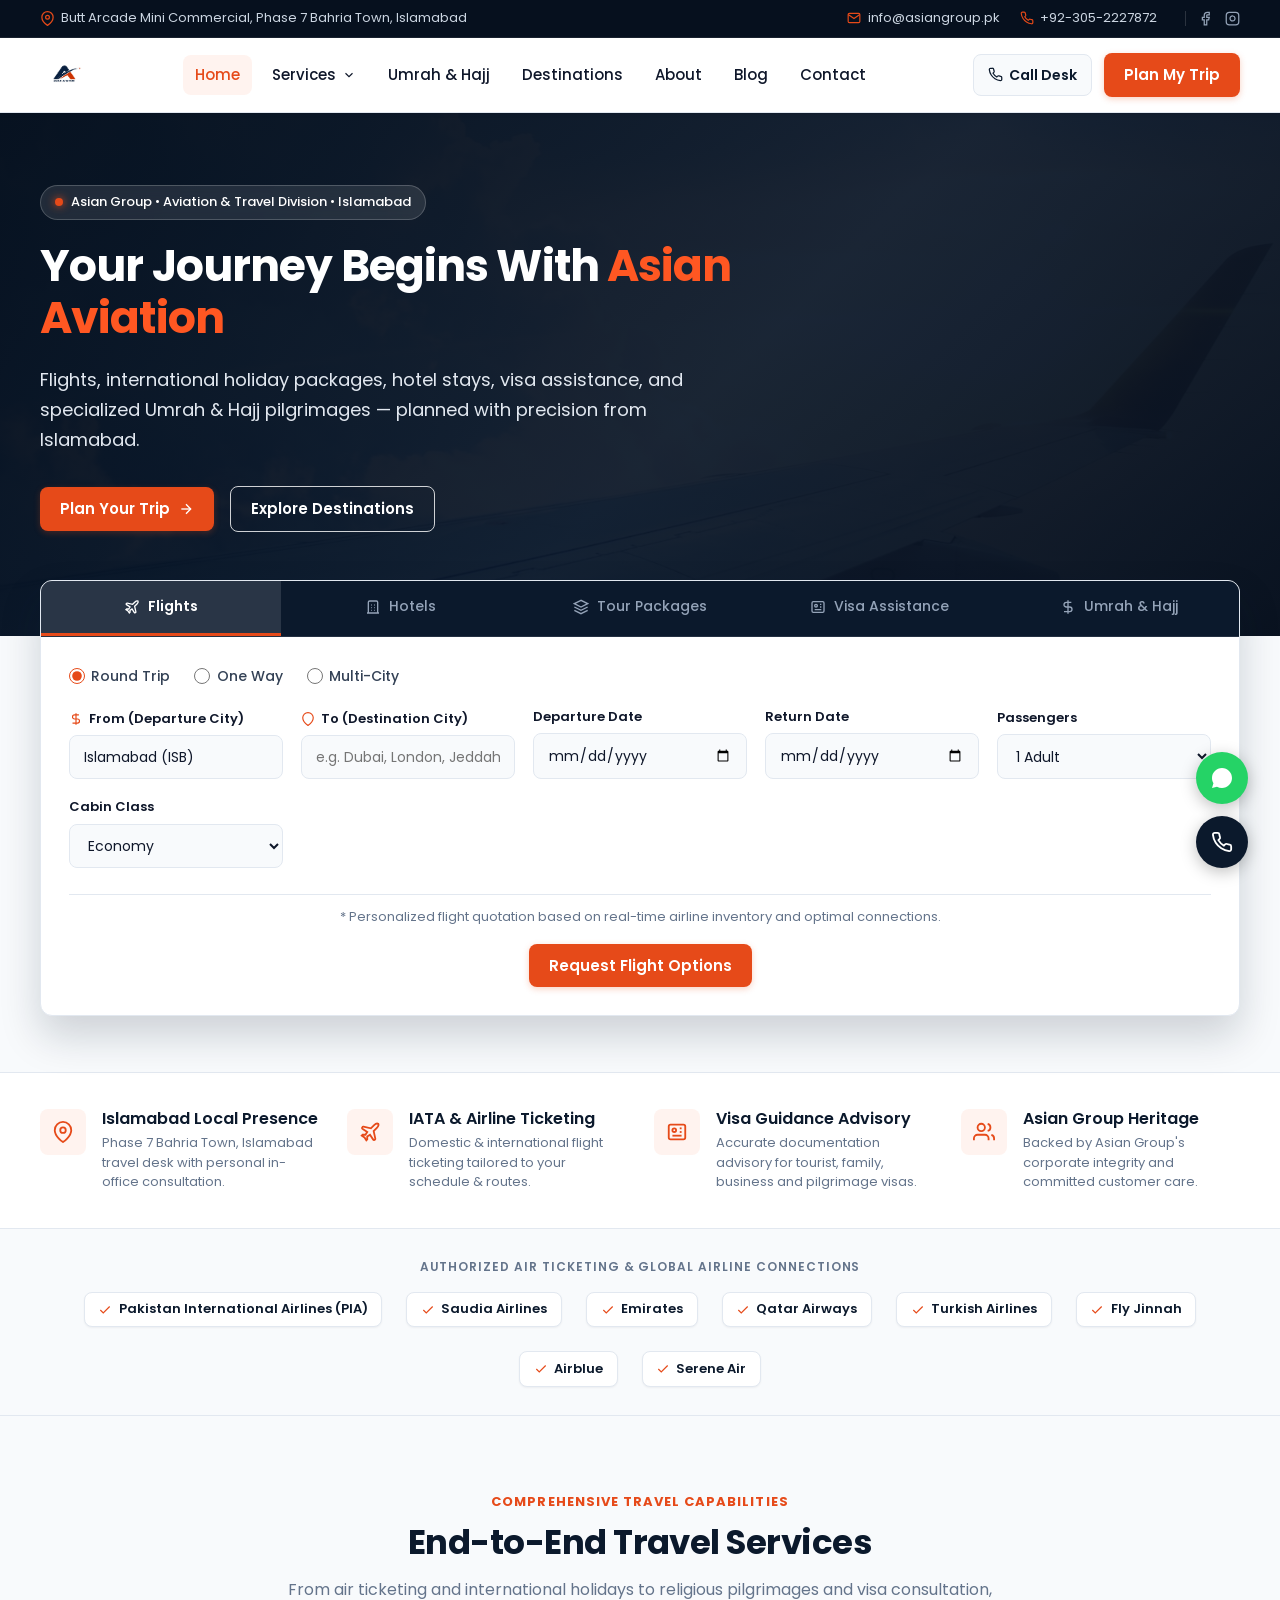
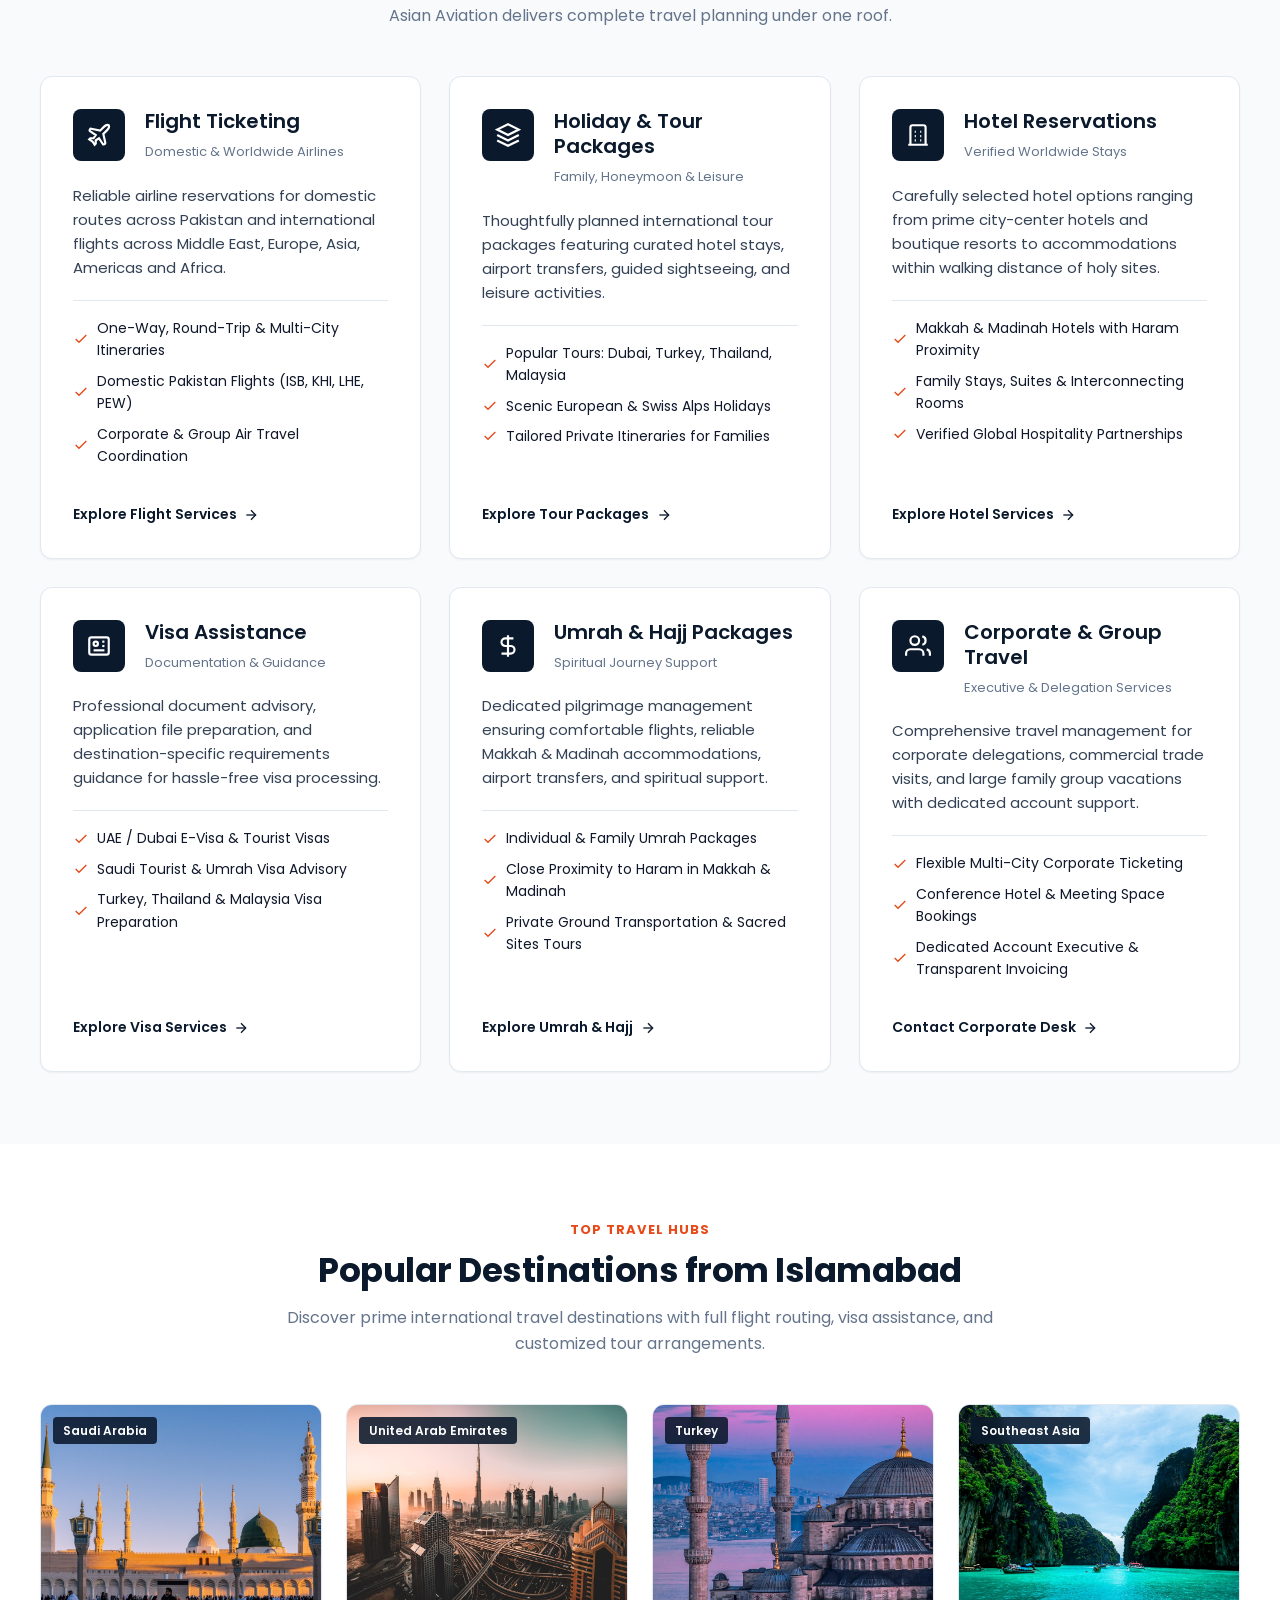
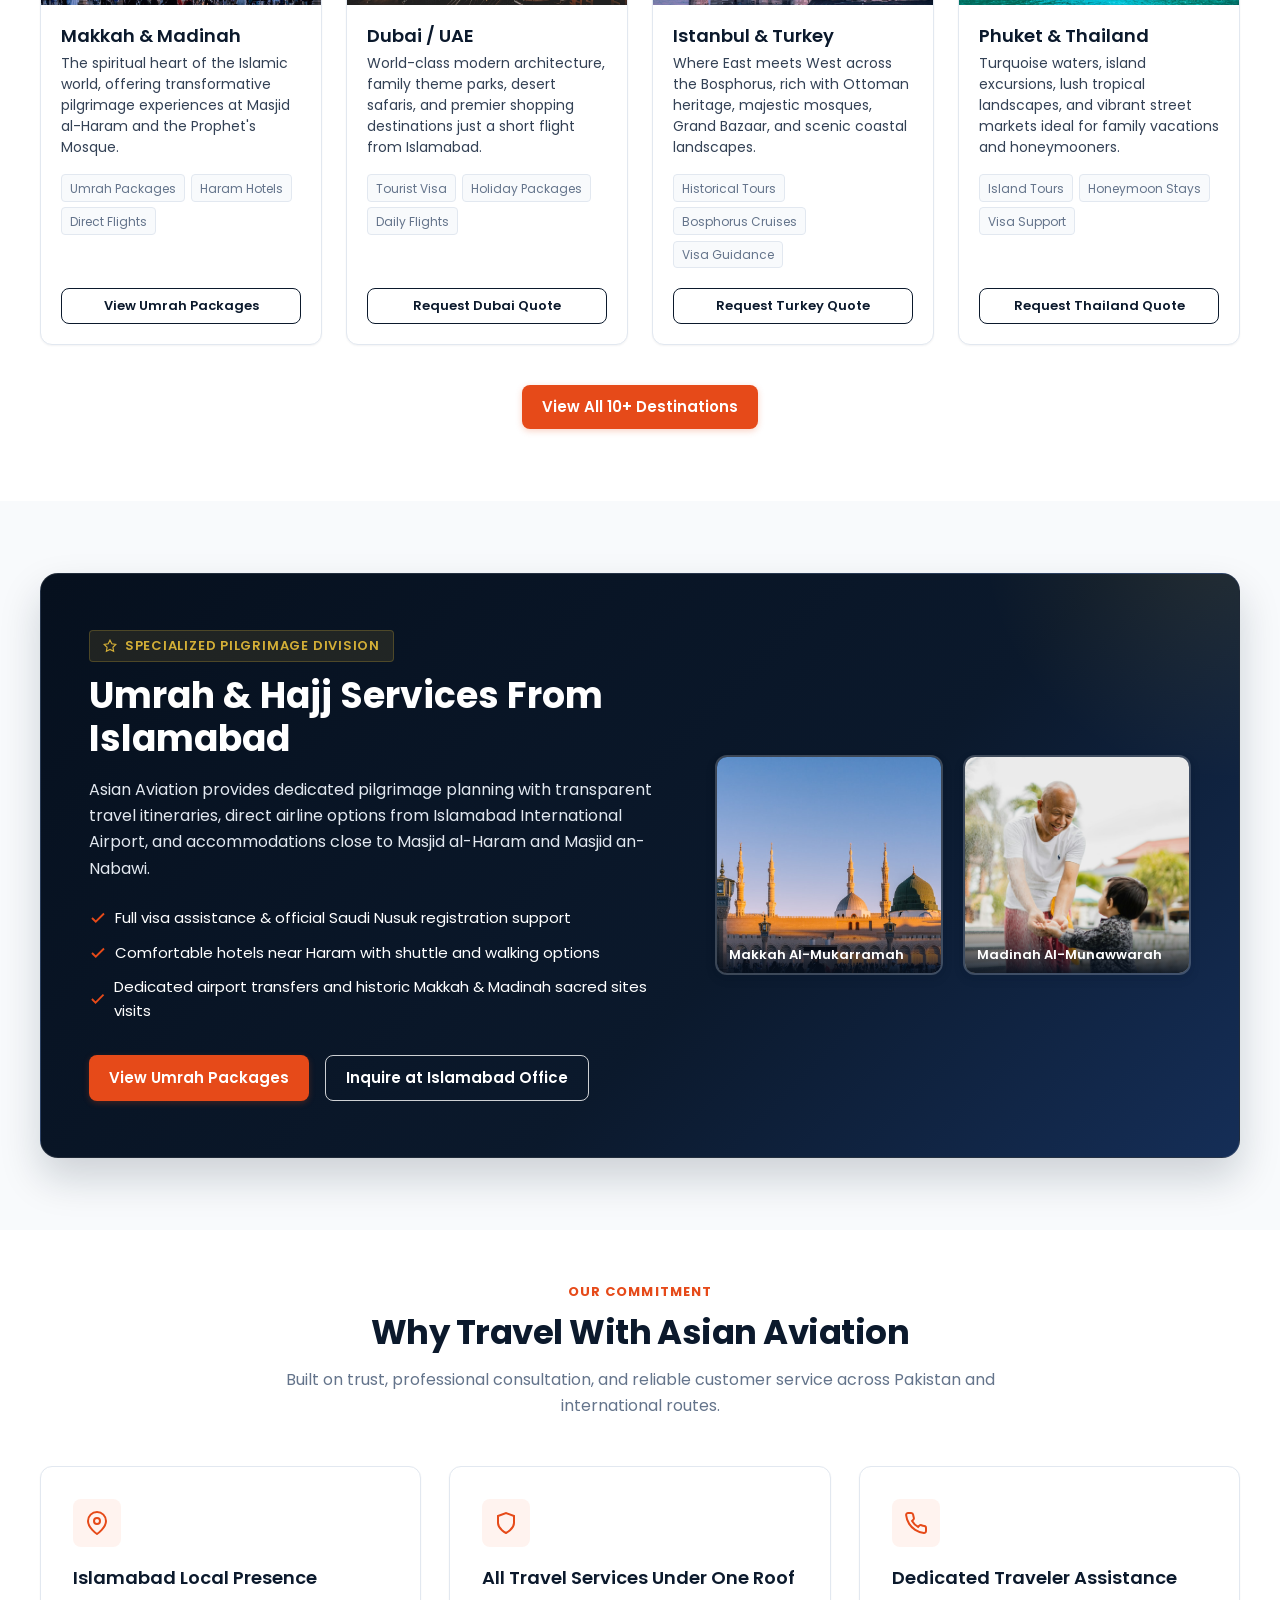
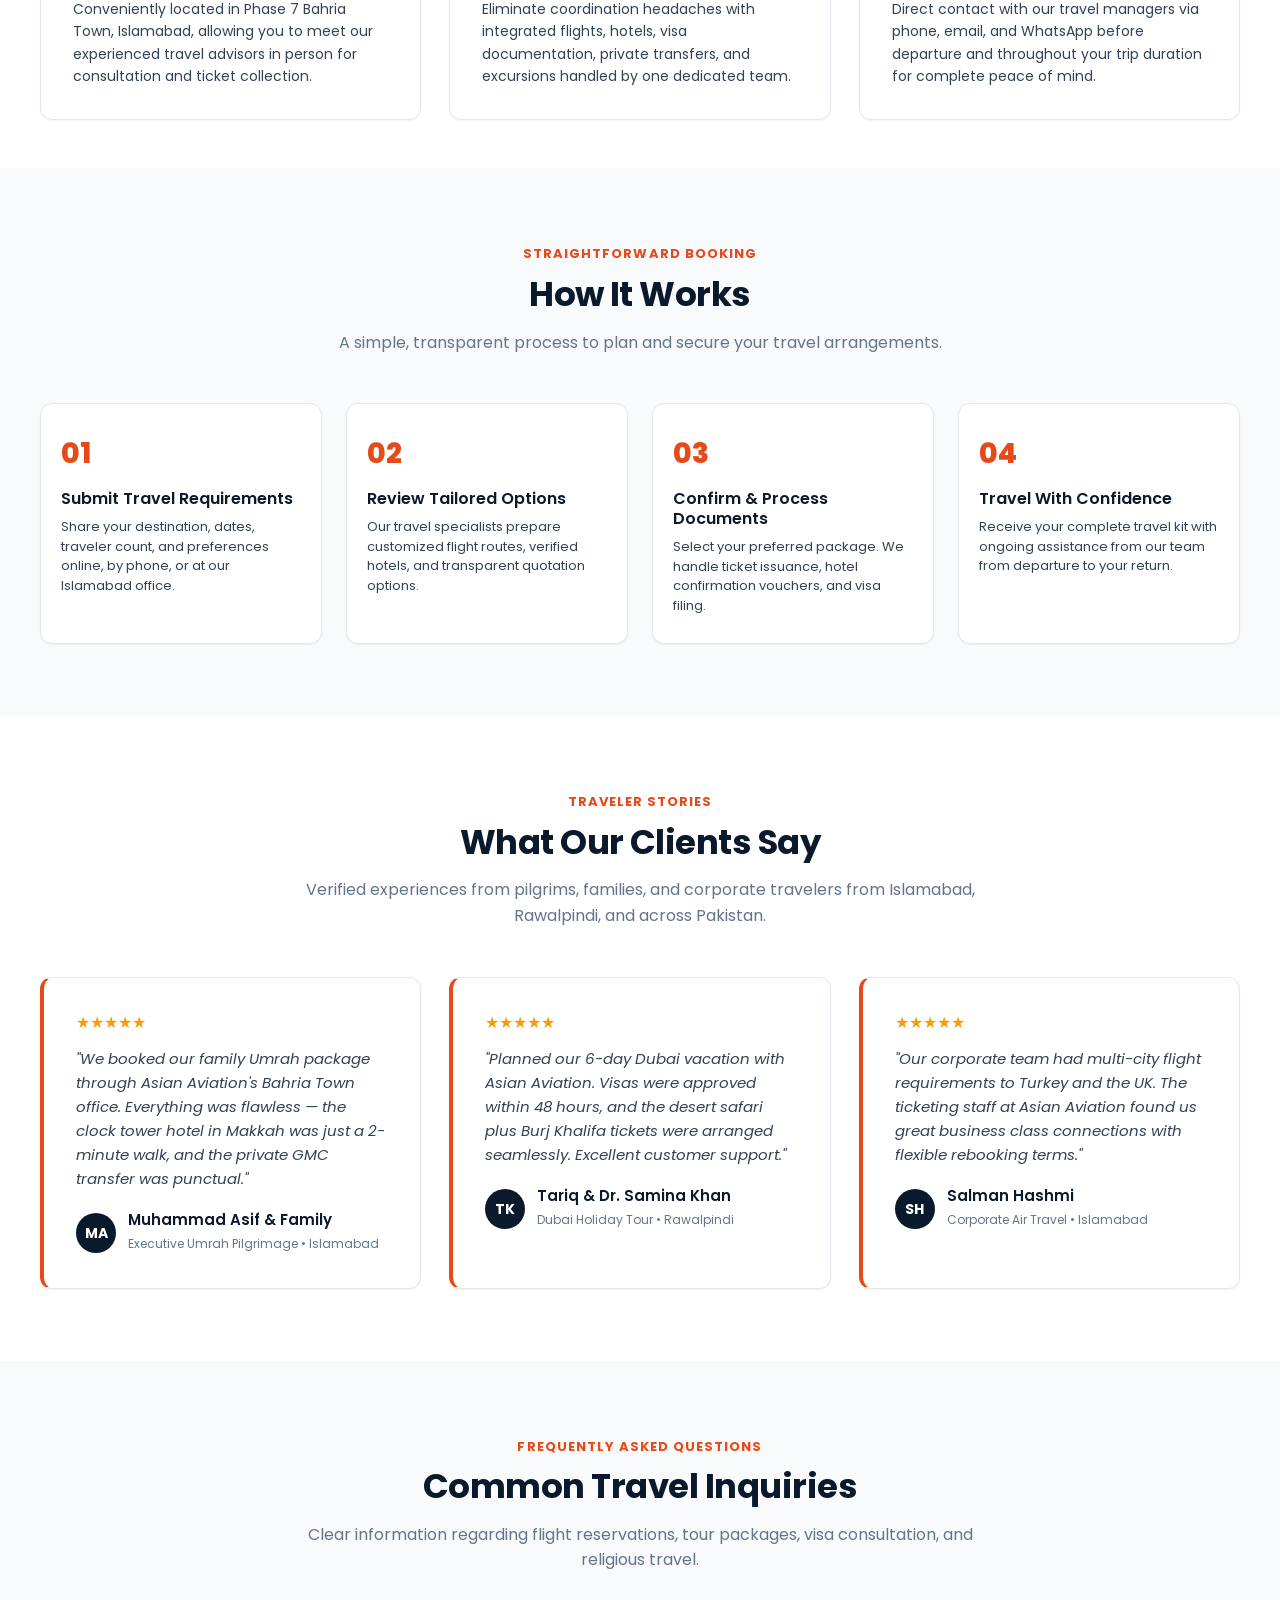
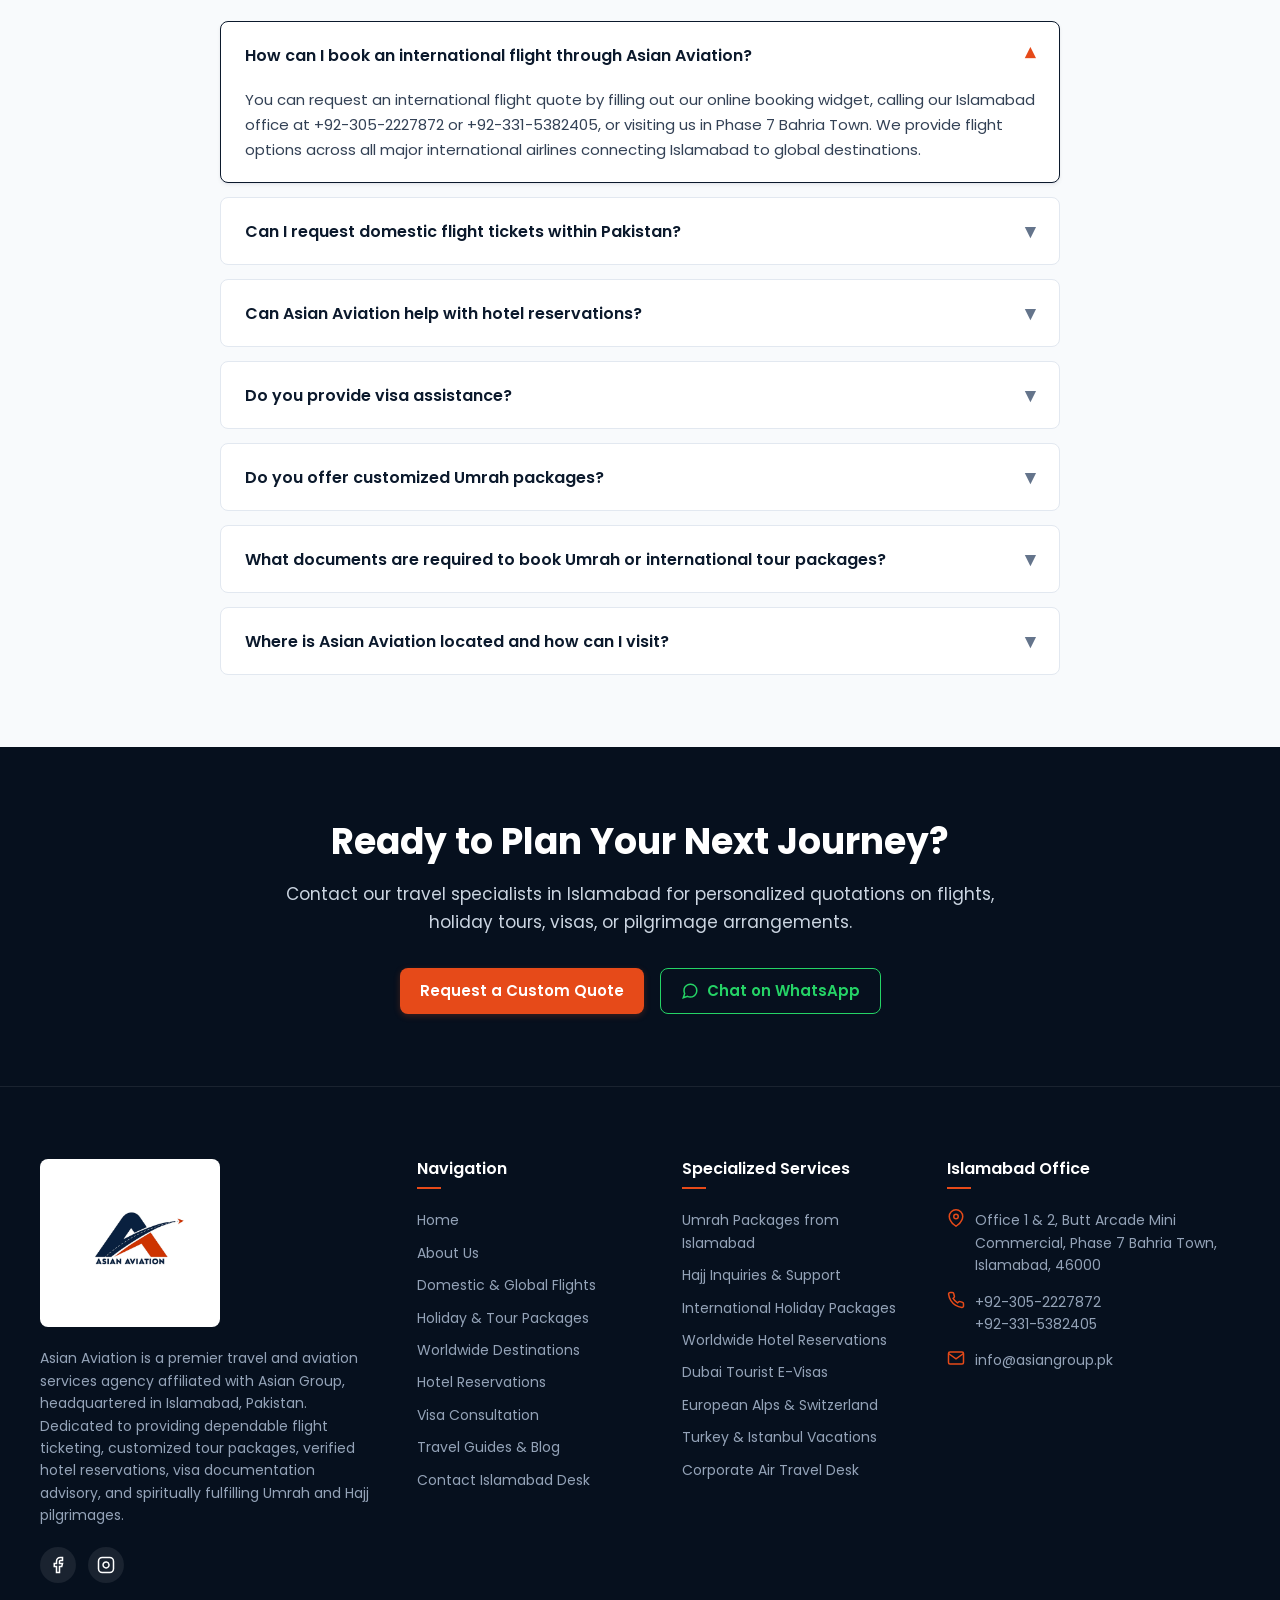
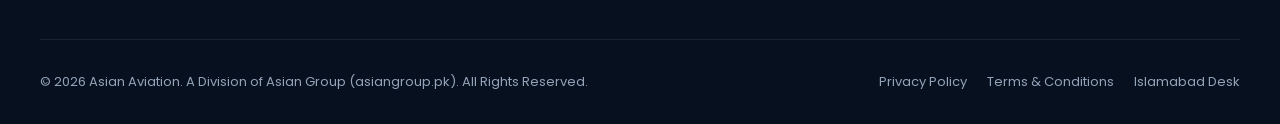
<file: index.html>
<!DOCTYPE html>
<html lang="en">
<head>
  <meta charset="UTF-8">
  <meta name="viewport" content="width=device-width, initial-scale=1.0">
  <title>Asian Aviation | Travel Agency in Islamabad | Flights, Tours, Visas, Umrah & Hajj</title>
  
  <!-- SEO Meta Tags -->
  <meta name="description" content="Asian Aviation (Asian Group) is a premier travel agency in Phase 7 Bahria Town, Islamabad, Pakistan. Offering domestic & international flight ticketing, customized holiday tour packages, hotel bookings, visa assistance, Umrah & Hajj services.">
  <meta name="keywords" content="Travel Agency Islamabad, Asian Aviation, Asian Group, Flight Booking Islamabad, Umrah Packages Islamabad, Hajj Packages Pakistan, Visa Assistance Islamabad, Tour Packages Pakistan, Dubai Packages, Turkey Tours">
  <meta name="author" content="Asian Aviation">
  <meta name="robots" content="index, follow">
  
  <!-- Open Graph / Facebook -->
  <meta property="og:type" content="website">
  <meta property="og:url" content="https://asiangroup.pk/">
  <meta property="og:title" content="Asian Aviation | Travel Agency in Islamabad">
  <meta property="og:description" content="Flights, holidays, hotels, visas, Umrah & personalized travel services — planned with care from Islamabad to destinations around the world.">
  <meta property="og:image" content="/assets/hero-travel.jpg">
  
  <!-- Twitter -->
  <meta name="twitter:card" content="summary_large_image">
  <meta name="twitter:title" content="Asian Aviation | Travel Agency in Islamabad">
  <meta name="twitter:description" content="Flights, holidays, hotels, visas, Umrah & personalized travel services — planned with care from Islamabad to destinations around the world.">
  <meta name="twitter:image" content="/assets/hero-travel.jpg">

  <!-- Favicon -->
  <link rel="icon" type="image/png" href="/assets/logo.png">

  <!-- Google Fonts: Poppins (Strict Single Typography) -->
  <link rel="preconnect" href="https://fonts.googleapis.com">
  <link rel="preconnect" href="https://fonts.gstatic.com" crossorigin>
  <link href="https://fonts.googleapis.com/css2?family=Poppins:wght@300;400;500;600;700;800&display=swap" rel="stylesheet">

  <!-- Schema.org JSON-LD for LocalBusiness & TravelAgency -->
  <script type="application/ld+json">
  {
    "@context": "https://schema.org",
    "@type": "TravelAgency",
    "name": "Asian Aviation",
    "parentOrganization": {
      "@type": "Organization",
      "name": "Asian Group",
      "url": "https://asiangroup.pk/"
    },
    "image": "https://asiangroup.pk/assets/logo.png",
    "@id": "https://asiangroup.pk/",
    "url": "https://asiangroup.pk/",
    "telephone": ["+92-305-2227872", "+92-331-5382405"],
    "email": ["info@asiangroup.pk", "awais@asiangroup.pk", "fahad@asiangroup.pk"],
    "priceRange": "$$",
    "address": {
      "@type": "PostalAddress",
      "streetAddress": "Office No. 1 & 2, Butt Arcade Mini Commercial, Phase 7 Bahria Town",
      "addressLocality": "Islamabad",
      "postalCode": "46000",
      "addressCountry": "PK"
    },
    "geo": {
      "@type": "GeoCoordinates",
      "latitude": 33.5284,
      "longitude": 73.0934
    },
    "sameAs": [
      "https://www.facebook.com/asiangroup.pk/",
      "https://www.instagram.com/asian.aviation"
    ]
  }
  </script>

  <!-- Complete Inlined Production CSS -->
  <style>
/* ==========================================================================
   Asian Aviation - Master Design System & Core Styles
   A Division of Asian Group (asiangroup.pk) • Islamabad, Pakistan
   ========================================================================== */

:root {
  /* Brand Color Palette */
  --color-primary: #0B192C;
  --color-primary-dark: #06101E;
  --color-primary-light: #162E5B;
  --color-primary-subtle: #1E3A6E;
  
  --color-accent: #E64A19;
  --color-accent-hover: #C83B0E;
  --color-accent-light: #FF5722;
  --color-accent-soft: #FFF3EF;
  --color-accent-gold: #D4AF37;
  --color-accent-gold-soft: #FCF8E3;

  --color-bg-page: #F8FAFC;
  --color-bg-surface: #FFFFFF;
  --color-bg-alt: #F1F5F9;
  --color-bg-dark: #06101E;

  --color-text-main: #0F172A;
  --color-text-body: #334155;
  --color-text-muted: #64748B;
  --color-text-light: #94A3B8;
  --color-text-inverse: #FFFFFF;

  --color-border: #E2E8F0;
  --color-border-hover: #CBD5E1;
  --color-border-subtle: #F1F5F9;

  --color-success: #10B981;
  --color-whatsapp: #25D366;
  --color-whatsapp-hover: #1EBE5D;

  /* Typography */
  --font-main: 'Poppins', -apple-system, BlinkMacSystemFont, 'Segoe UI', Roboto, Helvetica, Arial, sans-serif;
  
  /* Animations & Transitions */
  --transition-fast: all 0.15s ease;
  --transition: all 0.25s cubic-bezier(0.4, 0, 0.2, 1);
  --transition-smooth: all 0.35s cubic-bezier(0.4, 0, 0.2, 1);

  /* Geometry & Layout */
  --radius-xs: 4px;
  --radius-sm: 8px;
  --radius-md: 12px;
  --radius-lg: 18px;
  --radius-full: 9999px;
  --container-max: 1240px;

  /* Shadows */
  --shadow-xs: 0 1px 2px rgba(11, 25, 44, 0.05);
  --shadow-sm: 0 2px 4px rgba(11, 25, 44, 0.06), 0 1px 2px rgba(11, 25, 44, 0.04);
  --shadow-md: 0 4px 12px rgba(11, 25, 44, 0.08), 0 2px 6px rgba(11, 25, 44, 0.04);
  --shadow-lg: 0 12px 30px rgba(11, 25, 44, 0.12), 0 4px 10px rgba(11, 25, 44, 0.05);
  --shadow-xl: 0 20px 40px rgba(11, 25, 44, 0.18);
}

/* Reset & Box Sizing */
*, *::before, *::after {
  box-sizing: border-box;
  margin: 0;
  padding: 0;
}

html {
  scroll-behavior: smooth;
  font-size: 16px;
  background-color: var(--color-bg-page);
  color: var(--color-text-main);
  font-family: var(--font-main);
  line-height: 1.6;
  -webkit-font-smoothing: antialiased;
  -moz-osx-font-smoothing: grayscale;
}

body {
  min-height: 100vh;
  display: flex;
  flex-direction: column;
  overflow-x: hidden;
  background-color: var(--color-bg-page);
}

img {
  max-width: 100%;
  height: auto;
  display: block;
  object-fit: cover;
}

a {
  color: inherit;
  text-decoration: none;
  transition: var(--transition);
}

button, input, select, textarea {
  font-family: inherit;
  font-size: 0.9375rem;
  border: none;
  outline: none;
}

button {
  cursor: pointer;
  background: none;
}

/* Headings Default Color */
h1, h2, h3, h4, h5, h6 {
  color: var(--color-primary);
  font-weight: 700;
  line-height: 1.25;
}

/* Layout Utilities */
.container {
  width: 100%;
  max-width: var(--container-max);
  margin-left: auto;
  margin-right: auto;
  padding-left: 1.25rem;
  padding-right: 1.25rem;
}

/* --------------------------------------------------------------------------
   Top Bar
   -------------------------------------------------------------------------- */
.top-bar {
  background-color: var(--color-primary-dark);
  color: #94A3B8;
  font-size: 0.8125rem;
  border-bottom: 1px solid rgba(255, 255, 255, 0.08);
  position: relative;
  z-index: 60;
}

.top-bar .container {
  display: flex;
  justify-content: space-between;
  align-items: center;
  padding-top: 0.5rem;
  padding-bottom: 0.5rem;
  flex-wrap: wrap;
  gap: 0.75rem;
}

.top-bar-left, .top-bar-right {
  display: flex;
  align-items: center;
  gap: 1.25rem;
  flex-wrap: wrap;
}

.top-bar-item {
  display: inline-flex;
  align-items: center;
  gap: 0.4rem;
  color: #CBD5E1;
}

.top-bar-item svg {
  color: var(--color-accent);
  flex-shrink: 0;
}

.top-bar-item a:hover {
  color: #FFFFFF;
}

.top-bar-social {
  display: inline-flex;
  align-items: center;
  gap: 0.75rem;
  margin-left: 0.5rem;
  border-left: 1px solid rgba(255, 255, 255, 0.15);
  padding-left: 0.75rem;
}

.top-bar-social a {
  color: #94A3B8;
  display: inline-flex;
  align-items: center;
  transition: var(--transition-fast);
}

.top-bar-social a:hover {
  color: var(--color-accent);
  transform: translateY(-1px);
}

/* --------------------------------------------------------------------------
   Main Sticky Header & Navigation
   -------------------------------------------------------------------------- */
.site-header {
  background-color: var(--color-bg-surface);
  border-bottom: 1px solid var(--color-border);
  position: sticky;
  top: 0;
  z-index: 100;
  box-shadow: var(--shadow-sm);
  transition: var(--transition);
}

.nav-container {
  display: flex;
  align-items: center;
  justify-content: space-between;
  height: 74px;
  gap: 1.5rem;
}

.brand-logo {
  display: flex;
  align-items: center;
  flex-shrink: 0;
}

.brand-logo img {
  height: 48px;
  width: auto;
  object-fit: contain;
}

/* Main Desktop Navigation */
.main-nav {
  display: flex;
  align-items: center;
  gap: 0.5rem;
}

.nav-item {
  position: relative;
}

.nav-link {
  font-size: 0.9375rem;
  font-weight: 500;
  color: var(--color-text-main);
  padding: 0.5rem 0.75rem;
  border-radius: var(--radius-sm);
  display: inline-flex;
  align-items: center;
  gap: 0.35rem;
  transition: var(--transition-fast);
}

.nav-link:hover, .nav-link.active {
  color: var(--color-accent);
  background-color: var(--color-accent-soft);
}

.nav-link svg.chevron-icon {
  width: 14px;
  height: 14px;
  transition: transform 0.2s ease;
}

.nav-item:hover .nav-link svg.chevron-icon {
  transform: rotate(180deg);
}

/* Dropdown Menu */
.nav-dropdown {
  position: absolute;
  top: 100%;
  left: 0;
  min-width: 240px;
  background-color: #FFFFFF;
  border: 1px solid var(--color-border);
  border-radius: var(--radius-md);
  box-shadow: var(--shadow-lg);
  padding: 0.5rem;
  display: none;
  flex-direction: column;
  gap: 0.25rem;
  z-index: 150;
  animation: dropdownFade 0.2s ease-out;
}

@keyframes dropdownFade {
  from { opacity: 0; transform: translateY(6px); }
  to { opacity: 1; transform: translateY(0); }
}

.nav-item:hover .nav-dropdown {
  display: flex;
}

.dropdown-link {
  display: flex;
  align-items: center;
  gap: 0.75rem;
  padding: 0.625rem 0.75rem;
  font-size: 0.875rem;
  font-weight: 500;
  color: var(--color-text-main);
  border-radius: var(--radius-sm);
  transition: var(--transition-fast);
}

.dropdown-link:hover {
  background-color: var(--color-accent-soft);
  color: var(--color-accent);
  padding-left: 0.875rem;
}

.dropdown-link svg {
  width: 16px;
  height: 16px;
  color: var(--color-accent);
  flex-shrink: 0;
}

/* Header Action Buttons */
.header-actions {
  display: flex;
  align-items: center;
  gap: 0.75rem;
  flex-shrink: 0;
}

.btn-header-call {
  display: inline-flex;
  align-items: center;
  gap: 0.4rem;
  font-size: 0.875rem;
  font-weight: 600;
  color: var(--color-primary);
  padding: 0.55rem 0.85rem;
  border: 1px solid var(--color-border);
  border-radius: var(--radius-sm);
  background-color: var(--color-bg-page);
  transition: var(--transition-fast);
}

.btn-header-call:hover {
  border-color: var(--color-primary);
  background-color: #FFFFFF;
  color: var(--color-accent);
}

/* Buttons */
.btn-primary {
  display: inline-flex;
  align-items: center;
  justify-content: center;
  gap: 0.5rem;
  background-color: var(--color-accent);
  color: #FFFFFF;
  font-weight: 600;
  font-size: 0.9375rem;
  padding: 0.625rem 1.25rem;
  border-radius: var(--radius-sm);
  box-shadow: 0 2px 6px rgba(230, 74, 25, 0.25);
  transition: var(--transition);
  border: none;
  cursor: pointer;
  white-space: nowrap;
}

.btn-primary:hover {
  background-color: var(--color-accent-hover);
  box-shadow: 0 4px 12px rgba(230, 74, 25, 0.35);
  transform: translateY(-1px);
  color: #FFFFFF;
}

.btn-secondary {
  display: inline-flex;
  align-items: center;
  justify-content: center;
  gap: 0.5rem;
  background-color: transparent;
  color: #FFFFFF;
  font-weight: 600;
  font-size: 0.9375rem;
  padding: 0.625rem 1.25rem;
  border: 1.5px solid rgba(255, 255, 255, 0.8);
  border-radius: var(--radius-sm);
  transition: var(--transition);
  white-space: nowrap;
}

.btn-secondary:hover {
  background-color: #FFFFFF;
  color: var(--color-primary);
  border-color: #FFFFFF;
  transform: translateY(-1px);
}

.btn-outline-navy {
  display: inline-flex;
  align-items: center;
  justify-content: center;
  gap: 0.5rem;
  background-color: transparent;
  color: var(--color-primary);
  font-weight: 600;
  font-size: 0.875rem;
  padding: 0.5rem 1rem;
  border: 1.5px solid var(--color-primary);
  border-radius: var(--radius-sm);
  transition: var(--transition);
  white-space: nowrap;
}

.btn-outline-navy:hover {
  background-color: var(--color-primary);
  color: #FFFFFF;
  transform: translateY(-1px);
}

.btn-gold {
  display: inline-flex;
  align-items: center;
  justify-content: center;
  gap: 0.5rem;
  background: linear-gradient(135deg, #D4AF37 0%, #B8860B 100%);
  color: #FFFFFF;
  font-weight: 600;
  font-size: 0.9375rem;
  padding: 0.625rem 1.25rem;
  border-radius: var(--radius-sm);
  box-shadow: 0 2px 6px rgba(184, 134, 11, 0.3);
  transition: var(--transition);
  white-space: nowrap;
}

.btn-gold:hover {
  background: linear-gradient(135deg, #E5C158 0%, #C99700 100%);
  transform: translateY(-1px);
  color: #FFFFFF;
}

/* Mobile Hamburger Toggle */
.mobile-menu-toggle {
  display: none;
  background: none;
  color: var(--color-primary);
  padding: 0.5rem;
  border-radius: var(--radius-xs);
}

.mobile-menu-toggle:hover {
  background-color: var(--color-bg-alt);
}

/* Mobile Drawer */
.mobile-drawer {
  display: none;
  position: fixed;
  top: 0;
  left: 0;
  right: 0;
  bottom: 0;
  background-color: rgba(6, 16, 30, 0.65);
  backdrop-filter: blur(4px);
  z-index: 300;
  opacity: 0;
  pointer-events: none;
  transition: opacity 0.3s ease;
}

.mobile-drawer.open {
  opacity: 1;
  pointer-events: auto;
  display: block;
}

.mobile-drawer-content {
  position: absolute;
  top: 0;
  right: 0;
  width: 86%;
  max-width: 340px;
  height: 100%;
  background-color: #FFFFFF;
  padding: 1.5rem;
  display: flex;
  flex-direction: column;
  gap: 1.25rem;
  box-shadow: var(--shadow-xl);
  transform: translateX(100%);
  transition: transform 0.3s cubic-bezier(0.4, 0, 0.2, 1);
  overflow-y: auto;
}

.mobile-drawer.open .mobile-drawer-content {
  transform: translateX(0);
}

.mobile-drawer-header {
  display: flex;
  align-items: center;
  justify-content: space-between;
  padding-bottom: 1rem;
  border-bottom: 1px solid var(--color-border);
}

.mobile-nav-links {
  display: flex;
  flex-direction: column;
  gap: 0.35rem;
}

.mobile-nav-link {
  padding: 0.65rem 0.75rem;
  font-size: 0.95rem;
  font-weight: 500;
  color: var(--color-text-main);
  border-radius: var(--radius-sm);
  display: flex;
  align-items: center;
  justify-content: space-between;
  transition: var(--transition-fast);
}

.mobile-nav-link:hover, .mobile-nav-link.active {
  background-color: var(--color-accent-soft);
  color: var(--color-accent);
}

.mobile-nav-group-title {
  font-size: 0.75rem;
  font-weight: 700;
  text-transform: uppercase;
  letter-spacing: 0.06em;
  color: var(--color-text-muted);
  padding: 0.75rem 0.75rem 0.25rem;
}


/* ==========================================================================
   Asian Aviation - Components, Widgets & Layout Extensions
   ========================================================================== */

/* --------------------------------------------------------------------------
   Hero Section
   -------------------------------------------------------------------------- */
.hero-section {
  position: relative;
  background-color: var(--color-primary-dark);
  color: #FFFFFF;
  min-height: 520px;
  display: flex;
  align-items: center;
  overflow: hidden;
  padding: 4.5rem 0 6.5rem 0;
}

.hero-bg {
  position: absolute;
  top: 0;
  left: 0;
  width: 100%;
  height: 100%;
  z-index: 1;
  object-fit: cover;
  opacity: 0.38;
  filter: saturate(1.15) brightness(0.85);
  transform: scale(1.02);
  transition: transform 10s ease-out;
}

.hero-section:hover .hero-bg {
  transform: scale(1.05);
}

.hero-overlay {
  position: absolute;
  top: 0;
  left: 0;
  width: 100%;
  height: 100%;
  background: linear-gradient(135deg, rgba(6, 16, 30, 0.94) 0%, rgba(11, 25, 44, 0.8) 55%, rgba(6, 16, 30, 0.92) 100%);
  z-index: 2;
}

.hero-content {
  position: relative;
  z-index: 3;
  max-width: 780px;
}

.hero-badge {
  display: inline-flex;
  align-items: center;
  gap: 0.5rem;
  background-color: rgba(255, 255, 255, 0.1);
  border: 1px solid rgba(255, 255, 255, 0.2);
  color: #FFFFFF;
  font-size: 0.8125rem;
  font-weight: 500;
  padding: 0.375rem 0.875rem;
  border-radius: var(--radius-full);
  margin-bottom: 1.25rem;
  backdrop-filter: blur(8px);
}

.hero-badge .badge-dot {
  width: 8px;
  height: 8px;
  background-color: var(--color-accent);
  border-radius: 50%;
  display: inline-block;
  box-shadow: 0 0 8px var(--color-accent);
}

.hero-title {
  font-size: 2.75rem;
  line-height: 1.2;
  font-weight: 700;
  letter-spacing: -0.02em;
  margin-bottom: 1.25rem;
  color: #FFFFFF;
}

.hero-title span.text-accent {
  color: var(--color-accent-light);
}

.hero-subtitle {
  font-size: 1.125rem;
  line-height: 1.65;
  color: #E2E8F0;
  margin-bottom: 2rem;
  max-width: 660px;
}

.hero-cta-group {
  display: flex;
  align-items: center;
  gap: 1rem;
  flex-wrap: wrap;
}

/* --------------------------------------------------------------------------
   Sub-Page Hero Header (Breadcrumb Header)
   -------------------------------------------------------------------------- */
.subpage-header,
.subpage-hero {
  background: linear-gradient(135deg, var(--color-primary-dark) 0%, var(--color-primary) 65%, #162E5B 100%);
  color: #FFFFFF;
  padding: 3.5rem 0 3rem 0;
  position: relative;
  overflow: hidden;
  border-bottom: 1px solid rgba(255, 255, 255, 0.08);
}

.subpage-header::before,
.subpage-hero::before {
  content: '';
  position: absolute;
  top: 0;
  left: 0;
  right: 0;
  bottom: 0;
  background: radial-gradient(circle at 80% 20%, rgba(230, 74, 25, 0.15) 0%, transparent 60%);
  pointer-events: none;
}

.subpage-breadcrumbs,
.breadcrumb-nav {
  display: flex;
  align-items: center;
  gap: 0.5rem;
  font-size: 0.8125rem;
  color: #94A3B8;
  margin-bottom: 1rem;
}

.subpage-breadcrumbs a,
.breadcrumb-nav a {
  color: #CBD5E1;
  transition: var(--transition-fast);
}

.subpage-breadcrumbs a:hover,
.breadcrumb-nav a:hover {
  color: var(--color-accent-light);
}

.subpage-breadcrumbs span,
.breadcrumb-separator {
  color: #64748B;
}

.subpage-breadcrumbs span:last-child {
  color: var(--color-accent-light);
  font-weight: 500;
}

.subpage-title {
  font-size: 2.25rem;
  font-weight: 700;
  color: #FFFFFF;
  margin-bottom: 0.625rem;
  line-height: 1.25;
  letter-spacing: -0.01em;
}

.subpage-subtitle,
.subpage-desc {
  font-size: 1.0625rem;
  color: #CBD5E1;
  max-width: 760px;
  line-height: 1.6;
}

/* --------------------------------------------------------------------------
   Multi-Tab Travel Request Widget
   -------------------------------------------------------------------------- */
.booking-widget-wrapper {
  position: relative;
  z-index: 20;
  margin-top: -3.5rem;
  margin-bottom: 3.5rem;
}

.booking-card {
  background: #FFFFFF;
  border-radius: var(--radius-md);
  box-shadow: var(--shadow-xl);
  border: 1px solid var(--color-border);
  overflow: hidden;
}

.booking-tabs {
  display: flex;
  background-color: var(--color-primary);
  overflow-x: auto;
  scrollbar-width: none;
  border-bottom: 1px solid rgba(255, 255, 255, 0.1);
}

.booking-tabs::-webkit-scrollbar {
  display: none;
}

.booking-tab-btn {
  flex: 1;
  min-width: 130px;
  padding: 0.95rem 1rem;
  background-color: transparent;
  color: #94A3B8;
  font-size: 0.875rem;
  font-weight: 500;
  display: inline-flex;
  align-items: center;
  justify-content: center;
  gap: 0.5rem;
  white-space: nowrap;
  border-bottom: 3px solid transparent;
  transition: var(--transition-fast);
}

.booking-tab-btn svg {
  width: 16px;
  height: 16px;
  flex-shrink: 0;
}

.booking-tab-btn:hover {
  color: #FFFFFF;
  background-color: rgba(255, 255, 255, 0.05);
}

.booking-tab-btn.active {
  color: #FFFFFF;
  background-color: rgba(255, 255, 255, 0.12);
  border-bottom-color: var(--color-accent);
  font-weight: 600;
}

.booking-tab-panel {
  padding: 1.75rem;
  display: none;
  animation: panelFade 0.25s ease-out;
}

@keyframes panelFade {
  from { opacity: 0; transform: translateY(4px); }
  to { opacity: 1; transform: translateY(0); }
}

.booking-tab-panel.active {
  display: block;
}

/* Forms */
.form-grid {
  display: grid;
  grid-template-columns: repeat(auto-fit, minmax(180px, 1fr));
  gap: 1.125rem;
  align-items: flex-end;
}

.form-group {
  display: flex;
  flex-direction: column;
  gap: 0.35rem;
}

.form-label {
  font-size: 0.8125rem;
  font-weight: 600;
  color: var(--color-text-main);
  display: flex;
  align-items: center;
  gap: 0.35rem;
}

.form-label svg {
  width: 14px;
  height: 14px;
  color: var(--color-accent);
}

.form-control {
  width: 100%;
  padding: 0.65rem 0.875rem;
  background-color: var(--color-bg-page);
  border: 1px solid var(--color-border);
  border-radius: var(--radius-sm);
  font-size: 0.875rem;
  color: var(--color-text-main);
  transition: var(--transition-fast);
}

.form-control:focus {
  background-color: #FFFFFF;
  border-color: var(--color-accent);
  box-shadow: 0 0 0 3px rgba(230, 74, 25, 0.15);
}

.form-radio-group {
  display: flex;
  align-items: center;
  gap: 1.5rem;
  margin-bottom: 1.25rem;
  flex-wrap: wrap;
}

.radio-label {
  display: inline-flex;
  align-items: center;
  gap: 0.4rem;
  font-size: 0.875rem;
  font-weight: 500;
  color: var(--color-text-body);
  cursor: pointer;
}

.radio-label input[type="radio"] {
  accent-color: var(--color-accent);
  width: 16px;
  height: 16px;
  cursor: pointer;
}

/* --------------------------------------------------------------------------
   Sections & Common Typography
   -------------------------------------------------------------------------- */
.section-padding {
  padding: 4.5rem 0;
}

.section-padding-sm {
  padding: 3rem 0;
}

.section-header {
  text-align: center;
  max-width: 720px;
  margin: 0 auto 3rem auto;
}

.section-header.text-left {
  text-align: left;
  margin-left: 0;
}

.section-eyebrow {
  font-size: 0.8125rem;
  font-weight: 700;
  color: var(--color-accent);
  text-transform: uppercase;
  letter-spacing: 0.08em;
  margin-bottom: 0.5rem;
  display: inline-flex;
  align-items: center;
  gap: 0.4rem;
}

.section-eyebrow.gold {
  color: var(--color-accent-gold);
}

.section-title {
  font-size: 2.125rem;
  font-weight: 700;
  color: var(--color-primary);
  line-height: 1.25;
  letter-spacing: -0.015em;
  margin-bottom: 0.875rem;
}

.section-title.text-white {
  color: #FFFFFF;
}

.section-description {
  font-size: 1rem;
  color: var(--color-text-muted);
  line-height: 1.6;
}

.section-description.text-white {
  color: #CBD5E1;
}

/* --------------------------------------------------------------------------
   Trust Indicators Bar (4 Pillars)
   -------------------------------------------------------------------------- */
.trust-bar {
  background-color: #FFFFFF;
  border-top: 1px solid var(--color-border);
  border-bottom: 1px solid var(--color-border);
  padding: 2.25rem 0;
}

.trust-grid {
  display: grid;
  grid-template-columns: repeat(4, 1fr);
  gap: 1.75rem;
}

.trust-item {
  display: flex;
  align-items: flex-start;
  gap: 1rem;
}

.trust-icon {
  width: 46px;
  height: 46px;
  background-color: var(--color-accent-soft);
  color: var(--color-accent);
  border-radius: var(--radius-sm);
  display: flex;
  align-items: center;
  justify-content: center;
  flex-shrink: 0;
}

.trust-icon svg {
  width: 22px;
  height: 22px;
}

.trust-item h4 {
  font-size: 1rem;
  font-weight: 600;
  color: var(--color-primary);
  margin-bottom: 0.25rem;
}

.trust-item p {
  font-size: 0.8125rem;
  color: var(--color-text-muted);
  line-height: 1.5;
}

/* --------------------------------------------------------------------------
   Airline Partners Badge Row
   -------------------------------------------------------------------------- */
.airline-partners-bar {
  background-color: var(--color-bg-page);
  padding: 1.75rem 0;
  border-bottom: 1px solid var(--color-border);
}

.airline-partners-title {
  text-align: center;
  font-size: 0.75rem;
  font-weight: 600;
  text-transform: uppercase;
  letter-spacing: 0.08em;
  color: var(--color-text-muted);
  margin-bottom: 1rem;
}

.airline-badges-row {
  display: flex;
  align-items: center;
  justify-content: center;
  gap: 1.5rem;
  flex-wrap: wrap;
}

.airline-badge {
  background: #FFFFFF;
  border: 1px solid var(--color-border);
  border-radius: var(--radius-sm);
  padding: 0.4rem 0.85rem;
  font-size: 0.8125rem;
  font-weight: 600;
  color: var(--color-primary);
  display: inline-flex;
  align-items: center;
  gap: 0.4rem;
  box-shadow: var(--shadow-xs);
}

.airline-badge svg {
  color: var(--color-accent);
}

/* --------------------------------------------------------------------------
   Core Services Grid
   -------------------------------------------------------------------------- */
.services-grid {
  display: grid;
  grid-template-columns: repeat(auto-fit, minmax(320px, 1fr));
  gap: 1.75rem;
}

.service-card {
  background: #FFFFFF;
  border: 1px solid var(--color-border);
  border-radius: var(--radius-md);
  padding: 2rem;
  transition: var(--transition);
  display: flex;
  flex-direction: column;
  justify-content: space-between;
  box-shadow: var(--shadow-xs);
}

.service-card:hover {
  border-color: var(--color-accent);
  box-shadow: var(--shadow-lg);
  transform: translateY(-3px);
}

.service-card-top {
  display: flex;
  align-items: flex-start;
  gap: 1.25rem;
  margin-bottom: 1.25rem;
}

.service-card-icon {
  width: 52px;
  height: 52px;
  background-color: var(--color-primary);
  color: #FFFFFF;
  border-radius: var(--radius-sm);
  display: flex;
  align-items: center;
  justify-content: center;
  flex-shrink: 0;
  transition: var(--transition-fast);
}

.service-card:hover .service-card-icon {
  background-color: var(--color-accent);
  transform: scale(1.05);
}

.service-card h3 {
  font-size: 1.25rem;
  font-weight: 600;
  color: var(--color-primary);
  margin-bottom: 0.25rem;
}

.service-card-subtitle {
  font-size: 0.8125rem;
  color: var(--color-text-muted);
}

.service-card p {
  font-size: 0.9375rem;
  color: var(--color-text-body);
  line-height: 1.6;
  margin-bottom: 1.25rem;
}

.service-card-features {
  list-style: none;
  margin-bottom: 1.5rem;
  padding-top: 1rem;
  border-top: 1px solid var(--color-border);
  display: flex;
  flex-direction: column;
  gap: 0.5rem;
}

.service-card-features li {
  font-size: 0.875rem;
  color: var(--color-text-main);
  display: flex;
  align-items: center;
  gap: 0.5rem;
}

.service-card-features li svg {
  width: 16px;
  height: 16px;
  color: var(--color-accent);
  flex-shrink: 0;
}

.service-card-action {
  display: inline-flex;
  align-items: center;
  gap: 0.4rem;
  font-weight: 600;
  font-size: 0.875rem;
  color: var(--color-primary);
  margin-top: auto;
  padding-top: 0.75rem;
}

.service-card-action:hover {
  color: var(--color-accent);
  gap: 0.65rem;
}

/* --------------------------------------------------------------------------
   Filter Tabs (Destinations / Tours)
   -------------------------------------------------------------------------- */
.filter-tabs-bar {
  display: flex;
  align-items: center;
  justify-content: center;
  gap: 0.5rem;
  margin-bottom: 2.5rem;
  flex-wrap: wrap;
}

.filter-btn {
  padding: 0.5rem 1rem;
  font-size: 0.875rem;
  font-weight: 500;
  color: var(--color-text-muted);
  background-color: #FFFFFF;
  border: 1px solid var(--color-border);
  border-radius: var(--radius-full);
  transition: var(--transition-fast);
  cursor: pointer;
}

.filter-btn:hover, .filter-btn.active {
  background-color: var(--color-primary);
  color: #FFFFFF;
  border-color: var(--color-primary);
}

/* --------------------------------------------------------------------------
   Destinations Grid & Cards
   -------------------------------------------------------------------------- */
.destinations-grid {
  display: grid;
  grid-template-columns: repeat(auto-fill, minmax(280px, 1fr));
  gap: 1.5rem;
}

.destination-card {
  background: #FFFFFF;
  border: 1px solid var(--color-border);
  border-radius: var(--radius-md);
  overflow: hidden;
  transition: var(--transition);
  display: flex;
  flex-direction: column;
  box-shadow: var(--shadow-xs);
}

.destination-card:hover {
  box-shadow: var(--shadow-lg);
  transform: translateY(-3px);
  border-color: var(--color-border-hover);
}

.destination-img-box {
  position: relative;
  height: 200px;
  overflow: hidden;
  background-color: #E2E8F0;
}

.destination-img-box img {
  width: 100%;
  height: 100%;
  object-fit: cover;
  transition: transform 0.6s ease;
}

.destination-card:hover .destination-img-box img {
  transform: scale(1.06);
}

.destination-tag {
  position: absolute;
  top: 0.75rem;
  left: 0.75rem;
  background-color: rgba(11, 25, 44, 0.88);
  color: #FFFFFF;
  font-size: 0.75rem;
  font-weight: 600;
  padding: 0.25rem 0.625rem;
  border-radius: var(--radius-xs);
  backdrop-filter: blur(4px);
}

.destination-content {
  padding: 1.25rem;
  flex: 1;
  display: flex;
  flex-direction: column;
  justify-content: space-between;
}

.destination-title {
  font-size: 1.125rem;
  font-weight: 600;
  color: var(--color-primary);
  margin-bottom: 0.35rem;
}

.destination-desc {
  font-size: 0.875rem;
  color: var(--color-text-body);
  line-height: 1.5;
  margin-bottom: 1rem;
}

.destination-services {
  display: flex;
  flex-wrap: wrap;
  gap: 0.35rem;
  margin-bottom: 1.25rem;
}

.dest-pill {
  font-size: 0.75rem;
  background-color: var(--color-bg-page);
  color: var(--color-text-muted);
  border: 1px solid var(--color-border);
  padding: 0.2rem 0.5rem;
  border-radius: var(--radius-xs);
}

/* --------------------------------------------------------------------------
   Tour Packages Grid & Cards
   -------------------------------------------------------------------------- */
.tours-grid {
  display: grid;
  grid-template-columns: repeat(auto-fill, minmax(320px, 1fr));
  gap: 1.75rem;
}

.tour-card {
  background: #FFFFFF;
  border: 1px solid var(--color-border);
  border-radius: var(--radius-md);
  overflow: hidden;
  transition: var(--transition);
  display: flex;
  flex-direction: column;
  box-shadow: var(--shadow-xs);
}

.tour-card:hover {
  box-shadow: var(--shadow-lg);
  transform: translateY(-3px);
  border-color: var(--color-accent);
}

.tour-img-box {
  position: relative;
  height: 220px;
  background-color: #E2E8F0;
  overflow: hidden;
}

.tour-img-box img {
  width: 100%;
  height: 100%;
  object-fit: cover;
  transition: transform 0.6s ease;
}

.tour-card:hover .tour-img-box img {
  transform: scale(1.06);
}

.tour-category {
  position: absolute;
  top: 0.875rem;
  left: 0.875rem;
  background-color: var(--color-accent);
  color: #FFFFFF;
  font-size: 0.75rem;
  font-weight: 600;
  padding: 0.25rem 0.65rem;
  border-radius: var(--radius-xs);
  box-shadow: 0 2px 4px rgba(0, 0, 0, 0.2);
}

.tour-duration {
  position: absolute;
  bottom: 0.875rem;
  right: 0.875rem;
  background-color: rgba(11, 25, 44, 0.88);
  color: #FFFFFF;
  font-size: 0.75rem;
  font-weight: 500;
  padding: 0.25rem 0.65rem;
  border-radius: var(--radius-xs);
  backdrop-filter: blur(4px);
  display: inline-flex;
  align-items: center;
  gap: 0.35rem;
}

.tour-body {
  padding: 1.5rem;
  flex: 1;
  display: flex;
  flex-direction: column;
  justify-content: space-between;
}

.tour-name {
  font-size: 1.25rem;
  font-weight: 600;
  color: var(--color-primary);
  margin-bottom: 0.5rem;
}

.tour-desc {
  font-size: 0.875rem;
  color: var(--color-text-body);
  line-height: 1.55;
  margin-bottom: 1.25rem;
}

.tour-highlights {
  list-style: none;
  margin-bottom: 1.5rem;
  background-color: var(--color-bg-page);
  padding: 0.875rem 1rem;
  border-radius: var(--radius-sm);
  border: 1px solid var(--color-border);
  display: flex;
  flex-direction: column;
  gap: 0.375rem;
}

.tour-highlights li {
  font-size: 0.8125rem;
  color: var(--color-text-main);
  display: flex;
  align-items: center;
  gap: 0.45rem;
}

.tour-highlights li svg {
  width: 14px;
  height: 14px;
  color: var(--color-accent);
  flex-shrink: 0;
}

.tour-footer {
  display: flex;
  align-items: center;
  justify-content: space-between;
  gap: 1rem;
  padding-top: 1rem;
  border-top: 1px solid var(--color-border);
}

/* --------------------------------------------------------------------------
   Religious Banner & Pilgrimage Spotlight (Umrah, Hajj & Ziyarat)
   -------------------------------------------------------------------------- */
.religious-banner {
  background: linear-gradient(135deg, var(--color-primary-dark) 0%, var(--color-primary) 60%, #152E57 100%);
  color: #FFFFFF;
  border-radius: var(--radius-lg);
  padding: 3.5rem 3rem;
  position: relative;
  overflow: hidden;
  box-shadow: var(--shadow-xl);
  border: 1px solid rgba(255, 255, 255, 0.1);
}

.religious-banner::after {
  content: '';
  position: absolute;
  top: -50%;
  right: -20%;
  width: 500px;
  height: 500px;
  background: radial-gradient(circle, rgba(212, 175, 55, 0.12) 0%, transparent 70%);
  pointer-events: none;
}

.religious-grid {
  display: grid;
  grid-template-columns: 1.1fr 0.9fr;
  gap: 2.75rem;
  align-items: center;
  position: relative;
  z-index: 2;
}

.religious-badge {
  display: inline-flex;
  align-items: center;
  gap: 0.5rem;
  font-size: 0.8125rem;
  font-weight: 600;
  text-transform: uppercase;
  letter-spacing: 0.06em;
  color: var(--color-accent-gold);
  margin-bottom: 0.75rem;
  background: rgba(212, 175, 55, 0.12);
  padding: 0.3rem 0.8rem;
  border-radius: var(--radius-xs);
  border: 1px solid rgba(212, 175, 55, 0.25);
}

.religious-images-dual {
  display: grid;
  grid-template-columns: 1fr 1fr;
  gap: 1.25rem;
}

.dual-img-card {
  border-radius: var(--radius-md);
  overflow: hidden;
  border: 2px solid rgba(255, 255, 255, 0.2);
  position: relative;
  height: 220px;
  box-shadow: var(--shadow-md);
}

.dual-img-card img {
  width: 100%;
  height: 100%;
  object-fit: cover;
  transition: transform 0.6s ease;
}

.dual-img-card:hover img {
  transform: scale(1.08);
}

.dual-img-caption {
  position: absolute;
  bottom: 0;
  left: 0;
  right: 0;
  background: linear-gradient(to top, rgba(6, 16, 30, 0.92) 0%, transparent 100%);
  padding: 1.25rem 0.75rem 0.5rem;
  font-size: 0.8125rem;
  font-weight: 600;
  color: #FFFFFF;
}

/* --------------------------------------------------------------------------
   Package Comparison Cards (Umrah Economy vs Executive)
   -------------------------------------------------------------------------- */
.package-comparison-grid {
  display: grid;
  grid-template-columns: repeat(auto-fit, minmax(320px, 1fr));
  gap: 2rem;
  margin-top: 2.5rem;
}

.package-card {
  background: #FFFFFF;
  border-radius: var(--radius-md);
  border: 1px solid var(--color-border);
  box-shadow: var(--shadow-sm);
  overflow: hidden;
  transition: var(--transition);
  display: flex;
  flex-direction: column;
  position: relative;
}

.package-card.featured-package {
  border-color: var(--color-accent);
  box-shadow: var(--shadow-lg);
}

.package-card-ribbon {
  position: absolute;
  top: 1rem;
  right: 1rem;
  background: var(--color-accent);
  color: #FFFFFF;
  font-size: 0.75rem;
  font-weight: 600;
  padding: 0.25rem 0.65rem;
  border-radius: var(--radius-xs);
}

.package-header {
  padding: 1.75rem;
  background-color: var(--color-bg-page);
  border-bottom: 1px solid var(--color-border);
}

.package-card.featured-package .package-header {
  background-color: var(--color-accent-soft);
}

.package-name {
  font-size: 1.35rem;
  font-weight: 700;
  color: var(--color-primary);
  margin-bottom: 0.35rem;
}

.package-tagline {
  font-size: 0.875rem;
  color: var(--color-text-muted);
}

.package-body {
  padding: 1.75rem;
  flex: 1;
  display: flex;
  flex-direction: column;
  justify-content: space-between;
}

.package-features-list {
  list-style: none;
  display: flex;
  flex-direction: column;
  gap: 0.75rem;
  margin-bottom: 1.75rem;
}

.package-features-list li {
  font-size: 0.875rem;
  color: var(--color-text-main);
  display: flex;
  align-items: flex-start;
  gap: 0.6rem;
}

.package-features-list li svg {
  width: 16px;
  height: 16px;
  color: var(--color-accent);
  flex-shrink: 0;
  margin-top: 3px;
}

/* --------------------------------------------------------------------------
   Why Choose Us & Steps
   -------------------------------------------------------------------------- */
.features-grid {
  display: grid;
  grid-template-columns: repeat(auto-fit, minmax(280px, 1fr));
  gap: 1.75rem;
}

.feature-box {
  background: #FFFFFF;
  border: 1px solid var(--color-border);
  border-radius: var(--radius-md);
  padding: 2rem;
  transition: var(--transition);
  box-shadow: var(--shadow-xs);
}

.feature-box:hover {
  border-color: var(--color-primary);
  box-shadow: var(--shadow-md);
  transform: translateY(-2px);
}

.feature-icon {
  width: 48px;
  height: 48px;
  background-color: var(--color-accent-soft);
  color: var(--color-accent);
  border-radius: var(--radius-sm);
  display: flex;
  align-items: center;
  justify-content: center;
  margin-bottom: 1.25rem;
}

.feature-icon svg {
  width: 24px;
  height: 24px;
}

.feature-box h4 {
  font-size: 1.125rem;
  font-weight: 600;
  color: var(--color-primary);
  margin-bottom: 0.5rem;
}

.feature-box p {
  font-size: 0.875rem;
  color: var(--color-text-body);
  line-height: 1.6;
}

.steps-grid {
  display: grid;
  grid-template-columns: repeat(4, 1fr);
  gap: 1.5rem;
}

.step-card {
  background: #FFFFFF;
  border: 1px solid var(--color-border);
  border-radius: var(--radius-md);
  padding: 1.75rem 1.25rem;
  position: relative;
  box-shadow: var(--shadow-xs);
}

.step-number {
  font-size: 1.75rem;
  font-weight: 800;
  color: var(--color-accent);
  margin-bottom: 0.75rem;
  display: block;
}

.step-card h4 {
  font-size: 1rem;
  font-weight: 600;
  color: var(--color-primary);
  margin-bottom: 0.5rem;
}

.step-card p {
  font-size: 0.8125rem;
  color: var(--color-text-body);
  line-height: 1.5;
}

/* --------------------------------------------------------------------------
   FAQ Accordion
   -------------------------------------------------------------------------- */
.faq-container {
  max-width: 840px;
  margin: 0 auto;
  display: flex;
  flex-direction: column;
  gap: 0.875rem;
}

.faq-item {
  background: #FFFFFF;
  border: 1px solid var(--color-border);
  border-radius: var(--radius-sm);
  overflow: hidden;
  transition: var(--transition-fast);
}

.faq-item.active {
  border-color: var(--color-primary);
  box-shadow: var(--shadow-sm);
}

.faq-question {
  width: 100%;
  text-align: left;
  padding: 1.125rem 1.5rem;
  background: none;
  display: flex;
  align-items: center;
  justify-content: space-between;
  gap: 1rem;
  font-size: 1rem;
  font-weight: 600;
  color: var(--color-primary);
}

.faq-question:hover {
  color: var(--color-accent);
}

.faq-icon {
  font-size: 1.25rem;
  color: var(--color-text-muted);
  transition: transform 0.25s ease;
  flex-shrink: 0;
}

.faq-item.active .faq-icon {
  transform: rotate(180deg);
  color: var(--color-accent);
}

.faq-answer {
  display: none;
  padding: 0 1.5rem 1.25rem 1.5rem;
  font-size: 0.9375rem;
  color: var(--color-text-body);
  line-height: 1.65;
}

.faq-item.active .faq-answer {
  display: block;
}

/* --------------------------------------------------------------------------
   Blog / Travel Guides
   -------------------------------------------------------------------------- */
.blog-grid {
  display: grid;
  grid-template-columns: repeat(auto-fill, minmax(320px, 1fr));
  gap: 1.75rem;
}

.blog-card {
  background: #FFFFFF;
  border: 1px solid var(--color-border);
  border-radius: var(--radius-md);
  overflow: hidden;
  display: flex;
  flex-direction: column;
  transition: var(--transition);
  box-shadow: var(--shadow-xs);
}

.blog-card:hover {
  box-shadow: var(--shadow-md);
  transform: translateY(-2px);
  border-color: var(--color-border-hover);
}

.blog-img-box {
  height: 190px;
  background-color: #E2E8F0;
}

.blog-img-box img {
  width: 100%;
  height: 100%;
  object-fit: cover;
}

.blog-body {
  padding: 1.5rem;
  flex: 1;
  display: flex;
  flex-direction: column;
  justify-content: space-between;
}

.blog-meta {
  display: flex;
  align-items: center;
  gap: 0.75rem;
  font-size: 0.75rem;
  color: var(--color-text-muted);
  margin-bottom: 0.625rem;
}

.blog-tag {
  background-color: var(--color-accent-soft);
  color: var(--color-accent);
  font-weight: 600;
  padding: 0.2rem 0.5rem;
  border-radius: var(--radius-xs);
}

.blog-title {
  font-size: 1.125rem;
  font-weight: 600;
  color: var(--color-primary);
  margin-bottom: 0.5rem;
  line-height: 1.4;
}

.blog-excerpt {
  font-size: 0.875rem;
  color: var(--color-text-body);
  line-height: 1.55;
  margin-bottom: 1.25rem;
}

.blog-link {
  font-size: 0.875rem;
  font-weight: 600;
  color: var(--color-primary);
  display: inline-flex;
  align-items: center;
  gap: 0.375rem;
}

.blog-link:hover {
  color: var(--color-accent);
  gap: 0.55rem;
}

/* --------------------------------------------------------------------------
   Contact Panels & Office Layout
   -------------------------------------------------------------------------- */
.contact-grid {
  display: grid;
  grid-template-columns: 1fr 1.2fr;
  gap: 2.5rem;
}

.contact-info-panel {
  background-color: var(--color-primary);
  color: #FFFFFF;
  padding: 2.5rem;
  border-radius: var(--radius-md);
  box-shadow: var(--shadow-md);
}

.contact-info-panel h3 {
  font-size: 1.5rem;
  font-weight: 600;
  margin-bottom: 0.75rem;
  color: #FFFFFF;
}

.contact-info-panel p {
  font-size: 0.9375rem;
  color: #CBD5E1;
  line-height: 1.6;
  margin-bottom: 2rem;
}

.contact-items-list {
  display: flex;
  flex-direction: column;
  gap: 1.5rem;
  margin-bottom: 2.25rem;
}

.contact-detail-item {
  display: flex;
  align-items: flex-start;
  gap: 1rem;
}

.contact-detail-icon {
  width: 42px;
  height: 42px;
  background-color: rgba(255, 255, 255, 0.1);
  color: var(--color-accent);
  border-radius: var(--radius-sm);
  display: flex;
  align-items: center;
  justify-content: center;
  flex-shrink: 0;
}

.contact-detail-text h5 {
  font-size: 0.8125rem;
  text-transform: uppercase;
  letter-spacing: 0.05em;
  color: #94A3B8;
  margin-bottom: 0.25rem;
}

.contact-detail-text p, .contact-detail-text a {
  font-size: 0.9375rem;
  color: #FFFFFF;
  font-weight: 500;
}

.contact-form-panel {
  background: #FFFFFF;
  border: 1px solid var(--color-border);
  border-radius: var(--radius-md);
  padding: 2.5rem;
  box-shadow: var(--shadow-sm);
}

/* --------------------------------------------------------------------------
   Site Footer
   -------------------------------------------------------------------------- */
.site-footer {
  background-color: var(--color-primary-dark);
  color: #94A3B8;
  font-size: 0.875rem;
  padding: 4.5rem 0 2rem 0;
  border-top: 1px solid rgba(255, 255, 255, 0.08);
  margin-top: auto;
}

.footer-grid {
  display: grid;
  grid-template-columns: 1.5fr 1fr 1fr 1.3fr;
  gap: 2.5rem;
  margin-bottom: 3.5rem;
}

.footer-logo-img {
  background: #FFFFFF;
  padding: 6px 12px;
  border-radius: var(--radius-xs);
  margin-bottom: 1.25rem;
  display: inline-block;
}

.footer-col-title {
  font-size: 1rem;
  font-weight: 600;
  color: #FFFFFF;
  margin-bottom: 1.25rem;
  position: relative;
}

.footer-col-title::after {
  content: '';
  display: block;
  width: 24px;
  height: 2px;
  background-color: var(--color-accent);
  margin-top: 0.5rem;
}

.footer-links {
  list-style: none;
  display: flex;
  flex-direction: column;
  gap: 0.625rem;
}

.footer-links a {
  color: #94A3B8;
}

.footer-links a:hover {
  color: #FFFFFF;
  padding-left: 4px;
}

.footer-bottom {
  padding-top: 2rem;
  border-top: 1px solid rgba(255, 255, 255, 0.08);
  display: flex;
  justify-content: space-between;
  align-items: center;
  flex-wrap: wrap;
  gap: 1rem;
  font-size: 0.8125rem;
}

.footer-legal {
  display: flex;
  gap: 1.25rem;
}

.footer-legal a:hover {
  color: #FFFFFF;
}

/* --------------------------------------------------------------------------
   Floating WhatsApp & Phone Desk Bar
   -------------------------------------------------------------------------- */
.floating-contact {
  position: fixed;
  bottom: 2rem;
  right: 2rem;
  display: flex;
  flex-direction: column;
  gap: 0.75rem;
  z-index: 250;
}

.float-btn {
  width: 52px;
  height: 52px;
  border-radius: 50%;
  display: flex;
  align-items: center;
  justify-content: center;
  color: #FFFFFF;
  box-shadow: 0 4px 16px rgba(0, 0, 0, 0.25);
  transition: var(--transition);
  position: relative;
}

.float-btn-whatsapp {
  background-color: var(--color-whatsapp);
}

.float-btn-whatsapp:hover {
  background-color: var(--color-whatsapp-hover);
  transform: translateY(-3px) scale(1.05);
}

.float-btn-phone {
  background-color: var(--color-primary);
}

.float-btn-phone:hover {
  background-color: var(--color-accent);
  transform: translateY(-3px) scale(1.05);
}

.whatsapp-pulse {
  position: absolute;
  top: 0;
  left: 0;
  width: 100%;
  height: 100%;
  border-radius: 50%;
  background-color: var(--color-whatsapp);
  opacity: 0.4;
  z-index: -1;
  animation: pulse-ring 2s infinite;
}

@keyframes pulse-ring {
  0% { transform: scale(1); opacity: 0.5; }
  100% { transform: scale(1.35); opacity: 0; }
}

/* --------------------------------------------------------------------------
   Confirmation Modal
   -------------------------------------------------------------------------- */
.modal-overlay {
  display: none;
  position: fixed;
  top: 0;
  left: 0;
  right: 0;
  bottom: 0;
  background-color: rgba(6, 16, 30, 0.7);
  backdrop-filter: blur(5px);
  z-index: 400;
  align-items: center;
  justify-content: center;
  padding: 1.25rem;
}

.modal-overlay.open {
  display: flex;
  animation: modalOverlayFade 0.25s ease-out;
}

@keyframes modalOverlayFade {
  from { opacity: 0; }
  to { opacity: 1; }
}

.modal-card {
  background-color: #FFFFFF;
  border-radius: var(--radius-md);
  max-width: 480px;
  width: 100%;
  padding: 2.25rem;
  position: relative;
  box-shadow: var(--shadow-xl);
  text-align: center;
  animation: modalScale 0.25s cubic-bezier(0.4, 0, 0.2, 1);
}

@keyframes modalScale {
  from { transform: scale(0.95); opacity: 0; }
  to { transform: scale(1); opacity: 1; }
}

.modal-close-btn {
  position: absolute;
  top: 1rem;
  right: 1rem;
  background: none;
  font-size: 1.5rem;
  color: var(--color-text-muted);
  border: none;
  cursor: pointer;
  line-height: 1;
  padding: 0.25rem;
}

.modal-close-btn:hover {
  color: var(--color-text-main);
}

.modal-icon {
  width: 60px;
  height: 60px;
  background-color: #DCFCE7;
  color: var(--color-success);
  border-radius: 50%;
  display: flex;
  align-items: center;
  justify-content: center;
  margin: 0 auto 1.25rem auto;
}

.modal-title {
  font-size: 1.35rem;
  font-weight: 700;
  color: var(--color-primary);
  margin-bottom: 0.5rem;
}

.modal-text {
  font-size: 0.9375rem;
  color: var(--color-text-body);
  line-height: 1.6;
  margin-bottom: 1.5rem;
}

/* --------------------------------------------------------------------------
   View Routing Animations
   -------------------------------------------------------------------------- */
.page-view {
  display: none;
}

.page-view.active-view {
  display: block;
  animation: viewFadeIn 0.3s ease-out;
}

@keyframes viewFadeIn {
  from { opacity: 0; transform: translateY(6px); }
  to { opacity: 1; transform: translateY(0); }
}

/* --------------------------------------------------------------------------
   Responsive Media Queries
   -------------------------------------------------------------------------- */
@media (max-width: 1024px) {
  .main-nav { display: none; }
  .mobile-menu-toggle { display: block; }
  .trust-grid { grid-template-columns: repeat(2, 1fr); }
  .footer-grid { grid-template-columns: 1fr 1fr; }
  .religious-grid { grid-template-columns: 1fr; }
  .contact-grid { grid-template-columns: 1fr; }
  .steps-grid { grid-template-columns: repeat(2, 1fr); }
}

@media (max-width: 768px) {
  .hero-title { font-size: 2.125rem; }
  .subpage-title { font-size: 1.75rem; }
  .section-title { font-size: 1.75rem; }
  .trust-grid { grid-template-columns: 1fr; }
  .steps-grid { grid-template-columns: 1fr; }
  .footer-grid { grid-template-columns: 1fr; }
  .booking-widget-wrapper { margin-top: -2rem; }
  .btn-header-call { display: none; }
  .top-bar-left { justify-content: center; width: 100%; text-align: center; }
  .top-bar-right { justify-content: center; width: 100%; }
  .floating-contact { bottom: 1.25rem; right: 1.25rem; }
  .religious-images-dual { grid-template-columns: 1fr; }
}

@media (max-width: 480px) {
  .hero-title { font-size: 1.85rem; }
  .booking-tab-panel { padding: 1.25rem; }
  .form-grid { grid-template-columns: 1fr; }
  .hero-cta-group { flex-direction: column; width: 100%; }
  .hero-cta-group a { width: 100%; text-align: center; }
}

  </style>
</head>
<body>

<!-- Top Bar -->
<div class="top-bar">
  <div class="container">
    <div class="top-bar-left">
      <div class="top-bar-item">
        <svg width="15" height="15" viewBox="0 0 24 24" fill="none" stroke="currentColor" stroke-width="2"><path d="M21 10c0 7-9 13-9 13s-9-6-9-13a9 9 0 0 1 18 0z"></path><circle cx="12" cy="10" r="3"></circle></svg>
        <span>Butt Arcade Mini Commercial, Phase 7 Bahria Town, Islamabad</span>
      </div>
      <div class="top-bar-item" style="display:none; @media(min-width:1100px){display:inline-flex;}">
        <svg width="14" height="14" viewBox="0 0 24 24" fill="none" stroke="currentColor" stroke-width="2"><circle cx="12" cy="12" r="10"></circle><polyline points="12 6 12 12 16 14"></polyline></svg>
        <span>Mon - Sat: 9:00 AM - 8:00 PM</span>
      </div>
    </div>
    <div class="top-bar-right">
      <div class="top-bar-item">
        <svg width="14" height="14" viewBox="0 0 24 24" fill="none" stroke="currentColor" stroke-width="2"><path d="M4 4h16c1.1 0 2 .9 2 2v12c0 1.1-.9 2-2 2H4c-1.1 0-2-.9-2-2V6c0-1.1.9-2 2-2z"></path><polyline points="22,6 12,13 2,6"></polyline></svg>
        <a href="mailto:info@asiangroup.pk">info@asiangroup.pk</a>
      </div>
      <div class="top-bar-item">
        <svg width="14" height="14" viewBox="0 0 24 24" fill="none" stroke="currentColor" stroke-width="2"><path d="M22 16.92v3a2 2 0 0 1-2.18 2 19.79 19.79 0 0 1-8.63-3.07 19.5 19.5 0 0 1-6-6 19.79 19.79 0 0 1-3.07-8.67A2 2 0 0 1 4.11 2h3a2 2 0 0 1 2 1.72 12.84 12.84 0 0 0 .7 2.81 2 2 0 0 1-.45 2.11L8.09 9.91a16 16 0 0 0 6 6l1.27-1.27a2 2 0 0 1 2.11-.45 12.84 12.84 0 0 0 2.81.7A2 2 0 0 1 22 16.92z"></path></svg>
        <a href="tel:+923052227872">+92-305-2227872</a>
      </div>
      <div class="top-bar-social">
        <a href="https://www.facebook.com/asiangroup.pk/" target="_blank" rel="noopener" title="Facebook" aria-label="Facebook">
          <svg width="15" height="15" viewBox="0 0 24 24" fill="none" stroke="currentColor" stroke-width="2"><path d="M18 2h-3a5 5 0 0 0-5 5v3H7v4h3v8h4v-8h3l1-4h-4V7a1 1 0 0 1 1-1h3z"></path></svg>
        </a>
        <a href="https://www.instagram.com/asian.aviation" target="_blank" rel="noopener" title="Instagram" aria-label="Instagram">
          <svg width="15" height="15" viewBox="0 0 24 24" fill="none" stroke="currentColor" stroke-width="2"><rect x="2" y="2" width="20" height="20" rx="5" ry="5"></rect><path d="M16 11.37A4 4 0 1 1 12.63 8 4 4 0 0 1 16 11.37z"></path><line x1="17.5" y1="6.5" x2="17.51" y2="6.5"></line></svg>
        </a>
      </div>
    </div>
  </div>
</div>

<!-- Main Sticky Header -->
<header class="site-header" id="siteHeader">
  <div class="container">
    <div class="nav-container">
      <a href="#home" class="brand-logo" title="Asian Aviation - Asian Group">
        <img src="/assets/logo.png" alt="Asian Aviation Master Logo" width="180" height="48">
      </a>

      <!-- Desktop Navigation Menu -->
      <nav class="main-nav" id="desktopNav">
        <a href="#home" class="nav-link active" data-target="home">Home</a>
        
        <div class="nav-item">
          <a href="#services-overview" class="nav-link" data-target="services-overview">
            <span>Services</span>
            <svg class="chevron-icon" viewBox="0 0 24 24" fill="none" stroke="currentColor" stroke-width="2"><polyline points="6 9 12 15 18 9"></polyline></svg>
          </a>
          <div class="nav-dropdown">
            <a href="#flights" class="dropdown-link" data-target="flights">
              <svg viewBox="0 0 24 24" fill="none" stroke="currentColor" stroke-width="2"><path d="M17.8 19.2 16 11l3.5-3.5C21 6 21.5 4 21 3c-1-.5-3 0-4.5 1.5L13 8 4.8 6.2c-.5-.1-.9.1-1.1.5l-.3.5c-.2.5-.1 1 .3 1.3L9 12l-2 3H4l-1 1 3 2 2 3 1-1v-3l3-2 3.5 5.3c.3.4.8.5 1.3.3l.5-.2c.4-.3.6-.7.5-1.2z"/></svg>
              <span>Flight Booking</span>
            </a>
            <a href="#tours" class="dropdown-link" data-target="tours">
              <svg viewBox="0 0 24 24" fill="none" stroke="currentColor" stroke-width="2"><polygon points="12 2 2 7 12 12 22 7 12 2"></polygon><polyline points="2 17 12 22 22 17"></polyline><polyline points="2 12 12 17 22 12"></polyline></svg>
              <span>Holiday Tour Packages</span>
            </a>
            <a href="#hotels" class="dropdown-link" data-target="hotels">
              <svg viewBox="0 0 24 24" fill="none" stroke="currentColor" stroke-width="2"><path d="M3 21h18M5 21V5a2 2 0 0 1 2-2h10a2 2 0 0 1 2 2v16M9 9h1m4 0h1m-6 4h1m4 0h1m-6 4h1m4 0h1"/></svg>
              <span>Hotel Reservations</span>
            </a>
            <a href="#visa" class="dropdown-link" data-target="visa">
              <svg viewBox="0 0 24 24" fill="none" stroke="currentColor" stroke-width="2"><rect x="3" y="4" width="18" height="16" rx="2"/><circle cx="9" cy="10" r="2"/><line x1="15" y1="8" x2="17" y2="8"/><line x1="15" y1="12" x2="17" y2="12"/><line x1="7" y1="16" x2="17" y2="16"/></svg>
              <span>Visa Assistance</span>
            </a>
          </div>
        </div>

        <a href="#umrah-hajj" class="nav-link" data-target="umrah-hajj">Umrah & Hajj</a>

        <a href="#destinations" class="nav-link" data-target="destinations">Destinations</a>
        <a href="#about" class="nav-link" data-target="about">About</a>
        <a href="#blog" class="nav-link" data-target="blog">Blog</a>
        <a href="#contact" class="nav-link" data-target="contact">Contact</a>
      </nav>

      <!-- Action buttons -->
      <div class="header-actions">
        <a href="tel:+923315382405" class="btn-header-call">
          <svg width="15" height="15" viewBox="0 0 24 24" fill="none" stroke="currentColor" stroke-width="2"><path d="M22 16.92v3a2 2 0 0 1-2.18 2 19.79 19.79 0 0 1-8.63-3.07 19.5 19.5 0 0 1-6-6 19.79 19.79 0 0 1-3.07-8.67A2 2 0 0 1 4.11 2h3a2 2 0 0 1 2 1.72 12.84 12.84 0 0 0 .7 2.81 2 2 0 0 1-.45 2.11L8.09 9.91a16 16 0 0 0 6 6l1.27-1.27a2 2 0 0 1 2.11-.45 12.84 12.84 0 0 0 2.81.7A2 2 0 0 1 22 16.92z"></path></svg>
          <span>Call Desk</span>
        </a>
        <a href="#booking" class="btn-primary">Plan My Trip</a>
        <button class="mobile-menu-toggle" id="mobileMenuBtn" aria-label="Toggle navigation menu">
          <svg width="24" height="24" viewBox="0 0 24 24" fill="none" stroke="currentColor" stroke-width="2"><line x1="3" y1="12" x2="21" y2="12"></line><line x1="3" y1="6" x2="21" y2="6"></line><line x1="3" y1="18" x2="21" y2="18"></line></svg>
        </button>
      </div>
    </div>
  </div>
</header>

<!-- Mobile Navigation Drawer -->
<div class="mobile-drawer" id="mobileDrawer">
  <div class="mobile-drawer-content">
    <div class="mobile-drawer-header">
      <img src="/assets/logo.png" alt="Asian Aviation" width="140" height="40">
      <button class="modal-close-btn" id="closeMobileMenu" style="position:static;" aria-label="Close menu">&times;</button>
    </div>
    <div class="mobile-nav-links" id="mobileNavLinks">
      <a href="#home" class="mobile-nav-link active" data-target="home">Home</a>
      <a href="#about" class="mobile-nav-link" data-target="about">About Us</a>
      
      <div class="mobile-nav-group-title">Travel Services</div>
      <a href="#flights" class="mobile-nav-link" data-target="flights">Flight Booking</a>
      <a href="#tours" class="mobile-nav-link" data-target="tours">Tour Packages</a>
      <a href="#hotels" class="mobile-nav-link" data-target="hotels">Hotel Stays</a>
      <a href="#visa" class="mobile-nav-link" data-target="visa">Visa Assistance</a>

      <div class="mobile-nav-group-title">Pilgrimages</div>
      <a href="#umrah-hajj" class="mobile-nav-link" data-target="umrah-hajj">Umrah & Hajj Packages</a>

      <div class="mobile-nav-group-title">Explore & Contact</div>
      <a href="#destinations" class="mobile-nav-link" data-target="destinations">Destinations</a>
      <a href="#blog" class="mobile-nav-link" data-target="blog">Travel Blog & Guides</a>
      <a href="#contact" class="mobile-nav-link" data-target="contact">Contact Islamabad Desk</a>
    </div>
    <div style="margin-top:auto; display:flex; flex-direction:column; gap:0.75rem; padding-top:1rem;">
      <a href="#booking" class="btn-primary" style="width:100%; text-align:center;">Plan My Trip</a>
      <a href="tel:+923052227872" class="btn-outline-navy" style="width:100%; text-align:center;">+92-305-2227872</a>
    </div>
  </div>
</div>

<main>
<!-- HOME PAGE VIEW -->
<div id="view-home" class="page-view active-view">
  
  <!-- Hero Section -->
  <section class="hero-section">
    <img src="/assets/hero-travel.jpg" alt="Asian Aviation International Flight and Travel" class="hero-bg" loading="eager" width="1920" height="1080">
    <div class="hero-overlay"></div>
    <div class="container">
      <div class="hero-content">
        <div class="hero-badge">
          <span class="badge-dot"></span>
          <span>Asian Group • Aviation & Travel Division • Islamabad</span>
        </div>
        <h1 class="hero-title">Your Journey Begins With <span class="text-accent">Asian Aviation</span></h1>
        <p class="hero-subtitle">Flights, international holiday packages, hotel stays, visa assistance, and specialized Umrah & Hajj pilgrimages — planned with precision from Islamabad.</p>
        <div class="hero-cta-group">
          <a href="#booking" class="btn-primary">
            <span>Plan Your Trip</span>
            <svg width="16" height="16" viewBox="0 0 24 24" fill="none" stroke="currentColor" stroke-width="2"><line x1="5" y1="12" x2="19" y2="12"></line><polyline points="12 5 19 12 12 19"></polyline></svg>
          </a>
          <a href="#destinations" class="btn-secondary">
            <span>Explore Destinations</span>
          </a>
        </div>
      </div>
    </div>
  </section>

  <!-- Multi-Tab Quick Travel Request Panel -->
  <section class="container booking-widget-wrapper">
    <div class="booking-card">
      <div class="booking-tabs" id="bookingTabs">
        <button class="booking-tab-btn active" data-tab="tab-flights">
          <svg viewBox="0 0 24 24" fill="none" stroke="currentColor" stroke-width="2"><path d="M17.8 19.2 16 11l3.5-3.5C21 6 21.5 4 21 3c-1-.5-3 0-4.5 1.5L13 8 4.8 6.2c-.5-.1-.9.1-1.1.5l-.3.5c-.2.5-.1 1 .3 1.3L9 12l-2 3H4l-1 1 3 2 2 3 1-1v-3l3-2 3.5 5.3c.3.4.8.5 1.3.3l.5-.2c.4-.3.6-.7.5-1.2z"/></svg>
          <span>Flights</span>
        </button>
        <button class="booking-tab-btn" data-tab="tab-hotels">
          <svg viewBox="0 0 24 24" fill="none" stroke="currentColor" stroke-width="2"><path d="M3 21h18M5 21V5a2 2 0 0 1 2-2h10a2 2 0 0 1 2 2v16M9 9h1m4 0h1m-6 4h1m4 0h1m-6 4h1m4 0h1"/></svg>
          <span>Hotels</span>
        </button>
        <button class="booking-tab-btn" data-tab="tab-tours">
          <svg viewBox="0 0 24 24" fill="none" stroke="currentColor" stroke-width="2"><polygon points="12 2 2 7 12 12 22 7 12 2"></polygon><polyline points="2 17 12 22 22 17"></polyline><polyline points="2 12 12 17 22 12"></polyline></svg>
          <span>Tour Packages</span>
        </button>
        <button class="booking-tab-btn" data-tab="tab-visa">
          <svg viewBox="0 0 24 24" fill="none" stroke="currentColor" stroke-width="2"><rect x="3" y="4" width="18" height="16" rx="2"/><circle cx="9" cy="10" r="2"/><line x1="15" y1="8" x2="17" y2="8"/><line x1="15" y1="12" x2="17" y2="12"/><line x1="7" y1="16" x2="17" y2="16"/></svg>
          <span>Visa Assistance</span>
        </button>
        <button class="booking-tab-btn" data-tab="tab-umrah">
          <svg viewBox="0 0 24 24" fill="none" stroke="currentColor" stroke-width="2"><path d="M12 2v20M17 5H9.5a3.5 3.5 0 0 0 0 7h5a3.5 3.5 0 0 1 0 7H6"/></svg>
          <span>Umrah & Hajj</span>
        </button>
      </div>

      <!-- Tab Panels -->
      <div class="booking-tab-panel active" id="tab-flights">
        <form class="travel-inquiry-form" data-service="Flight Booking">
          <div class="form-radio-group">
            <label class="radio-label"><input type="radio" name="flight_trip_type" value="Round Trip" checked> Round Trip</label>
            <label class="radio-label"><input type="radio" name="flight_trip_type" value="One Way"> One Way</label>
            <label class="radio-label"><input type="radio" name="flight_trip_type" value="Multi-City"> Multi-City</label>
          </div>
          <div class="form-grid">
            <div class="form-group">
              <label class="form-label">
                <svg viewBox="0 0 24 24" fill="none" stroke="currentColor" stroke-width="2"><path d="M12 2v20M17 5H9.5a3.5 3.5 0 0 0 0 7h5a3.5 3.5 0 0 1 0 7H6"/></svg>
                <span>From (Departure City)</span>
              </label>
              <input type="text" class="form-control" name="flight_from" value="Islamabad (ISB)" required>
            </div>
            <div class="form-group">
              <label class="form-label">
                <svg viewBox="0 0 24 24" fill="none" stroke="currentColor" stroke-width="2"><path d="M21 10c0 7-9 13-9 13s-9-6-9-13a9 9 0 0 1 18 0z"/></svg>
                <span>To (Destination City)</span>
              </label>
              <input type="text" class="form-control" name="flight_to" placeholder="e.g. Dubai, London, Jeddah" required>
            </div>
            <div class="form-group">
              <label class="form-label">Departure Date</label>
              <input type="date" class="form-control" name="flight_dep_date" required>
            </div>
            <div class="form-group">
              <label class="form-label">Return Date</label>
              <input type="date" class="form-control" name="flight_ret_date">
            </div>
            <div class="form-group">
              <label class="form-label">Passengers</label>
              <select class="form-control" name="flight_passengers">
                <option value="1 Adult">1 Adult</option>
                <option value="2 Adults">2 Adults</option>
                <option value="Family (2 Adults + Kids)">Family (2 Adults + Kids)</option>
                <option value="Group (4+ Travelers)">Group (4+ Travelers)</option>
              </select>
            </div>
            <div class="form-group">
              <label class="form-label">Cabin Class</label>
              <select class="form-control" name="flight_class">
                <option value="Economy">Economy</option>
                <option value="Premium Economy">Premium Economy</option>
                <option value="Business Class">Business Class</option>
                <option value="First Class">First Class</option>
              </select>
            </div>
            <div class="form-group" style="grid-column: 1 / -1; display:flex; justify-content:space-between; align-items:center; flex-wrap:wrap; gap:1rem; margin-top:0.5rem; padding-top:0.75rem; border-top:1px solid var(--color-border);">
              <span style="font-size:0.8125rem; color:var(--color-text-muted);">* Personalized flight quotation based on real-time airline inventory and optimal connections.</span>
              <button type="submit" class="btn-primary">Request Flight Options</button>
            </div>
          </div>
        </form>
      </div>

      <div class="booking-tab-panel" id="tab-hotels">
        <form class="travel-inquiry-form" data-service="Hotel Reservation">
          <div class="form-grid">
            <div class="form-group">
              <label class="form-label">Destination / City</label>
              <input type="text" class="form-control" name="hotel_city" placeholder="e.g. Makkah, Madinah, Dubai, Istanbul" required>
            </div>
            <div class="form-group">
              <label class="form-label">Check-in Date</label>
              <input type="date" class="form-control" name="hotel_checkin" required>
            </div>
            <div class="form-group">
              <label class="form-label">Check-out Date</label>
              <input type="date" class="form-control" name="hotel_checkout" required>
            </div>
            <div class="form-group">
              <label class="form-label">Room Preference</label>
              <select class="form-control" name="hotel_rooms">
                <option value="1 Standard Room">1 Standard Room (1-2 Guests)</option>
                <option value="1 Family Suite">1 Family Suite</option>
                <option value="2+ Rooms">2+ Rooms</option>
                <option value="5-Star Haram View (Umrah)">5-Star Haram View (Umrah / Pilgrimage)</option>
              </select>
            </div>
            <div class="form-group" style="grid-column: 1 / -1; display:flex; justify-content:space-between; align-items:center; flex-wrap:wrap; gap:1rem; margin-top:0.5rem; padding-top:0.75rem; border-top:1px solid var(--color-border);">
              <span style="font-size:0.8125rem; color:var(--color-text-muted);">* Verified global partner hotels, from boutique stays to luxury suites.</span>
              <button type="submit" class="btn-primary">Request Hotel Options</button>
            </div>
          </div>
        </form>
      </div>

      <div class="booking-tab-panel" id="tab-tours">
        <form class="travel-inquiry-form" data-service="Tour Package">
          <div class="form-grid">
            <div class="form-group">
              <label class="form-label">Desired Destination</label>
              <input type="text" class="form-control" name="tour_dest" placeholder="e.g. Turkey, Thailand, Switzerland, Dubai" required>
            </div>
            <div class="form-group">
              <label class="form-label">Expected Travel Month</label>
              <input type="month" class="form-control" name="tour_month" required>
            </div>
            <div class="form-group">
              <label class="form-label">Tour Type</label>
              <select class="form-control" name="tour_type">
                <option value="Family Holiday">Family Holiday</option>
                <option value="Honeymoon Package">Honeymoon Package</option>
                <option value="Group Sightseeing">Group Sightseeing</option>
                <option value="Customized Leisure">Customized Leisure</option>
              </select>
            </div>
            <div class="form-group">
              <label class="form-label">Number of Travelers</label>
              <input type="number" min="1" max="50" class="form-control" name="tour_travelers" value="2" required>
            </div>
            <div class="form-group" style="grid-column: 1 / -1; display:flex; justify-content:space-between; align-items:center; flex-wrap:wrap; gap:1rem; margin-top:0.5rem; padding-top:0.75rem; border-top:1px solid var(--color-border);">
              <span style="font-size:0.8125rem; color:var(--color-text-muted);">* Complete packages with hotel accommodations, private transfers & guided tours.</span>
              <button type="submit" class="btn-primary">Request Tour Quote</button>
            </div>
          </div>
        </form>
      </div>

      <div class="booking-tab-panel" id="tab-visa">
        <form class="travel-inquiry-form" data-service="Visa Assistance">
          <div class="form-grid">
            <div class="form-group">
              <label class="form-label">Country / Destination</label>
              <input type="text" class="form-control" name="visa_country" placeholder="e.g. UAE, Saudi Arabia, Turkey, UK, Schengen" required>
            </div>
            <div class="form-group">
              <label class="form-label">Applicant Nationality</label>
              <input type="text" class="form-control" name="visa_nat" value="Pakistani" required>
            </div>
            <div class="form-group">
              <label class="form-label">Visa Category</label>
              <select class="form-control" name="visa_type">
                <option value="Tourist / Visit Visa">Tourist / Visit Visa</option>
                <option value="Business Visa">Business Visa</option>
                <option value="Umrah / Pilgrimage Visa">Umrah / Pilgrimage Visa</option>
                <option value="Transit Visa">Transit Visa</option>
              </select>
            </div>
            <div class="form-group" style="grid-column: 1 / -1; display:flex; justify-content:space-between; align-items:center; flex-wrap:wrap; gap:1rem; margin-top:0.5rem; padding-top:0.75rem; border-top:1px solid var(--color-border);">
              <span style="font-size:0.8125rem; color:var(--color-text-muted);">* Documentation preparation and advisory. Final visa issuance is at embassy discretion.</span>
              <button type="submit" class="btn-primary">Request Visa Assistance</button>
            </div>
          </div>
        </form>
      </div>

      <div class="booking-tab-panel" id="tab-umrah">
        <form class="travel-inquiry-form" data-service="Umrah and Hajj">
          <div class="form-grid">
            <div class="form-group">
              <label class="form-label">Package Category</label>
              <select class="form-control" name="umrah_type">
                <option value="Umrah Package (Economy / Standard)">Umrah Package (Economy / Standard)</option>
                <option value="Umrah Package (Executive / 5-Star VIP)">Umrah Package (Executive / 5-Star VIP)</option>
                <option value="Customized Family Umrah">Customized Family Umrah</option>
                <option value="Hajj Season Inquiry">Hajj Season Inquiry</option>
              </select>
            </div>
            <div class="form-group">
              <label class="form-label">Preferred Travel Month</label>
              <input type="month" class="form-control" name="umrah_month" required>
            </div>
            <div class="form-group">
              <label class="form-label">Number of Pilgrims</label>
              <input type="number" min="1" max="40" class="form-control" name="umrah_pilgrims" value="2" required>
            </div>
            <div class="form-group">
              <label class="form-label">Departure City</label>
              <input type="text" class="form-control" name="umrah_city" value="Islamabad (ISB)" required>
            </div>
            <div class="form-group" style="grid-column: 1 / -1; display:flex; justify-content:space-between; align-items:center; flex-wrap:wrap; gap:1rem; margin-top:0.5rem; padding-top:0.75rem; border-top:1px solid var(--color-border);">
              <span style="font-size:0.8125rem; color:var(--color-text-muted);">* Complete pilgrimage facilitation: visas, direct flights, Haram hotels, and private transfers.</span>
              <button type="submit" class="btn-primary">Request Package Details</button>
            </div>
          </div>
        </form>
      </div>
    </div>
  </section>

  <!-- Trust Indicators (4 Pillars) -->
  <section class="trust-bar">
    <div class="container">
      <div class="trust-grid">
        <div class="trust-item">
          <div class="trust-icon">
            <svg viewBox="0 0 24 24" fill="none" stroke="currentColor" stroke-width="2"><path d="M21 10c0 7-9 13-9 13s-9-6-9-13a9 9 0 0 1 18 0z"></path><circle cx="12" cy="10" r="3"></circle></svg>
          </div>
          <div>
            <h4>Islamabad Local Presence</h4>
            <p>Phase 7 Bahria Town, Islamabad travel desk with personal in-office consultation.</p>
          </div>
        </div>
        <div class="trust-item">
          <div class="trust-icon">
            <svg viewBox="0 0 24 24" fill="none" stroke="currentColor" stroke-width="2"><path d="M17.8 19.2 16 11l3.5-3.5C21 6 21.5 4 21 3c-1-.5-3 0-4.5 1.5L13 8 4.8 6.2c-.5-.1-.9.1-1.1.5l-.3.5c-.2.5-.1 1 .3 1.3L9 12l-2 3H4l-1 1 3 2 2 3 1-1v-3l3-2 3.5 5.3c.3.4.8.5 1.3.3l.5-.2c.4-.3.6-.7.5-1.2z"/></svg>
          </div>
          <div>
            <h4>IATA & Airline Ticketing</h4>
            <p>Domestic & international flight ticketing tailored to your schedule & routes.</p>
          </div>
        </div>
        <div class="trust-item">
          <div class="trust-icon">
            <svg viewBox="0 0 24 24" fill="none" stroke="currentColor" stroke-width="2"><rect x="3" y="4" width="18" height="16" rx="2"/><circle cx="9" cy="10" r="2"/><line x1="15" y1="8" x2="17" y2="8"/><line x1="15" y1="12" x2="17" y2="12"/><line x1="7" y1="16" x2="17" y2="16"/></svg>
          </div>
          <div>
            <h4>Visa Guidance Advisory</h4>
            <p>Accurate documentation advisory for tourist, family, business and pilgrimage visas.</p>
          </div>
        </div>
        <div class="trust-item">
          <div class="trust-icon">
            <svg viewBox="0 0 24 24" fill="none" stroke="currentColor" stroke-width="2"><path d="M17 21v-2a4 4 0 0 0-4-4H5a4 4 0 0 0-4 4v2"></path><circle cx="9" cy="7" r="4"></circle><path d="M23 21v-2a4 4 0 0 0-3-3.87"></path><path d="M16 3.13a4 4 0 0 1 0 7.75"></path></svg>
          </div>
          <div>
            <h4>Asian Group Heritage</h4>
            <p>Backed by Asian Group's corporate integrity and committed customer care.</p>
          </div>
        </div>
      </div>
    </div>
  </section>

  <!-- Airline Partners Trust Row -->
  <section class="airline-partners-bar">
    <div class="container">
      <div class="airline-partners-title">Authorized Air Ticketing & Global Airline Connections</div>
      <div class="airline-badges-row">
        <div class="airline-badge">
          <svg width="14" height="14" viewBox="0 0 24 24" fill="none" stroke="currentColor" stroke-width="2"><polyline points="20 6 9 17 4 12"></polyline></svg>
          <span>Pakistan International Airlines (PIA)</span>
        </div>
        <div class="airline-badge">
          <svg width="14" height="14" viewBox="0 0 24 24" fill="none" stroke="currentColor" stroke-width="2"><polyline points="20 6 9 17 4 12"></polyline></svg>
          <span>Saudia Airlines</span>
        </div>
        <div class="airline-badge">
          <svg width="14" height="14" viewBox="0 0 24 24" fill="none" stroke="currentColor" stroke-width="2"><polyline points="20 6 9 17 4 12"></polyline></svg>
          <span>Emirates</span>
        </div>
        <div class="airline-badge">
          <svg width="14" height="14" viewBox="0 0 24 24" fill="none" stroke="currentColor" stroke-width="2"><polyline points="20 6 9 17 4 12"></polyline></svg>
          <span>Qatar Airways</span>
        </div>
        <div class="airline-badge">
          <svg width="14" height="14" viewBox="0 0 24 24" fill="none" stroke="currentColor" stroke-width="2"><polyline points="20 6 9 17 4 12"></polyline></svg>
          <span>Turkish Airlines</span>
        </div>
        <div class="airline-badge">
          <svg width="14" height="14" viewBox="0 0 24 24" fill="none" stroke="currentColor" stroke-width="2"><polyline points="20 6 9 17 4 12"></polyline></svg>
          <span>Fly Jinnah</span>
        </div>
        <div class="airline-badge">
          <svg width="14" height="14" viewBox="0 0 24 24" fill="none" stroke="currentColor" stroke-width="2"><polyline points="20 6 9 17 4 12"></polyline></svg>
          <span>Airblue</span>
        </div>
        <div class="airline-badge">
          <svg width="14" height="14" viewBox="0 0 24 24" fill="none" stroke="currentColor" stroke-width="2"><polyline points="20 6 9 17 4 12"></polyline></svg>
          <span>Serene Air</span>
        </div>
      </div>
    </div>
  </section>

  <!-- Core Services Section -->
  <section class="section-padding" id="services-overview">
    <div class="container">
      <div class="section-header">
        <span class="section-eyebrow">Comprehensive Travel Capabilities</span>
        <h2 class="section-title">End-to-End Travel Services</h2>
        <p class="section-description">From air ticketing and international holidays to religious pilgrimages and visa consultation, Asian Aviation delivers complete travel planning under one roof.</p>
      </div>

      <div class="services-grid">
        <!-- Service 1: Flights -->
        <div class="service-card">
          <div>
            <div class="service-card-top">
              <div class="service-card-icon">
                <svg width="26" height="26" viewBox="0 0 24 24" fill="none" stroke="currentColor" stroke-width="2"><path d="M17.8 19.2 16 11l3.5-3.5C21 6 21.5 4 21 3c-1-.5-3 0-4.5 1.5L13 8 4.8 6.2c-.5-.1-.9.1-1.1.5l-.3.5c-.2.5-.1 1 .3 1.3L9 12l-2 3H4l-1 1 3 2 2 3 1-1v-3l3-2 3.5 5.3c.3.4.8.5 1.3.3l.5-.2c.4-.3.6-.7.5-1.2z"/></svg>
              </div>
              <div>
                <h3>Flight Ticketing</h3>
                <span class="service-card-subtitle">Domestic & Worldwide Airlines</span>
              </div>
            </div>
            <p>Reliable airline reservations for domestic routes across Pakistan and international flights across Middle East, Europe, Asia, Americas and Africa.</p>
            <ul class="service-card-features">
              <li><svg viewBox="0 0 24 24" fill="none" stroke="currentColor" stroke-width="2"><polyline points="20 6 9 17 4 12"></polyline></svg> One-Way, Round-Trip & Multi-City Itineraries</li>
              <li><svg viewBox="0 0 24 24" fill="none" stroke="currentColor" stroke-width="2"><polyline points="20 6 9 17 4 12"></polyline></svg> Domestic Pakistan Flights (ISB, KHI, LHE, PEW)</li>
              <li><svg viewBox="0 0 24 24" fill="none" stroke="currentColor" stroke-width="2"><polyline points="20 6 9 17 4 12"></polyline></svg> Corporate & Group Air Travel Coordination</li>
            </ul>
          </div>
          <a href="#flights" class="service-card-action">
            <span>Explore Flight Services</span>
            <svg width="16" height="16" viewBox="0 0 24 24" fill="none" stroke="currentColor" stroke-width="2"><line x1="5" y1="12" x2="19" y2="12"></line><polyline points="12 5 19 12 12 19"></polyline></svg>
          </a>
        </div>

        <!-- Service 2: Tour Packages -->
        <div class="service-card">
          <div>
            <div class="service-card-top">
              <div class="service-card-icon">
                <svg width="26" height="26" viewBox="0 0 24 24" fill="none" stroke="currentColor" stroke-width="2"><polygon points="12 2 2 7 12 12 22 7 12 2"></polygon><polyline points="2 17 12 22 22 17"></polyline><polyline points="2 12 12 17 22 12"></polyline></svg>
              </div>
              <div>
                <h3>Holiday & Tour Packages</h3>
                <span class="service-card-subtitle">Family, Honeymoon & Leisure</span>
              </div>
            </div>
            <p>Thoughtfully planned international tour packages featuring curated hotel stays, airport transfers, guided sightseeing, and leisure activities.</p>
            <ul class="service-card-features">
              <li><svg viewBox="0 0 24 24" fill="none" stroke="currentColor" stroke-width="2"><polyline points="20 6 9 17 4 12"></polyline></svg> Popular Tours: Dubai, Turkey, Thailand, Malaysia</li>
              <li><svg viewBox="0 0 24 24" fill="none" stroke="currentColor" stroke-width="2"><polyline points="20 6 9 17 4 12"></polyline></svg> Scenic European & Swiss Alps Holidays</li>
              <li><svg viewBox="0 0 24 24" fill="none" stroke="currentColor" stroke-width="2"><polyline points="20 6 9 17 4 12"></polyline></svg> Tailored Private Itineraries for Families</li>
            </ul>
          </div>
          <a href="#tours" class="service-card-action">
            <span>Explore Tour Packages</span>
            <svg width="16" height="16" viewBox="0 0 24 24" fill="none" stroke="currentColor" stroke-width="2"><line x1="5" y1="12" x2="19" y2="12"></line><polyline points="12 5 19 12 12 19"></polyline></svg>
          </a>
        </div>

        <!-- Service 3: Hotel Reservations -->
        <div class="service-card">
          <div>
            <div class="service-card-top">
              <div class="service-card-icon">
                <svg width="26" height="26" viewBox="0 0 24 24" fill="none" stroke="currentColor" stroke-width="2"><path d="M3 21h18M5 21V5a2 2 0 0 1 2-2h10a2 2 0 0 1 2 2v16M9 9h1m4 0h1m-6 4h1m4 0h1m-6 4h1m4 0h1"/></svg>
              </div>
              <div>
                <h3>Hotel Reservations</h3>
                <span class="service-card-subtitle">Verified Worldwide Stays</span>
              </div>
            </div>
            <p>Carefully selected hotel options ranging from prime city-center hotels and boutique resorts to accommodations within walking distance of holy sites.</p>
            <ul class="service-card-features">
              <li><svg viewBox="0 0 24 24" fill="none" stroke="currentColor" stroke-width="2"><polyline points="20 6 9 17 4 12"></polyline></svg> Makkah & Madinah Hotels with Haram Proximity</li>
              <li><svg viewBox="0 0 24 24" fill="none" stroke="currentColor" stroke-width="2"><polyline points="20 6 9 17 4 12"></polyline></svg> Family Stays, Suites & Interconnecting Rooms</li>
              <li><svg viewBox="0 0 24 24" fill="none" stroke="currentColor" stroke-width="2"><polyline points="20 6 9 17 4 12"></polyline></svg> Verified Global Hospitality Partnerships</li>
            </ul>
          </div>
          <a href="#hotels" class="service-card-action">
            <span>Explore Hotel Services</span>
            <svg width="16" height="16" viewBox="0 0 24 24" fill="none" stroke="currentColor" stroke-width="2"><line x1="5" y1="12" x2="19" y2="12"></line><polyline points="12 5 19 12 12 19"></polyline></svg>
          </a>
        </div>

        <!-- Service 4: Visa Assistance -->
        <div class="service-card">
          <div>
            <div class="service-card-top">
              <div class="service-card-icon">
                <svg width="26" height="26" viewBox="0 0 24 24" fill="none" stroke="currentColor" stroke-width="2"><rect x="3" y="4" width="18" height="16" rx="2"/><circle cx="9" cy="10" r="2"/><line x1="15" y1="8" x2="17" y2="8"/><line x1="15" y1="12" x2="17" y2="12"/><line x1="7" y1="16" x2="17" y2="16"/></svg>
              </div>
              <div>
                <h3>Visa Assistance</h3>
                <span class="service-card-subtitle">Documentation & Guidance</span>
              </div>
            </div>
            <p>Professional document advisory, application file preparation, and destination-specific requirements guidance for hassle-free visa processing.</p>
            <ul class="service-card-features">
              <li><svg viewBox="0 0 24 24" fill="none" stroke="currentColor" stroke-width="2"><polyline points="20 6 9 17 4 12"></polyline></svg> UAE / Dubai E-Visa & Tourist Visas</li>
              <li><svg viewBox="0 0 24 24" fill="none" stroke="currentColor" stroke-width="2"><polyline points="20 6 9 17 4 12"></polyline></svg> Saudi Tourist & Umrah Visa Advisory</li>
              <li><svg viewBox="0 0 24 24" fill="none" stroke="currentColor" stroke-width="2"><polyline points="20 6 9 17 4 12"></polyline></svg> Turkey, Thailand & Malaysia Visa Preparation</li>
            </ul>
          </div>
          <a href="#visa" class="service-card-action">
            <span>Explore Visa Services</span>
            <svg width="16" height="16" viewBox="0 0 24 24" fill="none" stroke="currentColor" stroke-width="2"><line x1="5" y1="12" x2="19" y2="12"></line><polyline points="12 5 19 12 12 19"></polyline></svg>
          </a>
        </div>

        <!-- Service 5: Umrah & Hajj -->
        <div class="service-card">
          <div>
            <div class="service-card-top">
              <div class="service-card-icon" style="background-color:var(--color-primary);">
                <svg width="26" height="26" viewBox="0 0 24 24" fill="none" stroke="currentColor" stroke-width="2"><path d="M12 2v20M17 5H9.5a3.5 3.5 0 0 0 0 7h5a3.5 3.5 0 0 1 0 7H6"/></svg>
              </div>
              <div>
                <h3>Umrah & Hajj Packages</h3>
                <span class="service-card-subtitle">Spiritual Journey Support</span>
              </div>
            </div>
            <p>Dedicated pilgrimage management ensuring comfortable flights, reliable Makkah & Madinah accommodations, airport transfers, and spiritual support.</p>
            <ul class="service-card-features">
              <li><svg viewBox="0 0 24 24" fill="none" stroke="currentColor" stroke-width="2"><polyline points="20 6 9 17 4 12"></polyline></svg> Individual & Family Umrah Packages</li>
              <li><svg viewBox="0 0 24 24" fill="none" stroke="currentColor" stroke-width="2"><polyline points="20 6 9 17 4 12"></polyline></svg> Close Proximity to Haram in Makkah & Madinah</li>
              <li><svg viewBox="0 0 24 24" fill="none" stroke="currentColor" stroke-width="2"><polyline points="20 6 9 17 4 12"></polyline></svg> Private Ground Transportation & Sacred Sites Tours</li>
            </ul>
          </div>
          <a href="#umrah-hajj" class="service-card-action">
            <span>Explore Umrah & Hajj</span>
            <svg width="16" height="16" viewBox="0 0 24 24" fill="none" stroke="currentColor" stroke-width="2"><line x1="5" y1="12" x2="19" y2="12"></line><polyline points="12 5 19 12 12 19"></polyline></svg>
          </a>
        </div>

        <!-- Service 6: Corporate & Group Travel -->
        <div class="service-card">
          <div>
            <div class="service-card-top">
              <div class="service-card-icon">
                <svg width="26" height="26" viewBox="0 0 24 24" fill="none" stroke="currentColor" stroke-width="2"><path d="M17 21v-2a4 4 0 0 0-4-4H5a4 4 0 0 0-4 4v2"></path><circle cx="9" cy="7" r="4"></circle><path d="M23 21v-2a4 4 0 0 0-3-3.87"></path><path d="M16 3.13a4 4 0 0 1 0 7.75"></path></svg>
              </div>
              <div>
                <h3>Corporate & Group Travel</h3>
                <span class="service-card-subtitle">Executive & Delegation Services</span>
              </div>
            </div>
            <p>Comprehensive travel management for corporate delegations, commercial trade visits, and large family group vacations with dedicated account support.</p>
            <ul class="service-card-features">
              <li><svg viewBox="0 0 24 24" fill="none" stroke="currentColor" stroke-width="2"><polyline points="20 6 9 17 4 12"></polyline></svg> Flexible Multi-City Corporate Ticketing</li>
              <li><svg viewBox="0 0 24 24" fill="none" stroke="currentColor" stroke-width="2"><polyline points="20 6 9 17 4 12"></polyline></svg> Conference Hotel & Meeting Space Bookings</li>
              <li><svg viewBox="0 0 24 24" fill="none" stroke="currentColor" stroke-width="2"><polyline points="20 6 9 17 4 12"></polyline></svg> Dedicated Account Executive & Transparent Invoicing</li>
            </ul>
          </div>
          <a href="#contact" class="service-card-action">
            <span>Contact Corporate Desk</span>
            <svg width="16" height="16" viewBox="0 0 24 24" fill="none" stroke="currentColor" stroke-width="2"><line x1="5" y1="12" x2="19" y2="12"></line><polyline points="12 5 19 12 12 19"></polyline></svg>
          </a>
        </div>
      </div>
    </div>
  </section>

  <!-- Popular Destinations Preview -->
  <section class="section-padding" style="background-color:#FFFFFF;" id="destinationsPreview">
    <div class="container">
      <div class="section-header">
        <span class="section-eyebrow">Top Travel Hubs</span>
        <h2 class="section-title">Popular Destinations from Islamabad</h2>
        <p class="section-description">Discover prime international travel destinations with full flight routing, visa assistance, and customized tour arrangements.</p>
      </div>

      <div class="destinations-grid">
        <!-- Destination 1: Makkah & Madinah -->
        <div class="destination-card">
          <div class="destination-img-box">
            <img src="/assets/makkah-kaaba.jpg" alt="Makkah Holy Kaaba and Masjid al-Haram" loading="lazy" width="600" height="400">
            <span class="destination-tag">Saudi Arabia</span>
          </div>
          <div class="destination-content">
            <div>
              <h3 class="destination-title">Makkah & Madinah</h3>
              <p class="destination-desc">The spiritual heart of the Islamic world, offering transformative pilgrimage experiences at Masjid al-Haram and the Prophet's Mosque.</p>
              <div class="destination-services">
                <span class="dest-pill">Umrah Packages</span>
                <span class="dest-pill">Haram Hotels</span>
                <span class="dest-pill">Direct Flights</span>
              </div>
            </div>
            <a href="#umrah-hajj" class="btn-outline-navy" style="font-size:0.8125rem; padding:0.4rem 0.8rem; text-align:center;">View Umrah Packages</a>
          </div>
        </div>

        <!-- Destination 2: Dubai -->
        <div class="destination-card">
          <div class="destination-img-box">
            <img src="/assets/dubai-burj-khalifa.jpg" alt="Burj Khalifa and modern Dubai skyline" loading="lazy" width="600" height="400">
            <span class="destination-tag">United Arab Emirates</span>
          </div>
          <div class="destination-content">
            <div>
              <h3 class="destination-title">Dubai / UAE</h3>
              <p class="destination-desc">World-class modern architecture, family theme parks, desert safaris, and premier shopping destinations just a short flight from Islamabad.</p>
              <div class="destination-services">
                <span class="dest-pill">Tourist Visa</span>
                <span class="dest-pill">Holiday Packages</span>
                <span class="dest-pill">Daily Flights</span>
              </div>
            </div>
            <a href="#booking" class="btn-outline-navy" style="font-size:0.8125rem; padding:0.4rem 0.8rem; text-align:center;">Request Dubai Quote</a>
          </div>
        </div>

        <!-- Destination 3: Istanbul -->
        <div class="destination-card">
          <div class="destination-img-box">
            <img src="/assets/istanbul-hagia-sophia.jpg" alt="Hagia Sophia in historic Istanbul Turkey" loading="lazy" width="600" height="400">
            <span class="destination-tag">Turkey</span>
          </div>
          <div class="destination-content">
            <div>
              <h3 class="destination-title">Istanbul & Turkey</h3>
              <p class="destination-desc">Where East meets West across the Bosphorus, rich with Ottoman heritage, majestic mosques, Grand Bazaar, and scenic coastal landscapes.</p>
              <div class="destination-services">
                <span class="dest-pill">Historical Tours</span>
                <span class="dest-pill">Bosphorus Cruises</span>
                <span class="dest-pill">Visa Guidance</span>
              </div>
            </div>
            <a href="#booking" class="btn-outline-navy" style="font-size:0.8125rem; padding:0.4rem 0.8rem; text-align:center;">Request Turkey Quote</a>
          </div>
        </div>

        <!-- Destination 4: Thailand -->
        <div class="destination-card">
          <div class="destination-img-box">
            <img src="/assets/phuket-thailand.jpg" alt="Scenic tropical beach in Phuket Thailand" loading="lazy" width="600" height="400">
            <span class="destination-tag">Southeast Asia</span>
          </div>
          <div class="destination-content">
            <div>
              <h3 class="destination-title">Phuket & Thailand</h3>
              <p class="destination-desc">Turquoise waters, island excursions, lush tropical landscapes, and vibrant street markets ideal for family vacations and honeymooners.</p>
              <div class="destination-services">
                <span class="dest-pill">Island Tours</span>
                <span class="dest-pill">Honeymoon Stays</span>
                <span class="dest-pill">Visa Support</span>
              </div>
            </div>
            <a href="#booking" class="btn-outline-navy" style="font-size:0.8125rem; padding:0.4rem 0.8rem; text-align:center;">Request Thailand Quote</a>
          </div>
        </div>
      </div>

      <div style="text-align:center; margin-top:2.5rem;">
        <a href="#destinations" class="btn-primary">View All 10+ Destinations</a>
      </div>
    </div>
  </section>

  <!-- Umrah & Hajj Spotlight Banner -->
  <section class="section-padding">
    <div class="container">
      <div class="religious-banner">
        <div class="religious-grid">
          <div>
            <div class="religious-badge">
              <svg width="14" height="14" viewBox="0 0 24 24" fill="none" stroke="currentColor" stroke-width="2"><polygon points="12 2 15.09 8.26 22 9.27 17 14.14 18.18 21.02 12 17.77 5.82 21.02 7 14.14 2 9.27 8.91 8.26 12 2"/></svg>
              <span>Specialized Pilgrimage Division</span>
            </div>
            <h2 style="font-size:2.25rem; font-weight:700; color:#FFFFFF; margin-bottom:1rem; line-height:1.2;">Umrah & Hajj Services From Islamabad</h2>
            <p style="font-size:1rem; color:#E2E8F0; line-height:1.65; margin-bottom:1.5rem;">Asian Aviation provides dedicated pilgrimage planning with transparent travel itineraries, direct airline options from Islamabad International Airport, and accommodations close to Masjid al-Haram and Masjid an-Nabawi.</p>
            <ul style="list-style:none; margin-bottom:2rem; display:flex; flex-direction:column; gap:0.65rem;">
              <li style="display:flex; align-items:center; gap:0.5rem; font-size:0.9375rem; color:#FFFFFF;">
                <svg width="18" height="18" viewBox="0 0 24 24" fill="none" stroke="#E64A19" stroke-width="2.5"><polyline points="20 6 9 17 4 12"></polyline></svg>
                Full visa assistance & official Saudi Nusuk registration support
              </li>
              <li style="display:flex; align-items:center; gap:0.5rem; font-size:0.9375rem; color:#FFFFFF;">
                <svg width="18" height="18" viewBox="0 0 24 24" fill="none" stroke="#E64A19" stroke-width="2.5"><polyline points="20 6 9 17 4 12"></polyline></svg>
                Comfortable hotels near Haram with shuttle and walking options
              </li>
              <li style="display:flex; align-items:center; gap:0.5rem; font-size:0.9375rem; color:#FFFFFF;">
                <svg width="18" height="18" viewBox="0 0 24 24" fill="none" stroke="#E64A19" stroke-width="2.5"><polyline points="20 6 9 17 4 12"></polyline></svg>
                Dedicated airport transfers and historic Makkah & Madinah sacred sites visits
              </li>
            </ul>
            <div style="display:flex; gap:1rem; flex-wrap:wrap;">
              <a href="#umrah-hajj" class="btn-primary">View Umrah Packages</a>
              <a href="#contact" class="btn-secondary">Inquire at Islamabad Office</a>
            </div>
          </div>
          <div class="religious-images-dual">
            <div class="dual-img-card">
              <img src="/assets/makkah-kaaba.jpg" alt="Makkah Holy Kaaba" loading="lazy" width="400" height="300">
              <div class="dual-img-caption">Makkah Al-Mukarramah</div>
            </div>
            <div class="dual-img-card">
              <img src="/assets/madinah-mosque.jpg" alt="Madinah Al-Munawwarah Mosque" loading="lazy" width="400" height="300">
              <div class="dual-img-caption">Madinah Al-Munawwarah</div>
            </div>
          </div>
        </div>
      </div>
    </div>
  </section>

  <!-- Why Choose Asian Aviation -->
  <section class="section-padding-sm" style="background-color:#FFFFFF;">
    <div class="container">
      <div class="section-header">
        <span class="section-eyebrow">Our Commitment</span>
        <h2 class="section-title">Why Travel With Asian Aviation</h2>
        <p class="section-description">Built on trust, professional consultation, and reliable customer service across Pakistan and international routes.</p>
      </div>

      <div class="features-grid">
        <div class="feature-box">
          <div class="feature-icon">
            <svg viewBox="0 0 24 24" fill="none" stroke="currentColor" stroke-width="2"><path d="M21 10c0 7-9 13-9 13s-9-6-9-13a9 9 0 0 1 18 0z"></path><circle cx="12" cy="10" r="3"></circle></svg>
          </div>
          <h4>Islamabad Local Presence</h4>
          <p>Conveniently located in Phase 7 Bahria Town, Islamabad, allowing you to meet our experienced travel advisors in person for consultation and ticket collection.</p>
        </div>
        <div class="feature-box">
          <div class="feature-icon">
            <svg viewBox="0 0 24 24" fill="none" stroke="currentColor" stroke-width="2"><path d="M12 22s8-4 8-10V5l-8-3-8 3v7c0 6 8 10 8 10z"></path></svg>
          </div>
          <h4>All Travel Services Under One Roof</h4>
          <p>Eliminate coordination headaches with integrated flights, hotels, visa documentation, private transfers, and excursions handled by one dedicated team.</p>
        </div>
        <div class="feature-box">
          <div class="feature-icon">
            <svg viewBox="0 0 24 24" fill="none" stroke="currentColor" stroke-width="2"><path d="M22 16.92v3a2 2 0 0 1-2.18 2 19.79 19.79 0 0 1-8.63-3.07 19.5 19.5 0 0 1-6-6 19.79 19.79 0 0 1-3.07-8.67A2 2 0 0 1 4.11 2h3a2 2 0 0 1 2 1.72 12.84 12.84 0 0 0 .7 2.81 2 2 0 0 1-.45 2.11L8.09 9.91a16 16 0 0 0 6 6l1.27-1.27a2 2 0 0 1 2.11-.45 12.84 12.84 0 0 0 2.81.7A2 2 0 0 1 22 16.92z"></path></svg>
          </div>
          <h4>Dedicated Traveler Assistance</h4>
          <p>Direct contact with our travel managers via phone, email, and WhatsApp before departure and throughout your trip duration for complete peace of mind.</p>
        </div>
      </div>
    </div>
  </section>

  <!-- How It Works (4 Steps) -->
  <section class="section-padding">
    <div class="container">
      <div class="section-header">
        <span class="section-eyebrow">Straightforward Booking</span>
        <h2 class="section-title">How It Works</h2>
        <p class="section-description">A simple, transparent process to plan and secure your travel arrangements.</p>
      </div>

      <div class="steps-grid">
        <div class="step-card">
          <span class="step-number">01</span>
          <h4>Submit Travel Requirements</h4>
          <p>Share your destination, dates, traveler count, and preferences online, by phone, or at our Islamabad office.</p>
        </div>
        <div class="step-card">
          <span class="step-number">02</span>
          <h4>Review Tailored Options</h4>
          <p>Our travel specialists prepare customized flight routes, verified hotels, and transparent quotation options.</p>
        </div>
        <div class="step-card">
          <span class="step-number">03</span>
          <h4>Confirm & Process Documents</h4>
          <p>Select your preferred package. We handle ticket issuance, hotel confirmation vouchers, and visa filing.</p>
        </div>
        <div class="step-card">
          <span class="step-number">04</span>
          <h4>Travel With Confidence</h4>
          <p>Receive your complete travel kit with ongoing assistance from our team from departure to your return.</p>
        </div>
      </div>
    </div>
  </section>

  <!-- Verified Traveler Testimonials -->
  <section class="section-padding" style="background-color:#FFFFFF;">
    <div class="container">
      <div class="section-header">
        <span class="section-eyebrow">Traveler Stories</span>
        <h2 class="section-title">What Our Clients Say</h2>
        <p class="section-description">Verified experiences from pilgrims, families, and corporate travelers from Islamabad, Rawalpindi, and across Pakistan.</p>
      </div>

      <div class="features-grid">
        <!-- Review 1 -->
        <div class="feature-box" style="border-left:4px solid var(--color-accent);">
          <div style="display:flex; gap:0.25rem; color:#F59E0B; margin-bottom:0.75rem;">
            &#9733;&#9733;&#9733;&#9733;&#9733;
          </div>
          <p style="font-style:italic; margin-bottom:1.25rem; font-size:0.9375rem;">"We booked our family Umrah package through Asian Aviation's Bahria Town office. Everything was flawless — the clock tower hotel in Makkah was just a 2-minute walk, and the private GMC transfer was punctual."</p>
          <div style="display:flex; align-items:center; gap:0.75rem;">
            <div style="width:40px; height:40px; border-radius:50%; background-color:var(--color-primary); color:#FFFFFF; display:flex; align-items:center; justify-content:center; font-weight:700; font-size:0.875rem;">MA</div>
            <div>
              <h5 style="font-size:0.9375rem; font-weight:600; color:var(--color-primary);">Muhammad Asif & Family</h5>
              <span style="font-size:0.75rem; color:var(--color-text-muted);">Executive Umrah Pilgrimage • Islamabad</span>
            </div>
          </div>
        </div>

        <!-- Review 2 -->
        <div class="feature-box" style="border-left:4px solid var(--color-accent);">
          <div style="display:flex; gap:0.25rem; color:#F59E0B; margin-bottom:0.75rem;">
            &#9733;&#9733;&#9733;&#9733;&#9733;
          </div>
          <p style="font-style:italic; margin-bottom:1.25rem; font-size:0.9375rem;">"Planned our 6-day Dubai vacation with Asian Aviation. Visas were approved within 48 hours, and the desert safari plus Burj Khalifa tickets were arranged seamlessly. Excellent customer support."</p>
          <div style="display:flex; align-items:center; gap:0.75rem;">
            <div style="width:40px; height:40px; border-radius:50%; background-color:var(--color-primary); color:#FFFFFF; display:flex; align-items:center; justify-content:center; font-weight:700; font-size:0.875rem;">TK</div>
            <div>
              <h5 style="font-size:0.9375rem; font-weight:600; color:var(--color-primary);">Tariq & Dr. Samina Khan</h5>
              <span style="font-size:0.75rem; color:var(--color-text-muted);">Dubai Holiday Tour • Rawalpindi</span>
            </div>
          </div>
        </div>

        <!-- Review 3 -->
        <div class="feature-box" style="border-left:4px solid var(--color-accent);">
          <div style="display:flex; gap:0.25rem; color:#F59E0B; margin-bottom:0.75rem;">
            &#9733;&#9733;&#9733;&#9733;&#9733;
          </div>
          <p style="font-style:italic; margin-bottom:1.25rem; font-size:0.9375rem;">"Our corporate team had multi-city flight requirements to Turkey and the UK. The ticketing staff at Asian Aviation found us great business class connections with flexible rebooking terms."</p>
          <div style="display:flex; align-items:center; gap:0.75rem;">
            <div style="width:40px; height:40px; border-radius:50%; background-color:var(--color-primary); color:#FFFFFF; display:flex; align-items:center; justify-content:center; font-weight:700; font-size:0.875rem;">SH</div>
            <div>
              <h5 style="font-size:0.9375rem; font-weight:600; color:var(--color-primary);">Salman Hashmi</h5>
              <span style="font-size:0.75rem; color:var(--color-text-muted);">Corporate Air Travel • Islamabad</span>
            </div>
          </div>
        </div>
      </div>
    </div>
  </section>

  <!-- FAQ Accordion -->
  <section class="section-padding" id="faqSection">
    <div class="container">
      <div class="section-header">
        <span class="section-eyebrow">Frequently Asked Questions</span>
        <h2 class="section-title">Common Travel Inquiries</h2>
        <p class="section-description">Clear information regarding flight reservations, tour packages, visa consultation, and religious travel.</p>
      </div>

      <div class="faq-container" id="faqAccordion">
        <!-- Q1 -->
        <div class="faq-item active">
          <button class="faq-question">
            <span>How can I book an international flight through Asian Aviation?</span>
            <span class="faq-icon">&#9662;</span>
          </button>
          <div class="faq-answer">
            <p>You can request an international flight quote by filling out our online booking widget, calling our Islamabad office at +92-305-2227872 or +92-331-5382405, or visiting us in Phase 7 Bahria Town. We provide flight options across all major international airlines connecting Islamabad to global destinations.</p>
          </div>
        </div>

        <!-- Q2 -->
        <div class="faq-item">
          <button class="faq-question">
            <span>Can I request domestic flight tickets within Pakistan?</span>
            <span class="faq-icon">&#9662;</span>
          </button>
          <div class="faq-answer">
            <p>Yes, we arrange domestic flight tickets across all scheduled Pakistani carriers (PIA, Airblue, Fly Jinnah, Serene Air) connecting Islamabad, Karachi, Lahore, Peshawar, Quetta, Skardu, and Gilgit.</p>
          </div>
        </div>

        <!-- Q3 -->
        <div class="faq-item">
          <button class="faq-question">
            <span>Can Asian Aviation help with hotel reservations?</span>
            <span class="faq-icon">&#9662;</span>
          </button>
          <div class="faq-answer">
            <p>Yes, we assist with hotel accommodation worldwide. Whether you need luxury resorts, family suites, business hotels, or hotels in close walking distance to the Holy Harams in Makkah and Madinah, we provide verified lodging options.</p>
          </div>
        </div>

        <!-- Q4 -->
        <div class="faq-item">
          <button class="faq-question">
            <span>Do you provide visa assistance?</span>
            <span class="faq-icon">&#9662;</span>
          </button>
          <div class="faq-answer">
            <p>We offer visa documentation consultation and application submission support for countries including UAE (Dubai), Saudi Arabia, Turkey, Thailand, Malaysia, and others. Note: Visa requirements, processing times, and final approval decisions rest solely with the respective embassies and immigration authorities.</p>
          </div>
        </div>

        <!-- Q5 -->
        <div class="faq-item">
          <button class="faq-question">
            <span>Do you offer customized Umrah packages?</span>
            <span class="faq-icon">&#9662;</span>
          </button>
          <div class="faq-answer">
            <p>Yes, we design both individual, family, and group Umrah packages tailored to your preferred travel dates, hotel proximity in Makkah and Madinah, private or shared transportation, and flight preferences.</p>
          </div>
        </div>

        <!-- Q6 -->
        <div class="faq-item">
          <button class="faq-question">
            <span>What documents are required to book Umrah or international tour packages?</span>
            <span class="faq-icon">&#9662;</span>
          </button>
          <div class="faq-answer">
            <p>For international flights and tours, you will need an original passport with at least 6 months validity, valid CNIC/NICOP, recent passport-sized photographs (blue/white background depending on embassy requirements), and any relevant visa or vaccination certificates. Our Islamabad travel desk assists you with the complete documentation checklist.</p>
          </div>
        </div>

        <!-- Q7 -->
        <div class="faq-item">
          <button class="faq-question">
            <span>Where is Asian Aviation located and how can I visit?</span>
            <span class="faq-icon">&#9662;</span>
          </button>
          <div class="faq-answer">
            <p>Our office is located at Office No. 1 & 2, Butt Arcade Mini Commercial, Phase 7 Bahria Town, Islamabad, 46000, Pakistan. We welcome clients during working hours (Mon-Sat: 9:00 AM - 8:00 PM) for in-person travel consultations.</p>
          </div>
        </div>
      </div>
    </div>
  </section>

  <!-- Final Home CTA Banner -->
  <section class="section-padding" style="background-color:var(--color-primary-dark); color:#FFFFFF; text-align:center;">
    <div class="container" style="max-width:800px;">
      <h2 style="font-size:2.25rem; font-weight:700; color:#FFFFFF; margin-bottom:1rem;">Ready to Plan Your Next Journey?</h2>
      <p style="font-size:1.0625rem; color:#CBD5E1; line-height:1.65; margin-bottom:2rem;">Contact our travel specialists in Islamabad for personalized quotations on flights, holiday tours, visas, or pilgrimage arrangements.</p>
      <div style="display:flex; justify-content:center; gap:1rem; flex-wrap:wrap;">
        <a href="#booking" class="btn-primary">Request a Custom Quote</a>
        <a href="https://wa.me/923052227872?text=Hello%20Asian%20Aviation,%20I%20would%20like%20to%20inquire%20about%20travel%20services" target="_blank" class="btn-secondary" style="border-color:#25D366; color:#25D366;">
          <svg width="18" height="18" viewBox="0 0 24 24" fill="none" stroke="currentColor" stroke-width="2"><path d="M21 11.5a8.38 8.38 0 0 1-.9 3.8 8.5 8.5 0 0 1-7.6 4.7 8.38 8.38 0 0 1-3.8-.9L3 21l1.9-5.7a8.38 8.38 0 0 1-.9-3.8 8.5 8.5 0 0 1 4.7-7.6 8.38 8.38 0 0 1 3.8-.9h.5a8.48 8.48 0 0 1 8 8v.5z"/></svg>
          <span>Chat on WhatsApp</span>
        </a>
      </div>
    </div>
  </section>

</div>

<!-- ABOUT US VIEW -->
<div id="view-about" class="page-view">
  <div class="subpage-header">
    <div class="container">
      <div class="subpage-breadcrumbs">
        <a href="#home">Home</a>
        <span>/</span>
        <span>About Us</span>
      </div>
      <h1 class="subpage-title">About Asian Aviation</h1>
      <p class="subpage-subtitle">A premier division of Asian Group providing dependable air ticketing, international tours, verified hotel stays, visa consultation, and religious pilgrimage management from Islamabad.</p>
    </div>
  </div>

  <section class="section-padding">
    <div class="container">
      <div style="display:grid; grid-template-columns:1.1fr 0.9fr; gap:3rem; align-items:center; margin-bottom:4rem;">
        <div>
          <span class="section-eyebrow">Our Legacy & Mission</span>
          <h2 style="font-size:2rem; font-weight:700; color:var(--color-primary); margin-bottom:1.25rem; line-height:1.25;">Serving Travelers from Islamabad with Excellence</h2>
          <p style="color:var(--color-text-muted); font-size:1rem; line-height:1.75; margin-bottom:1rem;">Asian Aviation operates as a specialized travel, tourism, and aviation services provider under the umbrella of Asian Group. Situated in Phase 7 Bahria Town, Islamabad, our dedicated office provides travelers with personal, transparent, and seamless travel logistics.</p>
          <p style="color:var(--color-text-muted); font-size:1rem; line-height:1.75; margin-bottom:1.5rem;">Our philosophy centers on human-driven travel planning: listening carefully to customer schedule requirements, providing transparent pricing options without hidden fees, and ensuring continuous traveler assistance before departure, throughout the trip, and until safe return.</p>
          <div style="display:flex; gap:1rem; flex-wrap:wrap;">
            <a href="#contact" class="btn-primary">Visit Our Office</a>
            <a href="#booking" class="btn-outline-navy">Request a Quote</a>
          </div>
        </div>
        <div style="border-radius:var(--radius-md); overflow:hidden; box-shadow:var(--shadow-md); border:1px solid var(--color-border);">
          <img src="/assets/office-travel-agent.jpg" alt="Asian Aviation Travel Consultation Islamabad Office" loading="lazy" width="600" height="400">
        </div>
      </div>

      <div class="features-grid" style="margin-bottom:4rem;">
        <div class="feature-box">
          <div class="feature-icon">
            <svg viewBox="0 0 24 24" fill="none" stroke="currentColor" stroke-width="2"><circle cx="12" cy="12" r="10"></circle><polygon points="12 6 12 12 16 14"></polygon></svg>
          </div>
          <h4>Our Mission</h4>
          <p>To provide travelers across Pakistan with transparent, dependable, and meticulously planned travel services — removing the complexity and uncertainty from air ticketing, hotel reservations, and visa processing.</p>
        </div>
        <div class="feature-box">
          <div class="feature-icon">
            <svg viewBox="0 0 24 24" fill="none" stroke="currentColor" stroke-width="2"><path d="M20.84 4.61a5.5 5.5 0 0 0-7.78 0L12 5.67l-1.06-1.06a5.5 5.5 0 0 0-7.78 7.78l1.06 1.06L12 21.23l7.78-7.78 1.06-1.06a5.5 5.5 0 0 0 0-7.78z"></path></svg>
          </div>
          <h4>Personalized Care</h4>
          <p>We treat every booking with personal care, understanding that behind every ticket and itinerary is a family vacation, a crucial business venture, or a sacred spiritual pilgrimage.</p>
        </div>
        <div class="feature-box">
          <div class="feature-icon">
            <svg viewBox="0 0 24 24" fill="none" stroke="currentColor" stroke-width="2"><path d="M12 22s8-4 8-10V5l-8-3-8 3v7c0 6 8 10 8 10z"></path></svg>
          </div>
          <h4>Asian Group Heritage</h4>
          <p>Backed by the credibility, financial stability, and long-standing reputation of Asian Group across diverse service sectors in Pakistan.</p>
        </div>
      </div>

      <!-- Quick Office Stats / Highlights -->
      <div style="background-color:var(--color-bg-subtle); border-radius:var(--radius-md); padding:2.5rem; border:1px solid var(--color-border);">
        <div style="display:grid; grid-template-columns:repeat(auto-fit, minmax(200px, 1fr)); gap:2rem; text-align:center;">
          <div>
            <div style="font-size:2.25rem; font-weight:800; color:var(--color-accent); margin-bottom:0.25rem;">100+</div>
            <div style="font-size:0.875rem; color:var(--color-primary); font-weight:600;">Global Airlines</div>
          </div>
          <div>
            <div style="font-size:2.25rem; font-weight:800; color:var(--color-accent); margin-bottom:0.25rem;">25+</div>
            <div style="font-size:0.875rem; color:var(--color-primary); font-weight:600;">Countries Covered</div>
          </div>
          <div>
            <div style="font-size:2.25rem; font-weight:800; color:var(--color-accent); margin-bottom:0.25rem;">10,000+</div>
            <div style="font-size:0.875rem; color:var(--color-primary); font-weight:600;">Happy Travelers</div>
          </div>
          <div>
            <div style="font-size:2.25rem; font-weight:800; color:var(--color-accent); margin-bottom:0.25rem;">100%</div>
            <div style="font-size:0.875rem; color:var(--color-primary); font-weight:600;">Dedicated Support</div>
          </div>
        </div>
      </div>
    </div>
  </section>
</div>

<!-- FLIGHTS VIEW -->
<div id="view-flights" class="page-view">
  <div class="subpage-header">
    <div class="container">
      <div class="subpage-breadcrumbs">
        <a href="#home">Home</a>
        <span>/</span>
        <span>Aviation & Flights</span>
      </div>
      <h1 class="subpage-title">Domestic & International Flight Ticketing</h1>
      <p class="subpage-subtitle">Reliable flight arrangements across leading domestic and global airlines connecting Islamabad and major Pakistani hubs to destinations worldwide.</p>
    </div>
  </div>

  <section class="section-padding">
    <div class="container">
      <div class="services-grid" style="margin-bottom:3.5rem;">
        <div class="service-card">
          <div class="service-card-top">
            <div class="service-card-icon">
              <svg width="24" height="24" viewBox="0 0 24 24" fill="none" stroke="currentColor" stroke-width="2"><path d="M17.8 19.2 16 11l3.5-3.5C21 6 21.5 4 21 3c-1-.5-3 0-4.5 1.5L13 8 4.8 6.2c-.5-.1-.9.1-1.1.5l-.3.5c-.2.5-.1 1 .3 1.3L9 12l-2 3H4l-1 1 3 2 2 3 1-1v-3l3-2 3.5 5.3c.3.4.8.5 1.3.3l.5-.2c.4-.3.6-.7.5-1.2z"/></svg>
            </div>
            <div>
              <h3>International Flights</h3>
              <span class="service-card-subtitle">Global Routes & Airlines</span>
            </div>
          </div>
          <p>Book flights to Middle East (Dubai, Jeddah, Riyadh, Doha), Europe (UK, Germany, Turkey), North America, Southeast Asia, and Africa with optimal layovers and baggage allowances.</p>
          <ul class="service-card-features">
            <li><svg viewBox="0 0 24 24" fill="none" stroke="currentColor" stroke-width="2"><polyline points="20 6 9 17 4 12"></polyline></svg> Emirates, Saudia, Qatar, Turkish, PIA</li>
            <li><svg viewBox="0 0 24 24" fill="none" stroke="currentColor" stroke-width="2"><polyline points="20 6 9 17 4 12"></polyline></svg> Transparent baggage allowance advice</li>
            <li><svg viewBox="0 0 24 24" fill="none" stroke="currentColor" stroke-width="2"><polyline points="20 6 9 17 4 12"></polyline></svg> Reissuance and date change support</li>
          </ul>
        </div>

        <div class="service-card">
          <div class="service-card-top">
            <div class="service-card-icon">
              <svg width="24" height="24" viewBox="0 0 24 24" fill="none" stroke="currentColor" stroke-width="2"><path d="M12 2v20M17 5H9.5a3.5 3.5 0 0 0 0 7h5a3.5 3.5 0 0 1 0 7H6"/></svg>
            </div>
            <div>
              <h3>Domestic Pakistan Flights</h3>
              <span class="service-card-subtitle">All Major Local Carriers</span>
            </div>
          </div>
          <p>Fast ticketing for domestic routes connecting Islamabad (ISB), Karachi (KHI), Lahore (LHE), Peshawar (PEW), Quetta (UET), Multan (MUX), Skardu (KDU), and Gilgit (GIL).</p>
          <ul class="service-card-features">
            <li><svg viewBox="0 0 24 24" fill="none" stroke="currentColor" stroke-width="2"><polyline points="20 6 9 17 4 12"></polyline></svg> PIA, Airblue, Fly Jinnah, Serene Air</li>
            <li><svg viewBox="0 0 24 24" fill="none" stroke="currentColor" stroke-width="2"><polyline points="20 6 9 17 4 12"></polyline></svg> Instant ticket delivery via WhatsApp & Email</li>
            <li><svg viewBox="0 0 24 24" fill="none" stroke="currentColor" stroke-width="2"><polyline points="20 6 9 17 4 12"></polyline></svg> Scenic Northern Pakistan seasonal flights</li>
          </ul>
        </div>

        <div class="service-card">
          <div class="service-card-top">
            <div class="service-card-icon">
              <svg width="24" height="24" viewBox="0 0 24 24" fill="none" stroke="currentColor" stroke-width="2"><path d="M17 21v-2a4 4 0 0 0-4-4H5a4 4 0 0 0-4 4v2"></path><circle cx="9" cy="7" r="4"></circle><path d="M23 21v-2a4 4 0 0 0-3-3.87"></path><path d="M16 3.13a4 4 0 0 1 0 7.75"></path></svg>
            </div>
            <div>
              <h3>Corporate & Multi-City</h3>
              <span class="service-card-subtitle">Business Class & Delegations</span>
            </div>
          </div>
          <p>Flexible multi-segment itineraries, executive cabin seating (Business & First Class), and corporate flight management for commercial delegations and business travelers.</p>
          <ul class="service-card-features">
            <li><svg viewBox="0 0 24 24" fill="none" stroke="currentColor" stroke-width="2"><polyline points="20 6 9 17 4 12"></polyline></svg> Dedicated corporate account representative</li>
            <li><svg viewBox="0 0 24 24" fill="none" stroke="currentColor" stroke-width="2"><polyline points="20 6 9 17 4 12"></polyline></svg> Priority airport lounge access assistance</li>
            <li><svg viewBox="0 0 24 24" fill="none" stroke="currentColor" stroke-width="2"><polyline points="20 6 9 17 4 12"></polyline></svg> Monthly consolidated invoicing for firms</li>
          </ul>
        </div>
      </div>

      <div style="background:#FFFFFF; border:1px solid var(--color-border); border-radius:var(--radius-md); padding:2.5rem; box-shadow:var(--shadow-sm); max-width:800px; margin:0 auto;">
        <h2 style="font-size:1.5rem; color:var(--color-primary); margin-bottom:1.5rem; text-align:center; font-weight:700;">Request a Flight Quotation</h2>
        <form class="travel-inquiry-form" data-service="Dedicated Flight Inquiry">
          <div class="form-radio-group" style="justify-content:center;">
            <label class="radio-label"><input type="radio" name="flight_opt_type" value="Round Trip" checked> Round Trip</label>
            <label class="radio-label"><input type="radio" name="flight_opt_type" value="One Way"> One Way</label>
            <label class="radio-label"><input type="radio" name="flight_opt_type" value="Multi-City"> Multi-City</label>
          </div>
          <div class="form-grid">
            <div class="form-group">
              <label class="form-label">From (Departure Airport / City)</label>
              <input type="text" class="form-control" name="flight_from" value="Islamabad (ISB)" required>
            </div>
            <div class="form-group">
              <label class="form-label">To (Destination Airport / City)</label>
              <input type="text" class="form-control" name="flight_to" placeholder="e.g. Dubai, London, Istanbul" required>
            </div>
            <div class="form-group">
              <label class="form-label">Departure Date</label>
              <input type="date" class="form-control" name="flight_dep" required>
            </div>
            <div class="form-group">
              <label class="form-label">Return Date (Optional)</label>
              <input type="date" class="form-control" name="flight_ret">
            </div>
            <div class="form-group">
              <label class="form-label">Cabin Class</label>
              <select class="form-control" name="flight_cabin">
                <option value="Economy">Economy Class</option>
                <option value="Premium Economy">Premium Economy</option>
                <option value="Business">Business Class</option>
                <option value="First">First Class</option>
              </select>
            </div>
            <div class="form-group">
              <label class="form-label">Traveler Name</label>
              <input type="text" class="form-control" name="client_name" placeholder="Your Full Name" required>
            </div>
            <div class="form-group" style="grid-column: 1 / -1;">
              <label class="form-label">Contact Phone / WhatsApp</label>
              <input type="tel" class="form-control" name="client_phone" placeholder="+92 300 1234567" required>
            </div>
            <div class="form-group" style="grid-column: 1 / -1; margin-top:0.5rem;">
              <button type="submit" class="btn-primary" style="width:100%;">Get Flight Quotation</button>
            </div>
          </div>
        </form>
      </div>
    </div>
  </section>
</div>

<!-- TOURS VIEW -->
<div id="view-tours" class="page-view">
  <div class="subpage-header">
    <div class="container">
      <div class="subpage-breadcrumbs">
        <a href="#home">Home</a>
        <span>/</span>
        <span>Holiday Packages</span>
      </div>
      <h1 class="subpage-title">Featured Holiday & Tour Packages</h1>
      <p class="subpage-subtitle">Handpicked international and domestic leisure holidays featuring verified hotel stays, airport transfers, guided sightseeing, and flexible customization.</p>
    </div>
  </div>

  <section class="section-padding">
    <div class="container">
      <!-- Filter Chips -->
      <div class="filter-pills-bar" id="toursFilterBar">
        <button class="filter-pill active" data-filter="all">All Packages</button>
        <button class="filter-pill" data-filter="family">Family & Leisure</button>
        <button class="filter-pill" data-filter="heritage">Cultural & Heritage</button>
        <button class="filter-pill" data-filter="beach">Beach & Honeymoon</button>
        <button class="filter-pill" data-filter="scenic">Scenic Alps</button>
        <button class="filter-pill" data-filter="domestic">Pakistan Excursions</button>
      </div>

      <div class="tours-grid" id="toursGrid">
        <!-- Tour 1: Dubai -->
        <div class="tour-card" data-category="family">
          <div class="tour-img-box">
            <img src="/assets/dubai-burj-khalifa.jpg" alt="Dubai City and Desert Tour" loading="lazy" width="600" height="400">
            <span class="tour-category">Family & Leisure</span>
            <span class="tour-duration">5 Days / 4 Nights</span>
          </div>
          <div class="tour-body">
            <div>
              <h3 class="tour-name">Dubai Classic City & Desert Tour</h3>
              <p class="tour-desc">Experience modern luxury with Burj Khalifa observation deck, Dubai Mall, Desert 4x4 Safari with BBQ dinner, and Marina Dhow Cruise.</p>
              <ul class="tour-highlights">
                <li><svg viewBox="0 0 24 24" fill="none" stroke="currentColor" stroke-width="2"><polyline points="20 6 9 17 4 12"></polyline></svg> 4-Star Central Dubai Hotel Stay</li>
                <li><svg viewBox="0 0 24 24" fill="none" stroke="currentColor" stroke-width="2"><polyline points="20 6 9 17 4 12"></polyline></svg> Airport Pick & Drop Transfers</li>
                <li><svg viewBox="0 0 24 24" fill="none" stroke="currentColor" stroke-width="2"><polyline points="20 6 9 17 4 12"></polyline></svg> Desert Safari & Marina Cruise</li>
              </ul>
            </div>
            <div class="tour-footer">
              <span style="font-size:0.8125rem; color:var(--color-text-muted); font-weight:500;">Customized Quotes Available</span>
              <a href="#booking" class="btn-primary" style="padding:0.4rem 0.9rem; font-size:0.875rem;">Request Quote</a>
            </div>
          </div>
        </div>

        <!-- Tour 2: Turkey -->
        <div class="tour-card" data-category="heritage">
          <div class="tour-img-box">
            <img src="/assets/istanbul-hagia-sophia.jpg" alt="Istanbul & Turkey Heritage Tour" loading="lazy" width="600" height="400">
            <span class="tour-category">Cultural Heritage</span>
            <span class="tour-duration">7 Days / 6 Nights</span>
          </div>
          <div class="tour-body">
            <div>
              <h3 class="tour-name">Grand Istanbul & Ottoman Heritage</h3>
              <p class="tour-desc">Explore the majestic Hagia Sophia, Blue Mosque, Topkapi Palace, Bosphorus scenic cruise, Grand Bazaar, and Princess Islands.</p>
              <ul class="tour-highlights">
                <li><svg viewBox="0 0 24 24" fill="none" stroke="currentColor" stroke-width="2"><polyline points="20 6 9 17 4 12"></polyline></svg> Old City Historic Hotel Accommodation</li>
                <li><svg viewBox="0 0 24 24" fill="none" stroke="currentColor" stroke-width="2"><polyline points="20 6 9 17 4 12"></polyline></svg> English/Urdu Speaking Tour Guides</li>
                <li><svg viewBox="0 0 24 24" fill="none" stroke="currentColor" stroke-width="2"><polyline points="20 6 9 17 4 12"></polyline></svg> Daily Breakfast & Bosphorus Excursion</li>
              </ul>
            </div>
            <div class="tour-footer">
              <span style="font-size:0.8125rem; color:var(--color-text-muted); font-weight:500;">Customized Quotes Available</span>
              <a href="#booking" class="btn-primary" style="padding:0.4rem 0.9rem; font-size:0.875rem;">Request Quote</a>
            </div>
          </div>
        </div>

        <!-- Tour 3: Thailand -->
        <div class="tour-card" data-category="beach">
          <div class="tour-img-box">
            <img src="/assets/phuket-thailand.jpg" alt="Phuket and Bangkok Tropical Thailand" loading="lazy" width="600" height="400">
            <span class="tour-category">Beach & Honeymoon</span>
            <span class="tour-duration">6 Days / 5 Nights</span>
          </div>
          <div class="tour-body">
            <div>
              <h3 class="tour-name">Tropical Phuket & Bangkok Getaway</h3>
              <p class="tour-desc">Sun-kissed beaches, Phi Phi Island speedboat tour, cultural temples, shopping at Bangkok night markets, and authentic Thai hospitality.</p>
              <ul class="tour-highlights">
                <li><svg viewBox="0 0 24 24" fill="none" stroke="currentColor" stroke-width="2"><polyline points="20 6 9 17 4 12"></polyline></svg> Beachfront Resort in Phuket</li>
                <li><svg viewBox="0 0 24 24" fill="none" stroke="currentColor" stroke-width="2"><polyline points="20 6 9 17 4 12"></polyline></svg> Phi Phi Island Tour with Buffet Lunch</li>
                <li><svg viewBox="0 0 24 24" fill="none" stroke="currentColor" stroke-width="2"><polyline points="20 6 9 17 4 12"></polyline></svg> Domestic Flight Phuket-Bangkok Included</li>
              </ul>
            </div>
            <div class="tour-footer">
              <span style="font-size:0.8125rem; color:var(--color-text-muted); font-weight:500;">Customized Quotes Available</span>
              <a href="#booking" class="btn-primary" style="padding:0.4rem 0.9rem; font-size:0.875rem;">Request Quote</a>
            </div>
          </div>
        </div>

        <!-- Tour 4: Switzerland -->
        <div class="tour-card" data-category="scenic">
          <div class="tour-img-box">
            <img src="/assets/switzerland-alps.jpg" alt="Swiss Alps and Lucerne Wonderland" loading="lazy" width="600" height="400">
            <span class="tour-category">Scenic Alps</span>
            <span class="tour-duration">8 Days / 7 Nights</span>
          </div>
          <div class="tour-body">
            <div>
              <h3 class="tour-name">Scenic Switzerland & Alpine Lakes</h3>
              <p class="tour-desc">Unforgettable journeys through Zurich, Lucerne, Interlaken, Mt. Titlis cable car, and pristine glacier valleys in the heart of Europe.</p>
              <ul class="tour-highlights">
                <li><svg viewBox="0 0 24 24" fill="none" stroke="currentColor" stroke-width="2"><polyline points="20 6 9 17 4 12"></polyline></svg> Swiss Travel Pass Included</li>
                <li><svg viewBox="0 0 24 24" fill="none" stroke="currentColor" stroke-width="2"><polyline points="20 6 9 17 4 12"></polyline></svg> Mt. Titlis Rotair Cable Car Excursion</li>
                <li><svg viewBox="0 0 24 24" fill="none" stroke="currentColor" stroke-width="2"><polyline points="20 6 9 17 4 12"></polyline></svg> Lake Lucerne Scenic Cruise</li>
              </ul>
            </div>
            <div class="tour-footer">
              <span style="font-size:0.8125rem; color:var(--color-text-muted); font-weight:500;">Customized Quotes Available</span>
              <a href="#booking" class="btn-primary" style="padding:0.4rem 0.9rem; font-size:0.875rem;">Request Quote</a>
            </div>
          </div>
        </div>

        <!-- Tour 5: Malaysia -->
        <div class="tour-card" data-category="family">
          <div class="tour-img-box">
            <img src="/assets/kuala-lumpur-petronas.jpg" alt="Kuala Lumpur and Genting Highlands Malaysia" loading="lazy" width="600" height="400">
            <span class="tour-category">Family Vacation</span>
            <span class="tour-duration">5 Days / 4 Nights</span>
          </div>
          <div class="tour-body">
            <div>
              <h3 class="tour-name">Kuala Lumpur & Genting Highlands</h3>
              <p class="tour-desc">Discover the iconic Petronas Towers, Batu Caves, Genting SkyWorlds Theme Park with cable car, and premier shopping districts.</p>
              <ul class="tour-highlights">
                <li><svg viewBox="0 0 24 24" fill="none" stroke="currentColor" stroke-width="2"><polyline points="20 6 9 17 4 12"></polyline></svg> Central Bukit Bintang Hotel</li>
                <li><svg viewBox="0 0 24 24" fill="none" stroke="currentColor" stroke-width="2"><polyline points="20 6 9 17 4 12"></polyline></svg> Full Day Genting Highlands Cable Car Excursion</li>
                <li><svg viewBox="0 0 24 24" fill="none" stroke="currentColor" stroke-width="2"><polyline points="20 6 9 17 4 12"></polyline></svg> Private Airport Transfers</li>
              </ul>
            </div>
            <div class="tour-footer">
              <span style="font-size:0.8125rem; color:var(--color-text-muted); font-weight:500;">Customized Quotes Available</span>
              <a href="#booking" class="btn-primary" style="padding:0.4rem 0.9rem; font-size:0.875rem;">Request Quote</a>
            </div>
          </div>
        </div>

        <!-- Tour 6: Pakistan -->
        <div class="tour-card" data-category="domestic">
          <div class="tour-img-box">
            <img src="/assets/islamabad-faisal-mosque.jpg" alt="Islamabad and Northern Pakistan Excursions" loading="lazy" width="600" height="400">
            <span class="tour-category">Domestic Excursions</span>
            <span class="tour-duration">7 Days / 6 Nights</span>
          </div>
          <div class="tour-body">
            <div>
              <h3 class="tour-name">Islamabad & Northern Valleys Discovery</h3>
              <p class="tour-desc">From Faisal Mosque and Margalla Hills in the capital to Hunza, Skardu, and scenic northern mountain valleys with expert local guidance.</p>
              <ul class="tour-highlights">
                <li><svg viewBox="0 0 24 24" fill="none" stroke="currentColor" stroke-width="2"><polyline points="20 6 9 17 4 12"></polyline></svg> Dedicated 4x4 Prado / Coaster Transport</li>
                <li><svg viewBox="0 0 24 24" fill="none" stroke="currentColor" stroke-width="2"><polyline points="20 6 9 17 4 12"></polyline></svg> Standard & Luxury Resort Accommodations</li>
                <li><svg viewBox="0 0 24 24" fill="none" stroke="currentColor" stroke-width="2"><polyline points="20 6 9 17 4 12"></polyline></svg> Professional Tour Driver & Guide</li>
              </ul>
            </div>
            <div class="tour-footer">
              <span style="font-size:0.8125rem; color:var(--color-text-muted); font-weight:500;">Customized Quotes Available</span>
              <a href="#booking" class="btn-primary" style="padding:0.4rem 0.9rem; font-size:0.875rem;">Request Quote</a>
            </div>
          </div>
        </div>
      </div>
    </div>
  </section>
</div>

<!-- DESTINATIONS VIEW -->
<div id="view-destinations" class="page-view">
  <div class="subpage-header">
    <div class="container">
      <div class="subpage-breadcrumbs">
        <a href="#home">Home</a>
        <span>/</span>
        <span>Destinations</span>
      </div>
      <h1 class="subpage-title">Explore Worldwide Destinations</h1>
      <p class="subpage-subtitle">Reliable flight routes, hotel selections, and visa services from Islamabad to prime destinations across the Middle East, Asia, Europe, and sacred pilgrimage centers.</p>
    </div>
  </div>

  <section class="section-padding">
    <div class="container">
      <!-- Filter Chips for Destinations -->
      <div class="filter-pills-bar" id="destinationsFilterBar">
        <button class="filter-pill active" data-filter="all">All Destinations</button>
        <button class="filter-pill" data-filter="pilgrimage">Pilgrimages & Sacred</button>
        <button class="filter-pill" data-filter="leisure">Leisure & Shopping</button>
        <button class="filter-pill" data-filter="heritage">History & Heritage</button>
        <button class="filter-pill" data-filter="nature">Nature & Alps</button>
      </div>

      <div class="destinations-grid" id="destinationsGrid">
        <!-- Saudi Arabia -->
        <div class="destination-card" data-category="pilgrimage">
          <div class="destination-img-box">
            <img src="/assets/makkah-kaaba.jpg" alt="Makkah Holy Kaaba and Masjid al-Haram" loading="lazy" width="600" height="400">
            <span class="destination-tag">Saudi Arabia</span>
          </div>
          <div class="destination-content">
            <div>
              <h3 class="destination-title">Makkah & Madinah Al-Munawwarah</h3>
              <p class="destination-desc">Complete pilgrimage management for Umrah and Hajj, direct airline connections to Jeddah and Madinah, and tourist/business travel support.</p>
              <div class="destination-services">
                <span class="dest-pill">Umrah Packages</span>
                <span class="dest-pill">Haram Hotels</span>
                <span class="dest-pill">Direct Flights</span>
              </div>
            </div>
            <a href="#umrah-hajj" class="btn-primary" style="font-size:0.875rem; text-align:center;">View Pilgrimage Options</a>
          </div>
        </div>

        <!-- UAE -->
        <div class="destination-card" data-category="leisure">
          <div class="destination-img-box">
            <img src="/assets/dubai-burj-khalifa.jpg" alt="Burj Khalifa and Dubai Skyline" loading="lazy" width="600" height="400">
            <span class="destination-tag">UAE</span>
          </div>
          <div class="destination-content">
            <div>
              <h3 class="destination-title">Dubai, Abu Dhabi & Sharjah</h3>
              <p class="destination-desc">The premier Middle Eastern hub for business, shopping, and family holidays. Tourist e-visas processed rapidly with daily direct flights.</p>
              <div class="destination-services">
                <span class="dest-pill">Tourist E-Visa</span>
                <span class="dest-pill">Desert Safaris</span>
                <span class="dest-pill">City Hotels</span>
              </div>
            </div>
            <a href="#booking" class="btn-primary" style="font-size:0.875rem; text-align:center;">Request UAE Quote</a>
          </div>
        </div>

        <!-- Turkey -->
        <div class="destination-card" data-category="heritage">
          <div class="destination-img-box">
            <img src="/assets/istanbul-hagia-sophia.jpg" alt="Hagia Sophia and Istanbul Heritage" loading="lazy" width="600" height="400">
            <span class="destination-tag">Turkey</span>
          </div>
          <div class="destination-content">
            <div>
              <h3 class="destination-title">Istanbul, Cappadocia & Antalya</h3>
              <p class="destination-desc">Stunning blend of Islamic and European history, hot air balloons in Cappadocia, coastal Mediterranean beauty, and rich culinary culture.</p>
              <div class="destination-services">
                <span class="dest-pill">Ottoman Heritage</span>
                <span class="dest-pill">Bosphorus Cruise</span>
                <span class="dest-pill">Visa Assistance</span>
              </div>
            </div>
            <a href="#booking" class="btn-primary" style="font-size:0.875rem; text-align:center;">Request Turkey Quote</a>
          </div>
        </div>

        <!-- Thailand -->
        <div class="destination-card" data-category="nature">
          <div class="destination-img-box">
            <img src="/assets/phuket-thailand.jpg" alt="Phuket Island Thailand" loading="lazy" width="600" height="400">
            <span class="destination-tag">Thailand</span>
          </div>
          <div class="destination-content">
            <div>
              <h3 class="destination-title">Bangkok, Phuket & Pattaya</h3>
              <p class="destination-desc">Exotic tropical getaways with world-class beach resorts, island excursions, family theme parks, and vibrant shopping districts.</p>
              <div class="destination-services">
                <span class="dest-pill">Island Speedboats</span>
                <span class="dest-pill">Beach Resorts</span>
                <span class="dest-pill">Tourist Visa</span>
              </div>
            </div>
            <a href="#booking" class="btn-primary" style="font-size:0.875rem; text-align:center;">Request Thailand Quote</a>
          </div>
        </div>

        <!-- Switzerland -->
        <div class="destination-card" data-category="nature">
          <div class="destination-img-box">
            <img src="/assets/switzerland-alps.jpg" alt="Swiss Alps and Glaciers" loading="lazy" width="600" height="400">
            <span class="destination-tag">Switzerland</span>
          </div>
          <div class="destination-content">
            <div>
              <h3 class="destination-title">Swiss Alps, Zurich & Lucerne</h3>
              <p class="destination-desc">Breathtaking alpine panoramas, crystal-clear lakes, scenic mountain railways, and luxurious European holiday experiences.</p>
              <div class="destination-services">
                <span class="dest-pill">Swiss Travel Pass</span>
                <span class="dest-pill">Glacier Express</span>
                <span class="dest-pill">Schengen Guidance</span>
              </div>
            </div>
            <a href="#booking" class="btn-primary" style="font-size:0.875rem; text-align:center;">Request Switzerland Quote</a>
          </div>
        </div>

        <!-- Malaysia -->
        <div class="destination-card" data-category="leisure">
          <div class="destination-img-box">
            <img src="/assets/kuala-lumpur-petronas.jpg" alt="Kuala Lumpur Twin Towers" loading="lazy" width="600" height="400">
            <span class="destination-tag">Malaysia</span>
          </div>
          <div class="destination-content">
            <div>
              <h3 class="destination-title">Kuala Lumpur, Langkawi & Penang</h3>
              <p class="destination-desc">Modern metropolitan skyline, lush rainforests, duty-free island beaches, and Muslim-friendly tourism with diverse culinary experiences.</p>
              <div class="destination-services">
                <span class="dest-pill">Theme Parks</span>
                <span class="dest-pill">Halal Dining</span>
                <span class="dest-pill">Family Stays</span>
              </div>
            </div>
            <a href="#booking" class="btn-primary" style="font-size:0.875rem; text-align:center;">Request Malaysia Quote</a>
          </div>
        </div>
      </div>
    </div>
  </section>
</div>

<!-- HOTELS VIEW -->
<div id="view-hotels" class="page-view">
  <div class="subpage-header">
    <div class="container">
      <div class="subpage-breadcrumbs">
        <a href="#home">Home</a>
        <span>/</span>
        <span>Hotels</span>
      </div>
      <h1 class="subpage-title">Worldwide Hotel Reservations</h1>
      <p class="subpage-subtitle">Verified accommodation bookings suited to your travel budget, location preference, family size, and pilgrimage proximity.</p>
    </div>
  </div>

  <section class="section-padding">
    <div class="container">
      <div style="display:grid; grid-template-columns:1.1fr 0.9fr; gap:3rem; align-items:center; margin-bottom:3.5rem;">
        <div>
          <span class="section-eyebrow">Handpicked Hospitality</span>
          <h2 style="font-size:2rem; font-weight:700; color:var(--color-primary); margin-bottom:1rem; line-height:1.25;">Strategic Locations & Verified Stays</h2>
          <p style="color:var(--color-text-muted); font-size:1rem; line-height:1.75; margin-bottom:1rem;">Choosing the right hotel makes all the difference. Asian Aviation works with reputable international lodging providers to secure clean, comfortable, and well-located properties worldwide.</p>
          <ul class="service-card-features" style="margin-bottom:1.75rem;">
            <li><svg viewBox="0 0 24 24" fill="none" stroke="currentColor" stroke-width="2"><polyline points="20 6 9 17 4 12"></polyline></svg> Haram view and walking-distance properties in Makkah & Madinah</li>
            <li><svg viewBox="0 0 24 24" fill="none" stroke="currentColor" stroke-width="2"><polyline points="20 6 9 17 4 12"></polyline></svg> Family connecting rooms, breakfast plans & airport transfer coordination</li>
            <li><svg viewBox="0 0 24 24" fill="none" stroke="currentColor" stroke-width="2"><polyline points="20 6 9 17 4 12"></polyline></svg> Business hotels located near convention centers and financial hubs</li>
            <li><svg viewBox="0 0 24 24" fill="none" stroke="currentColor" stroke-width="2"><polyline points="20 6 9 17 4 12"></polyline></svg> Verified cancellation flexibility and transparent invoicing</li>
          </ul>
          <a href="#booking" class="btn-primary">Request Hotel Assistance</a>
        </div>
        <div style="border-radius:var(--radius-md); overflow:hidden; box-shadow:var(--shadow-md); border:1px solid var(--color-border);">
          <img src="/assets/hotel-luxury.jpg" alt="Verified Luxury Hotel Accommodations" loading="lazy" width="600" height="400">
        </div>
      </div>
    </div>
  </section>
</div>

<!-- VISA VIEW -->
<div id="view-visa" class="page-view">
  <div class="subpage-header">
    <div class="container">
      <div class="subpage-breadcrumbs">
        <a href="#home">Home</a>
        <span>/</span>
        <span>Visa Assistance</span>
      </div>
      <h1 class="subpage-title">Visa Assistance & Consultation</h1>
      <p class="subpage-subtitle">Accurate file preparation, checklist guidance, and submission assistance for tourist, business, and pilgrimage travel from Islamabad.</p>
    </div>
  </div>

  <section class="section-padding">
    <div class="container">
      <div style="display:grid; grid-template-columns:1.1fr 0.9fr; gap:3rem; align-items:center; margin-bottom:3.5rem;">
        <div>
          <span class="section-eyebrow">Documentation Advisory</span>
          <h2 style="font-size:2rem; font-weight:700; color:var(--color-primary); margin-bottom:1rem; line-height:1.25;">Professional Application Support</h2>
          <p style="color:var(--color-text-muted); font-size:1rem; line-height:1.75; margin-bottom:1rem;">Navigating visa requirements can be complex. Our experienced travel desk helps ensure your documents are prepared correctly in accordance with current embassy standards.</p>
          
          <div style="background-color:var(--color-bg-subtle); border-left:4px solid var(--color-accent); padding:1.25rem; border-radius:0 var(--radius-sm) var(--radius-sm) 0; margin-bottom:1.75rem; border-top:1px solid var(--color-border); border-right:1px solid var(--color-border); border-bottom:1px solid var(--color-border);">
            <strong style="color:var(--color-primary); font-size:0.9375rem; display:block; margin-bottom:0.25rem;">Official Notice & Advisory:</strong>
            <p style="font-size:0.875rem; color:var(--color-text-muted); line-height:1.6;">Visa requirements, processing times, and final approval decisions are determined solely by the relevant embassies, consulates, and immigration authorities and are subject to change.</p>
          </div>
          
          <a href="#booking" class="btn-primary">Request Visa Consultation</a>
        </div>
        <div style="border-radius:var(--radius-md); overflow:hidden; box-shadow:var(--shadow-md); border:1px solid var(--color-border);">
          <img src="/assets/visa-passport.jpg" alt="International Visa Assistance and Passport Guidance" loading="lazy" width="600" height="400">
        </div>
      </div>
    </div>
  </section>
</div>

<!-- UMRAH & HAJJ VIEW -->
<div id="view-umrah-hajj" class="page-view">
  <div class="subpage-header">
    <div class="container">
      <div class="subpage-breadcrumbs">
        <a href="#home">Home</a>
        <span>/</span>
        <span>Umrah & Hajj</span>
      </div>
      <h1 class="subpage-title">Umrah & Hajj Pilgrimage Services</h1>
      <p class="subpage-subtitle">Dedicated, respectful arrangements for holy pilgrimages to Makkah and Madinah with transparent logistics, Haram hotels, and flights from Islamabad.</p>
    </div>
  </div>

  <section class="section-padding">
    <div class="container">
      <div class="services-grid" style="margin-bottom:3.5rem;">
        <!-- Package 1 -->
        <div class="service-card" style="border-top:4px solid var(--color-primary);">
          <div class="destination-img-box" style="height:180px; margin:-2rem -2rem 1.5rem -2rem; border-radius:var(--radius-md) var(--radius-md) 0 0;">
            <img src="/assets/makkah-kaaba.jpg" alt="Economy & Standard Umrah Packages" loading="lazy" width="400" height="250">
            <span class="destination-tag">Standard & Economy</span>
          </div>
          <h3 style="color:var(--color-primary); margin-bottom:0.5rem;">Economy & Standard Umrah</h3>
          <p>Comfortable, budget-friendly pilgrimage arrangements with verified 3-star or 4-star hotels offering convenient 24/7 shuttle or short walking access to Haram.</p>
          <ul class="service-card-features">
            <li><svg viewBox="0 0 24 24" fill="none" stroke="currentColor" stroke-width="2"><polyline points="20 6 9 17 4 12"></polyline></svg> Direct & connecting flight options (ISB-JED-ISB)</li>
            <li><svg viewBox="0 0 24 24" fill="none" stroke="currentColor" stroke-width="2"><polyline points="20 6 9 17 4 12"></polyline></svg> Official Saudi Visa & Nusuk coordination</li>
            <li><svg viewBox="0 0 24 24" fill="none" stroke="currentColor" stroke-width="2"><polyline points="20 6 9 17 4 12"></polyline></svg> Shared / private AC coach transportation</li>
          </ul>
          <a href="#booking" class="btn-primary" style="width:100%; text-align:center; margin-top:1rem;">Request Economy Quote</a>
        </div>

        <!-- Package 2 -->
        <div class="service-card" style="border-top:4px solid var(--color-accent);">
          <div class="destination-img-box" style="height:180px; margin:-2rem -2rem 1.5rem -2rem; border-radius:var(--radius-md) var(--radius-md) 0 0;">
            <img src="/assets/madinah-mosque.jpg" alt="Executive 5-Star VIP Umrah Packages" loading="lazy" width="400" height="250">
            <span class="destination-tag" style="background-color:var(--color-accent);">5-Star Executive VIP</span>
          </div>
          <h3 style="color:var(--color-primary); margin-bottom:0.5rem;">Executive 5-Star VIP Umrah</h3>
          <p>Premium pilgrimage luxury featuring Clock Tower or direct courtyard facing 5-star hotels in Makkah and Madinah with VIP private GMC transfers.</p>
          <ul class="service-card-features">
            <li><svg viewBox="0 0 24 24" fill="none" stroke="currentColor" stroke-width="2"><polyline points="20 6 9 17 4 12"></polyline></svg> Direct Saudia / PIA flights with flexible dates</li>
            <li><svg viewBox="0 0 24 24" fill="none" stroke="currentColor" stroke-width="2"><polyline points="20 6 9 17 4 12"></polyline></svg> 5-Star Haram front properties with buffet breakfast</li>
            <li><svg viewBox="0 0 24 24" fill="none" stroke="currentColor" stroke-width="2"><polyline points="20 6 9 17 4 12"></polyline></svg> Dedicated private GMC / SUV transport & historic sites tour</li>
          </ul>
          <a href="#booking" class="btn-primary" style="width:100%; text-align:center; margin-top:1rem;">Request VIP Quote</a>
        </div>

        <!-- Package 3 -->
        <div class="service-card" style="border-top:4px solid var(--color-primary);">
          <div class="destination-img-box" style="height:180px; margin:-2rem -2rem 1.5rem -2rem; border-radius:var(--radius-md) var(--radius-md) 0 0;">
            <img src="/assets/office-travel-agent.jpg" alt="Hajj Consultation and Guidance" loading="lazy" width="400" height="250">
            <span class="destination-tag">Annual Hajj</span>
          </div>
          <h3 style="color:var(--color-primary); margin-bottom:0.5rem;">Hajj Consultation & Advisory</h3>
          <p>Professional briefing regarding official Ministry of Religious Affairs (MORA) quota guidelines, private scheme registration, and preparation advice.</p>
          <ul class="service-card-features">
            <li><svg viewBox="0 0 24 24" fill="none" stroke="currentColor" stroke-width="2"><polyline points="20 6 9 17 4 12"></polyline></svg> Comprehensive policy and quota briefings</li>
            <li><svg viewBox="0 0 24 24" fill="none" stroke="currentColor" stroke-width="2"><polyline points="20 6 9 17 4 12"></polyline></svg> Documentation and medical verification support</li>
            <li><svg viewBox="0 0 24 24" fill="none" stroke="currentColor" stroke-width="2"><polyline points="20 6 9 17 4 12"></polyline></svg> Pre-departure spiritual and physical orientation</li>
          </ul>
          <a href="#contact" class="btn-primary" style="width:100%; text-align:center; margin-top:1rem;">Inquire About Hajj</a>
        </div>
      </div>
    </div>
  </section>
</div>

<!-- BOOKING / REQUEST QUOTE VIEW -->
<div id="view-booking" class="page-view">
  <div class="subpage-header">
    <div class="container">
      <div class="subpage-breadcrumbs">
        <a href="#home">Home</a>
        <span>/</span>
        <span>Plan My Trip</span>
      </div>
      <h1 class="subpage-title">Plan My Trip / Request a Quote</h1>
      <p class="subpage-subtitle">Tell us about your upcoming travel plans and our travel managers in Islamabad will prepare customized quotation options for your review.</p>
    </div>
  </div>

  <section class="section-padding">
    <div class="container" style="max-width:860px;">
      <div style="background:#FFFFFF; border:1px solid var(--color-border); border-radius:var(--radius-md); padding:2.5rem; box-shadow:var(--shadow-md);">
        <form id="mainBookingForm" class="travel-inquiry-form" data-service="General Quote Request">
          <div class="form-grid">
            <div class="form-group" style="grid-column: 1 / -1;">
              <label class="form-label">Select Service Needed *</label>
              <select class="form-control" name="req_service" required>
                <option value="International Flight Ticketing">International Flight Ticketing</option>
                <option value="Domestic Pakistan Flight">Domestic Pakistan Flight</option>
                <option value="Tour Package (Dubai, Turkey, Thailand, etc.)">Tour Package (Dubai, Turkey, Thailand, etc.)</option>
                <option value="Umrah / Hajj Package">Umrah / Hajj Package</option>
                <option value="Hotel Reservation">Hotel Reservation</option>
                <option value="Visa Assistance">Visa Assistance</option>
                <option value="Corporate & Group Travel">Corporate & Group Travel</option>
                <option value="Customized Multi-Service Travel">Customized Multi-Service Travel</option>
              </select>
            </div>

            <div class="form-group">
              <label class="form-label">Your Full Name *</label>
              <input type="text" class="form-control" name="req_name" placeholder="e.g. Muhammad Ali" required>
            </div>

            <div class="form-group">
              <label class="form-label">Phone / WhatsApp Number *</label>
              <input type="tel" class="form-control" name="req_phone" placeholder="+92-300-1234567" required>
            </div>

            <div class="form-group">
              <label class="form-label">Email Address *</label>
              <input type="email" class="form-control" name="req_email" placeholder="name@example.com" required>
            </div>

            <div class="form-group">
              <label class="form-label">Destination of Interest *</label>
              <input type="text" class="form-control" name="req_destination" placeholder="e.g. Dubai, Makkah, Istanbul" required>
            </div>

            <div class="form-group">
              <label class="form-label">Approximate Travel Date</label>
              <input type="date" class="form-control" name="req_date">
            </div>

            <div class="form-group">
              <label class="form-label">Number of Travelers</label>
              <input type="number" min="1" max="50" class="form-control" name="req_passengers" value="1">
            </div>

            <div class="form-group" style="grid-column: 1 / -1;">
              <label class="form-label">Specific Preferences or Requirements</label>
              <textarea class="form-control" name="req_notes" rows="4" placeholder="Mention airline preferences, hotel standards, room sharing, or budget guidelines..."></textarea>
            </div>

            <div class="form-group" style="grid-column: 1 / -1; margin-top:1rem;">
              <button type="submit" class="btn-primary" style="width:100%; padding:0.875rem; font-size:1rem;">Submit Travel Request</button>
            </div>
          </div>
        </form>
      </div>
    </div>
  </section>
</div>

<!-- BLOG VIEW -->
<div id="view-blog" class="page-view">
  <div class="subpage-header">
    <div class="container">
      <div class="subpage-breadcrumbs">
        <a href="#home">Home</a>
        <span>/</span>
        <span>Travel Guides</span>
      </div>
      <h1 class="subpage-title">Asian Aviation Travel Blog & Guides</h1>
      <p class="subpage-subtitle">Practical travel advice, visa documentation guides, Umrah essentials, and destination insights from Islamabad.</p>
    </div>
  </div>

  <section class="section-padding">
    <div class="container">
      <div class="blog-grid">
        <!-- Post 1 -->
        <div class="blog-card">
          <div class="blog-img-box">
            <img src="/assets/makkah-kaaba.jpg" alt="Essential Umrah Packing Guide" loading="lazy" width="400" height="250">
          </div>
          <div class="blog-body">
            <div>
              <div class="blog-meta">
                <span class="blog-tag">Umrah & Hajj</span>
                <span>Travel Guide</span>
              </div>
              <h3 class="blog-title">First-Time Umrah Guide from Islamabad: Documentation & Tips</h3>
              <p class="blog-excerpt">Everything Pakistani pilgrims need to know regarding Saudi visa guidelines, Nusuk app registration, packing essentials, and navigating Haram.</p>
            </div>
            <a href="#booking" class="blog-link">
              <span>Inquire Umrah Packages</span>
              <svg width="14" height="14" viewBox="0 0 24 24" fill="none" stroke="currentColor" stroke-width="2"><line x1="5" y1="12" x2="19" y2="12"></line><polyline points="12 5 19 12 12 19"></polyline></svg>
            </a>
          </div>
        </div>

        <!-- Post 2 -->
        <div class="blog-card">
          <div class="blog-img-box">
            <img src="/assets/dubai-burj-khalifa.jpg" alt="Dubai 5 Day Family Itinerary" loading="lazy" width="400" height="250">
          </div>
          <div class="blog-body">
            <div>
              <div class="blog-meta">
                <span class="blog-tag">Holiday Tours</span>
                <span>Destination Guide</span>
              </div>
              <h3 class="blog-title">Planning a 5-Day Dubai Family Vacation: Top Experiences</h3>
              <p class="blog-excerpt">A balanced itinerary featuring Burj Khalifa, desert safari adventures, marina dhow dinners, and family theme parks with convenient flight connections.</p>
            </div>
            <a href="#booking" class="blog-link">
              <span>Explore Dubai Tours</span>
              <svg width="14" height="14" viewBox="0 0 24 24" fill="none" stroke="currentColor" stroke-width="2"><line x1="5" y1="12" x2="19" y2="12"></line><polyline points="12 5 19 12 12 19"></polyline></svg>
            </a>
          </div>
        </div>

        <!-- Post 3 -->
        <div class="blog-card">
          <div class="blog-img-box">
            <img src="/assets/visa-passport.jpg" alt="Visa Application Common Mistakes" loading="lazy" width="400" height="250">
          </div>
          <div class="blog-body">
            <div>
              <div class="blog-meta">
                <span class="blog-tag">Visa Guides</span>
                <span>Documentation</span>
              </div>
              <h3 class="blog-title">Key Documentation Checks for Pakistani Passport Holders</h3>
              <p class="blog-excerpt">Avoid common delays in visa processing with our comprehensive checklist for bank statements, photographs, and embassy appointment scheduling.</p>
            </div>
            <a href="#visa" class="blog-link">
              <span>Visa Consultation</span>
              <svg width="14" height="14" viewBox="0 0 24 24" fill="none" stroke="currentColor" stroke-width="2"><line x1="5" y1="12" x2="19" y2="12"></line><polyline points="12 5 19 12 12 19"></polyline></svg>
            </a>
          </div>
        </div>
      </div>
    </div>
  </section>
</div>

<!-- CONTACT VIEW -->
<div id="view-contact" class="page-view">
  <div class="subpage-header">
    <div class="container">
      <div class="subpage-breadcrumbs">
        <a href="#home">Home</a>
        <span>/</span>
        <span>Contact</span>
      </div>
      <h1 class="subpage-title">Contact Asian Aviation</h1>
      <p class="subpage-subtitle">Visit our travel agency desk in Phase 7 Bahria Town, Islamabad, or speak directly with our travel consultants via phone or WhatsApp.</p>
    </div>
  </div>

  <section class="section-padding">
    <div class="container">
      <div class="contact-grid">
        <div class="contact-info-panel">
          <h3>Islamabad Head Office</h3>
          <p>We welcome you to visit us in person for flight bookings, holiday planning, visa assistance, and religious pilgrimage consultation.</p>
          
          <div class="contact-items-list">
            <div class="contact-detail-item">
              <div class="contact-detail-icon">
                <svg width="20" height="20" viewBox="0 0 24 24" fill="none" stroke="currentColor" stroke-width="2"><path d="M21 10c0 7-9 13-9 13s-9-6-9-13a9 9 0 0 1 18 0z"></path><circle cx="12" cy="10" r="3"></circle></svg>
              </div>
              <div class="contact-detail-text">
                <h5>Office Address</h5>
                <p>Office No. 1 & 2, Butt Arcade Mini Commercial,<br>Phase 7 Bahria Town, Islamabad, 46000, Pakistan</p>
              </div>
            </div>

            <div class="contact-detail-item">
              <div class="contact-detail-icon">
                <svg width="20" height="20" viewBox="0 0 24 24" fill="none" stroke="currentColor" stroke-width="2"><path d="M22 16.92v3a2 2 0 0 1-2.18 2 19.79 19.79 0 0 1-8.63-3.07 19.5 19.5 0 0 1-6-6 19.79 19.79 0 0 1-3.07-8.67A2 2 0 0 1 4.11 2h3a2 2 0 0 1 2 1.72 12.84 12.84 0 0 0 .7 2.81 2 2 0 0 1-.45 2.11L8.09 9.91a16 16 0 0 0 6 6l1.27-1.27a2 2 0 0 1 2.11-.45 12.84 12.84 0 0 0 2.81.7A2 2 0 0 1 22 16.92z"></path></svg>
              </div>
              <div class="contact-detail-text">
                <h5>Phone Desks</h5>
                <p><a href="tel:+923052227872">+92-305-2227872</a></p>
                <p><a href="tel:+923315382405">+92-331-5382405</a></p>
              </div>
            </div>

            <div class="contact-detail-item">
              <div class="contact-detail-icon">
                <svg width="20" height="20" viewBox="0 0 24 24" fill="none" stroke="currentColor" stroke-width="2"><path d="M4 4h16c1.1 0 2 .9 2 2v12c0 1.1-.9 2-2 2H4c-1.1 0-2-.9-2-2V6c0-1.1.9-2 2-2z"></path><polyline points="22,6 12,13 2,6"></polyline></svg>
              </div>
              <div class="contact-detail-text">
                <h5>Official Emails</h5>
                <p><a href="mailto:info@asiangroup.pk">info@asiangroup.pk</a></p>
                <p><a href="mailto:awais@asiangroup.pk">awais@asiangroup.pk</a> / <a href="mailto:fahad@asiangroup.pk">fahad@asiangroup.pk</a></p>
              </div>
            </div>
          </div>

          <div style="display:flex; gap:1rem; flex-wrap:wrap;">
            <a href="https://maps.google.com/?q=Phase+7+Bahria+Town+Islamabad" target="_blank" rel="noopener" class="btn-secondary" style="font-size:0.875rem;">View on Google Maps</a>
            <a href="https://wa.me/923052227872?text=Hello%20Asian%20Aviation,%20I%20would%20like%20to%20inquire%20about%20travel%20services" target="_blank" class="btn-primary" style="background-color:#25D366; font-size:0.875rem; border-color:#25D366;">
              <svg width="16" height="16" viewBox="0 0 24 24" fill="none" stroke="currentColor" stroke-width="2"><path d="M21 11.5a8.38 8.38 0 0 1-.9 3.8 8.5 8.5 0 0 1-7.6 4.7 8.38 8.38 0 0 1-3.8-.9L3 21l1.9-5.7a8.38 8.38 0 0 1-.9-3.8 8.5 8.5 0 0 1 4.7-7.6 8.38 8.38 0 0 1 3.8-.9h.5a8.48 8.48 0 0 1 8 8v.5z"/></svg>
              <span>WhatsApp Us</span>
            </a>
          </div>
        </div>

        <div class="contact-form-panel">
          <h3 style="font-size:1.5rem; font-weight:700; color:var(--color-primary); margin-bottom:1.5rem;">Send Us a Message</h3>
          <form class="travel-inquiry-form" data-service="Contact Form Message">
            <div class="form-group" style="margin-bottom:1rem;">
              <label class="form-label">Full Name *</label>
              <input type="text" class="form-control" name="contact_name" placeholder="Your Name" required>
            </div>
            <div class="form-group" style="margin-bottom:1rem;">
              <label class="form-label">Contact Phone / WhatsApp *</label>
              <input type="tel" class="form-control" name="contact_phone" placeholder="+92 300 0000000" required>
            </div>
            <div class="form-group" style="margin-bottom:1rem;">
              <label class="form-label">Email Address *</label>
              <input type="email" class="form-control" name="contact_email" placeholder="yourname@domain.com" required>
            </div>
            <div class="form-group" style="margin-bottom:1rem;">
              <label class="form-label">Subject</label>
              <input type="text" class="form-control" name="contact_subject" placeholder="e.g. Umrah Inquiry / Flight Tickets">
            </div>
            <div class="form-group" style="margin-bottom:1.5rem;">
              <label class="form-label">Message Details *</label>
              <textarea class="form-control" name="contact_msg" rows="4" placeholder="How can we assist your travel plans?" required></textarea>
            </div>
            <button type="submit" class="btn-primary" style="width:100%;">Send Message</button>
          </form>
        </div>
      </div>
    </div>
  </section>
</div>

<!-- PRIVACY POLICY VIEW -->
<div id="view-privacy" class="page-view">
  <div class="subpage-header">
    <div class="container">
      <div class="subpage-breadcrumbs">
        <a href="#home">Home</a>
        <span>/</span>
        <span>Privacy Policy</span>
      </div>
      <h1 class="subpage-title">Privacy Policy</h1>
      <p class="subpage-subtitle">Asian Aviation (Asian Group) Privacy & Data Protection Guidelines</p>
    </div>
  </div>
  <section class="section-padding">
    <div class="container" style="max-width:800px; line-height:1.8; color:var(--color-text-main);">
      <h2 style="font-size:1.5rem; color:var(--color-primary); margin-bottom:0.75rem;">1. Information We Collect</h2>
      <p style="color:var(--color-text-muted); margin-bottom:1.5rem;">When you submit an inquiry, request a flight quote, or book travel packages through Asian Aviation, we collect personal information such as your name, contact phone number, email address, passport information (when required for ticketing or visas), and travel dates.</p>

      <h2 style="font-size:1.5rem; color:var(--color-primary); margin-bottom:0.75rem;">2. Use of Information</h2>
      <p style="color:var(--color-text-muted); margin-bottom:1.5rem;">Your information is used strictly to process flight reservations, secure hotel bookings, prepare visa documentation, coordinate pilgrimage itineraries, and communicate directly regarding your trip.</p>

      <h2 style="font-size:1.5rem; color:var(--color-primary); margin-bottom:0.75rem;">3. Data Security & Third Parties</h2>
      <p style="color:var(--color-text-muted); margin-bottom:1.5rem;">We do not sell or rent your personal information. Information is only shared with relevant airlines, hotels, embassies/consulates, and ground handling partners strictly necessary to fulfill your booked services.</p>

      <h2 style="font-size:1.5rem; color:var(--color-primary); margin-bottom:0.75rem;">4. Contact Us</h2>
      <p style="color:var(--color-text-muted);">For privacy questions, please contact our data team at <a href="mailto:info@asiangroup.pk" style="color:var(--color-accent); font-weight:600;">info@asiangroup.pk</a>.</p>
    </div>
  </section>
</div>

<!-- TERMS & CONDITIONS VIEW -->
<div id="view-terms" class="page-view">
  <div class="subpage-header">
    <div class="container">
      <div class="subpage-breadcrumbs">
        <a href="#home">Home</a>
        <span>/</span>
        <span>Terms & Conditions</span>
      </div>
      <h1 class="subpage-title">Terms & Conditions</h1>
      <p class="subpage-subtitle">Asian Aviation Travel Services & Booking Policies</p>
    </div>
  </div>
  <section class="section-padding">
    <div class="container" style="max-width:800px; line-height:1.8; color:var(--color-text-main);">
      <h2 style="font-size:1.5rem; color:var(--color-primary); margin-bottom:0.75rem;">1. Quotations & Pricing</h2>
      <p style="color:var(--color-text-muted); margin-bottom:1.5rem;">Flight ticket fares, hotel rates, and tour package costs fluctuate in real-time based on airline availability, currency exchange rates, and seasonal demand. A quotation is only confirmed upon formal booking and payment issuance.</p>

      <h2 style="font-size:1.5rem; color:var(--color-primary); margin-bottom:0.75rem;">2. Airline & Hotel Policies</h2>
      <p style="color:var(--color-text-muted); margin-bottom:1.5rem;">Changes, cancellations, and refunds are governed by the specific fare rules and terms of the operating airline or hotel property. Service charges may apply for processing date changes or ticket refunds.</p>

      <h2 style="font-size:1.5rem; color:var(--color-primary); margin-bottom:0.75rem;">3. Visa Regulations Disclaimer</h2>
      <p style="color:var(--color-text-muted); margin-bottom:1.5rem;">Asian Aviation acts solely as a documentation advisory and submission facilitator. Final approval, processing duration, and granting of visas remain under the sole sovereign jurisdiction of the destination country's embassy or immigration authorities.</p>

      <h2 style="font-size:1.5rem; color:var(--color-primary); margin-bottom:0.75rem;">4. Traveler Responsibilities</h2>
      <p style="color:var(--color-text-muted);">Travelers are responsible for ensuring their passports have a minimum of 6 months validity from the travel date, possessing necessary vaccinations or transit requirements, and arriving at departure airports within the required check-in timeframes.</p>
    </div>
  </section>
</div>

</main>
<!-- SITE FOOTER -->
<footer class="site-footer">
  <div class="container">
    <div class="footer-grid">
      <!-- Col 1: Brand & Bio -->
      <div class="footer-col">
        <img src="/assets/logo.png" alt="Asian Aviation" width="180" height="52" style="background:#FFFFFF; padding:6px 12px; border-radius:var(--radius-sm); margin-bottom:1.25rem;">
        <p>Asian Aviation is a premier travel and aviation services agency affiliated with Asian Group, headquartered in Islamabad, Pakistan. Dedicated to providing dependable flight ticketing, customized tour packages, verified hotel reservations, visa documentation advisory, and spiritually fulfilling Umrah and Hajj pilgrimages.</p>
        <div style="margin-top:1.25rem; display:flex; gap:0.75rem;">
          <a href="https://www.facebook.com/asiangroup.pk/" target="_blank" rel="noopener" style="display:inline-flex; align-items:center; justify-content:center; width:36px; height:36px; background:rgba(255,255,255,0.08); border-radius:50%; color:#FFFFFF; transition:all 0.2s;" title="Facebook" aria-label="Facebook">
            <svg width="18" height="18" viewBox="0 0 24 24" fill="none" stroke="currentColor" stroke-width="2"><path d="M18 2h-3a5 5 0 0 0-5 5v3H7v4h3v8h4v-8h3l1-4h-4V7a1 1 0 0 1 1-1h3z"></path></svg>
          </a>
          <a href="https://www.instagram.com/asian.aviation" target="_blank" rel="noopener" style="display:inline-flex; align-items:center; justify-content:center; width:36px; height:36px; background:rgba(255,255,255,0.08); border-radius:50%; color:#FFFFFF; transition:all 0.2s;" title="Instagram" aria-label="Instagram">
            <svg width="18" height="18" viewBox="0 0 24 24" fill="none" stroke="currentColor" stroke-width="2"><rect x="2" y="2" width="20" height="20" rx="5" ry="5"></rect><path d="M16 11.37A4 4 0 1 1 12.63 8 4 4 0 0 1 16 11.37z"></path><line x1="17.5" y1="6.5" x2="17.51" y2="6.5"></line></svg>
          </a>
        </div>
      </div>

      <!-- Col 2: Navigation Links -->
      <div class="footer-col">
        <h4 class="footer-col-title">Navigation</h4>
        <ul class="footer-links">
          <li><a href="#home">Home</a></li>
          <li><a href="#about">About Us</a></li>
          <li><a href="#flights">Domestic & Global Flights</a></li>
          <li><a href="#tours">Holiday & Tour Packages</a></li>
          <li><a href="#destinations">Worldwide Destinations</a></li>
          <li><a href="#hotels">Hotel Reservations</a></li>
          <li><a href="#visa">Visa Consultation</a></li>
          <li><a href="#blog">Travel Guides & Blog</a></li>
          <li><a href="#contact">Contact Islamabad Desk</a></li>
        </ul>
      </div>

      <!-- Col 3: Specialized Services -->
      <div class="footer-col">
        <h4 class="footer-col-title">Specialized Services</h4>
        <ul class="footer-links">
          <li><a href="#umrah-hajj">Umrah Packages from Islamabad</a></li>
          <li><a href="#umrah-hajj">Hajj Inquiries & Support</a></li>
          <li><a href="#tours">International Holiday Packages</a></li>
          <li><a href="#hotels">Worldwide Hotel Reservations</a></li>
          <li><a href="#booking">Dubai Tourist E-Visas</a></li>
          <li><a href="#booking">European Alps & Switzerland</a></li>
          <li><a href="#booking">Turkey & Istanbul Vacations</a></li>
          <li><a href="#booking">Corporate Air Travel Desk</a></li>
        </ul>
      </div>

      <!-- Col 4: Islamabad Office Contact -->
      <div class="footer-col">
        <h4 class="footer-col-title">Islamabad Office</h4>
        <div style="font-size:0.875rem; color:#94A3B8; display:flex; flex-direction:column; gap:0.875rem;">
          <p style="display:flex; gap:0.625rem;">
            <svg width="18" height="18" viewBox="0 0 24 24" fill="none" stroke="var(--color-accent)" stroke-width="2" style="flex-shrink:0;"><path d="M21 10c0 7-9 13-9 13s-9-6-9-13a9 9 0 0 1 18 0z"></path><circle cx="12" cy="10" r="3"></circle></svg>
            <span>Office 1 & 2, Butt Arcade Mini Commercial, Phase 7 Bahria Town, Islamabad, 46000</span>
          </p>
          <p style="display:flex; gap:0.625rem;">
            <svg width="18" height="18" viewBox="0 0 24 24" fill="none" stroke="var(--color-accent)" stroke-width="2" style="flex-shrink:0;"><path d="M22 16.92v3a2 2 0 0 1-2.18 2 19.79 19.79 0 0 1-8.63-3.07 19.5 19.5 0 0 1-6-6 19.79 19.79 0 0 1-3.07-8.67A2 2 0 0 1 4.11 2h3a2 2 0 0 1 2 1.72 12.84 12.84 0 0 0 .7 2.81 2 2 0 0 1-.45 2.11L8.09 9.91a16 16 0 0 0 6 6l1.27-1.27a2 2 0 0 1 2.11-.45 12.84 12.84 0 0 0 2.81.7A2 2 0 0 1 22 16.92z"></path></svg>
            <span><a href="tel:+923052227872">+92-305-2227872</a><br><a href="tel:+923315382405">+92-331-5382405</a></span>
          </p>
          <p style="display:flex; gap:0.625rem;">
            <svg width="18" height="18" viewBox="0 0 24 24" fill="none" stroke="var(--color-accent)" stroke-width="2" style="flex-shrink:0;"><path d="M4 4h16c1.1 0 2 .9 2 2v12c0 1.1-.9 2-2 2H4c-1.1 0-2-.9-2-2V6c0-1.1.9-2 2-2z"></path><polyline points="22,6 12,13 2,6"></polyline></svg>
            <span><a href="mailto:info@asiangroup.pk">info@asiangroup.pk</a></span>
          </p>
        </div>
      </div>
    </div>

    <div class="footer-bottom">
      <div class="footer-copyright">
        &copy; <span id="currentYear">2026</span> Asian Aviation. A Division of Asian Group (asiangroup.pk). All Rights Reserved.
      </div>
      <div class="footer-legal">
        <a href="#privacy">Privacy Policy</a>
        <a href="#terms">Terms & Conditions</a>
        <a href="#contact">Islamabad Desk</a>
      </div>
    </div>
  </div>
</footer>

<!-- Floating WhatsApp & Call Buttons -->
<div class="floating-contact">
  <a href="https://wa.me/923052227872?text=Hello%20Asian%20Aviation,%20I%20would%20like%20to%20inquire%20about%20travel%20services" target="_blank" rel="noopener" class="float-btn float-btn-whatsapp" title="Chat on WhatsApp" aria-label="Chat on WhatsApp">
    <svg width="24" height="24" viewBox="0 0 24 24" fill="currentColor"><path d="M12.031 6.172c-3.181 0-5.767 2.586-5.768 5.766-.001 1.298.38 2.27 1.019 3.287l-.711 2.598 2.664-.699c.971.53 1.874.814 2.796.814 3.183 0 5.769-2.587 5.77-5.767 0-3.181-2.587-5.769-5.77-5.769zm3.387 8.212c-.144.405-.837.774-1.17.824-.312.045-.694.072-2.128-.521-1.615-.668-2.679-2.302-2.761-2.411-.081-.109-.645-.858-.645-1.636 0-.777.405-1.161.549-1.32.144-.159.314-.199.419-.199.105 0 .21.001.303.006.098.005.23-.037.36.275.136.326.463 1.13.504 1.213.041.082.069.179.014.288-.054.109-.081.179-.162.275-.082.095-.172.213-.246.286-.082.082-.167.172-.072.336.095.163.424.7 1.011 1.222.756.671 1.394.88 1.592.979.198.099.313.087.428-.045.115-.132.493-.574.625-.771.132-.198.263-.165.441-.099.178.066 1.13.533 1.325.63.195.099.326.148.373.23.047.082.047.476-.097.881zM12 2C6.477 2 2 6.477 2 12c0 1.891.526 3.66 1.439 5.176L2 22l4.981-1.306A9.957 9.957 0 0 0 12 22c5.523 0 10-4.477 10-10S17.523 2 12 2z"/></svg>
  </a>
  <a href="tel:+923052227872" class="float-btn float-btn-phone" title="Call Asian Aviation" aria-label="Call Asian Aviation">
    <svg width="22" height="22" viewBox="0 0 24 24" fill="none" stroke="currentColor" stroke-width="2"><path d="M22 16.92v3a2 2 0 0 1-2.18 2 19.79 19.79 0 0 1-8.63-3.07 19.5 19.5 0 0 1-6-6 19.79 19.79 0 0 1-3.07-8.67A2 2 0 0 1 4.11 2h3a2 2 0 0 1 2 1.72 12.84 12.84 0 0 0 .7 2.81 2 2 0 0 1-.45 2.11L8.09 9.91a16 16 0 0 0 6 6l1.27-1.27a2 2 0 0 1 2.11-.45 12.84 12.84 0 0 0 2.81.7A2 2 0 0 1 22 16.92z"></path></svg>
  </a>
</div>

<!-- Modal Confirmation Popup -->
<div class="modal-overlay" id="inquiryModal">
  <div class="modal-card">
    <button class="modal-close-btn" id="closeModalBtn" aria-label="Close dialog">&times;</button>
    <div class="modal-icon">
      <svg width="28" height="28" viewBox="0 0 24 24" fill="none" stroke="currentColor" stroke-width="2.5"><polyline points="20 6 9 17 4 12"></polyline></svg>
    </div>
    <h3 class="modal-title">Inquiry Received!</h3>
    <p class="modal-text" id="modalConfirmationMessage">Thank you for contacting Asian Aviation. Our travel desk in Islamabad will review your itinerary requirements and contact you shortly with quotation options.</p>
    <button class="btn-primary" id="modalOkBtn" style="width:100%;">Return to Site</button>
  </div>
</div>

<!-- Interactive Client-Side Script -->
<script>
  // Year update
  const yrEl = document.getElementById('currentYear');
  if (yrEl) yrEl.textContent = new Date().getFullYear();

  // Navigation and View Router
  const views = {
    'home': document.getElementById('view-home'),
    'about': document.getElementById('view-about'),
    'flights': document.getElementById('view-flights'),
    'tours': document.getElementById('view-tours'),
    'destinations': document.getElementById('view-destinations'),
    'hotels': document.getElementById('view-hotels'),
    'visa': document.getElementById('view-visa'),
    'umrah-hajj': document.getElementById('view-umrah-hajj'),
    'booking': document.getElementById('view-booking'),
    'blog': document.getElementById('view-blog'),
    'contact': document.getElementById('view-contact'),
    'privacy': document.getElementById('view-privacy'),
    'terms': document.getElementById('view-terms')
  };

  const navLinks = document.querySelectorAll('.nav-link, .mobile-nav-link');

  function navigateTo(targetId) {
    if (!views[targetId]) {
      targetId = 'home';
    }

    // Hide all views
    Object.keys(views).forEach(key => {
      if (views[key]) views[key].classList.remove('active-view');
    });

    // Show target view
    if (views[targetId]) {
      views[targetId].classList.add('active-view');
    }

    // Update nav links active state
    navLinks.forEach(link => {
      if (link.getAttribute('data-target') === targetId) {
        link.classList.add('active');
      } else {
        link.classList.remove('active');
      }
    });

    // Close mobile drawer if open
    const drawer = document.getElementById('mobileDrawer');
    if (drawer) drawer.classList.remove('open');

    // Scroll to top
    window.scrollTo({ top: 0, behavior: 'smooth' });
  }

  function handleHashChange() {
    let hash = window.location.hash.replace('#', '').trim();
    if (!hash || !views[hash]) {
      hash = 'home';
    }
    navigateTo(hash);
  }

  window.addEventListener('hashchange', handleHashChange);
  window.addEventListener('DOMContentLoaded', handleHashChange);

  // Mobile Menu Controls
  const mobileBtn = document.getElementById('mobileMenuBtn');
  const closeMobileBtn = document.getElementById('closeMobileMenu');
  const mobileDrawer = document.getElementById('mobileDrawer');

  if (mobileBtn && mobileDrawer) {
    mobileBtn.addEventListener('click', () => {
      mobileDrawer.classList.add('open');
    });
  }
  if (closeMobileBtn && mobileDrawer) {
    closeMobileBtn.addEventListener('click', () => {
      mobileDrawer.classList.remove('open');
    });
  }
  if (mobileDrawer) {
    mobileDrawer.addEventListener('click', (e) => {
      if (e.target === mobileDrawer) {
        mobileDrawer.classList.remove('open');
      }
    });
  }

  // Booking Tab Switching
  const tabButtons = document.querySelectorAll('.booking-tab-btn');
  const tabPanels = document.querySelectorAll('.booking-tab-panel');

  tabButtons.forEach(button => {
    button.addEventListener('click', () => {
      const targetTab = button.getAttribute('data-tab');
      tabButtons.forEach(btn => btn.classList.remove('active'));
      tabPanels.forEach(panel => panel.classList.remove('active'));

      button.classList.add('active');
      const targetPanel = document.getElementById(targetTab);
      if (targetPanel) {
        targetPanel.classList.add('active');
      }
    });
  });

  // Tour Filter Pills
  const tourFilterBtns = document.querySelectorAll('#toursFilterBar .filter-pill');
  const tourCards = document.querySelectorAll('#toursGrid .tour-card');

  tourFilterBtns.forEach(btn => {
    btn.addEventListener('click', () => {
      const filter = btn.getAttribute('data-filter');
      tourFilterBtns.forEach(b => b.classList.remove('active'));
      btn.classList.add('active');

      tourCards.forEach(card => {
        const cat = card.getAttribute('data-category');
        if (filter === 'all' || cat === filter) {
          card.style.display = 'flex';
        } else {
          card.style.display = 'none';
        }
      });
    });
  });

  // Destinations Filter Pills
  const destFilterBtns = document.querySelectorAll('#destinationsFilterBar .filter-pill');
  const destCards = document.querySelectorAll('#destinationsGrid .destination-card');

  destFilterBtns.forEach(btn => {
    btn.addEventListener('click', () => {
      const filter = btn.getAttribute('data-filter');
      destFilterBtns.forEach(b => b.classList.remove('active'));
      btn.classList.add('active');

      destCards.forEach(card => {
        const cat = card.getAttribute('data-category');
        if (filter === 'all' || cat === filter) {
          card.style.display = 'flex';
        } else {
          card.style.display = 'none';
        }
      });
    });
  });

  // FAQ Accordion
  const faqItems = document.querySelectorAll('.faq-item');
  faqItems.forEach(item => {
    const questionBtn = item.querySelector('.faq-question');
    if (questionBtn) {
      questionBtn.addEventListener('click', () => {
        const isActive = item.classList.contains('active');
        faqItems.forEach(i => i.classList.remove('active'));
        if (!isActive) {
          item.classList.add('active');
        }
      });
    }
  });

  // Form Handling with Modal Confirmation
  const forms = document.querySelectorAll('.travel-inquiry-form');
  const modal = document.getElementById('inquiryModal');
  const modalCloseBtn = document.getElementById('closeModalBtn');
  const modalOkBtn = document.getElementById('modalOkBtn');
  const modalMessage = document.getElementById('modalConfirmationMessage');

  forms.forEach(form => {
    form.addEventListener('submit', (e) => {
      e.preventDefault();
      const serviceName = form.getAttribute('data-service') || 'Travel Request';
      if (modalMessage) {
        modalMessage.textContent = `Thank you for your ${serviceName} request. An Asian Aviation travel advisor at our Islamabad office will review your details and reach out with tailored options shortly.`;
      }
      if (modal) {
        modal.classList.add('open');
      }
      form.reset();
    });
  });

  function closeModal() {
    if (modal) modal.classList.remove('open');
  }

  if (modalCloseBtn) modalCloseBtn.addEventListener('click', closeModal);
  if (modalOkBtn) modalOkBtn.addEventListener('click', closeModal);
  if (modal) {
    modal.addEventListener('click', (e) => {
      if (e.target === modal) closeModal();
    });
  }
</script>
</body>
</html>
</file>
